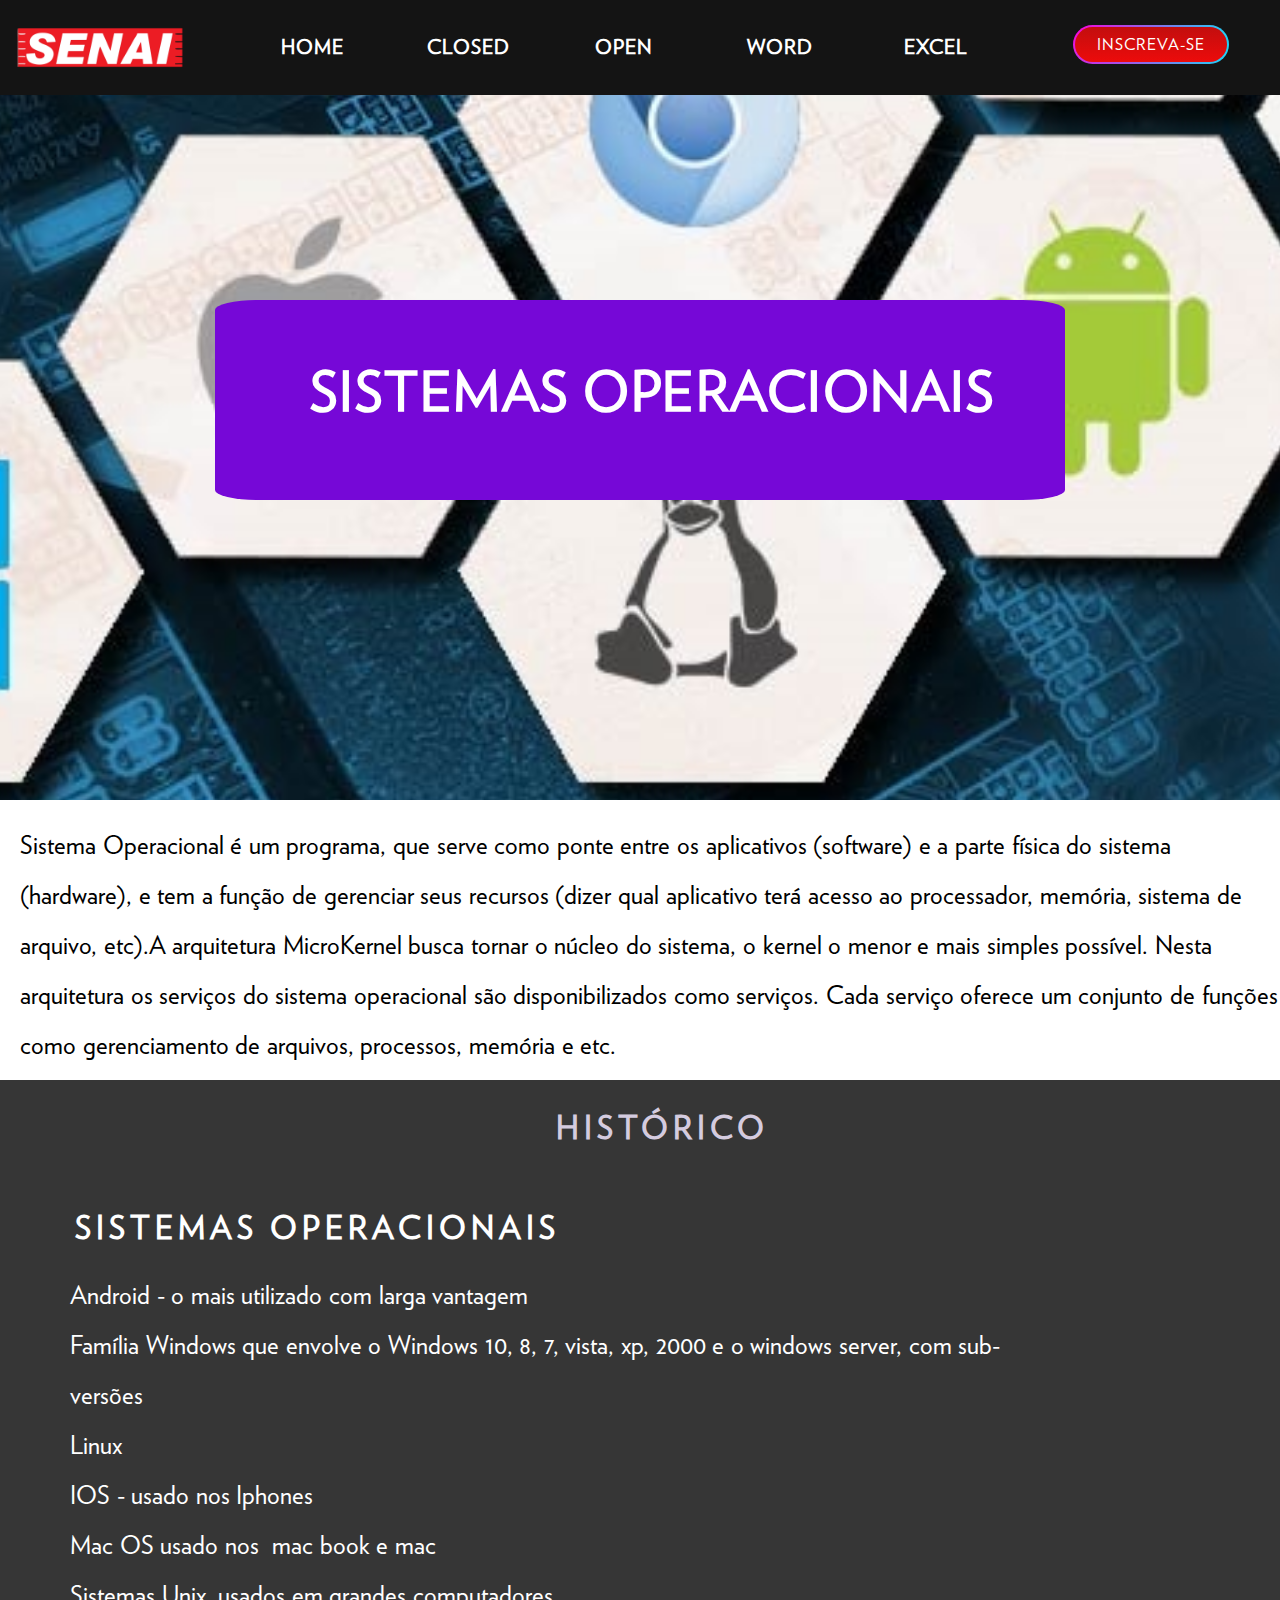
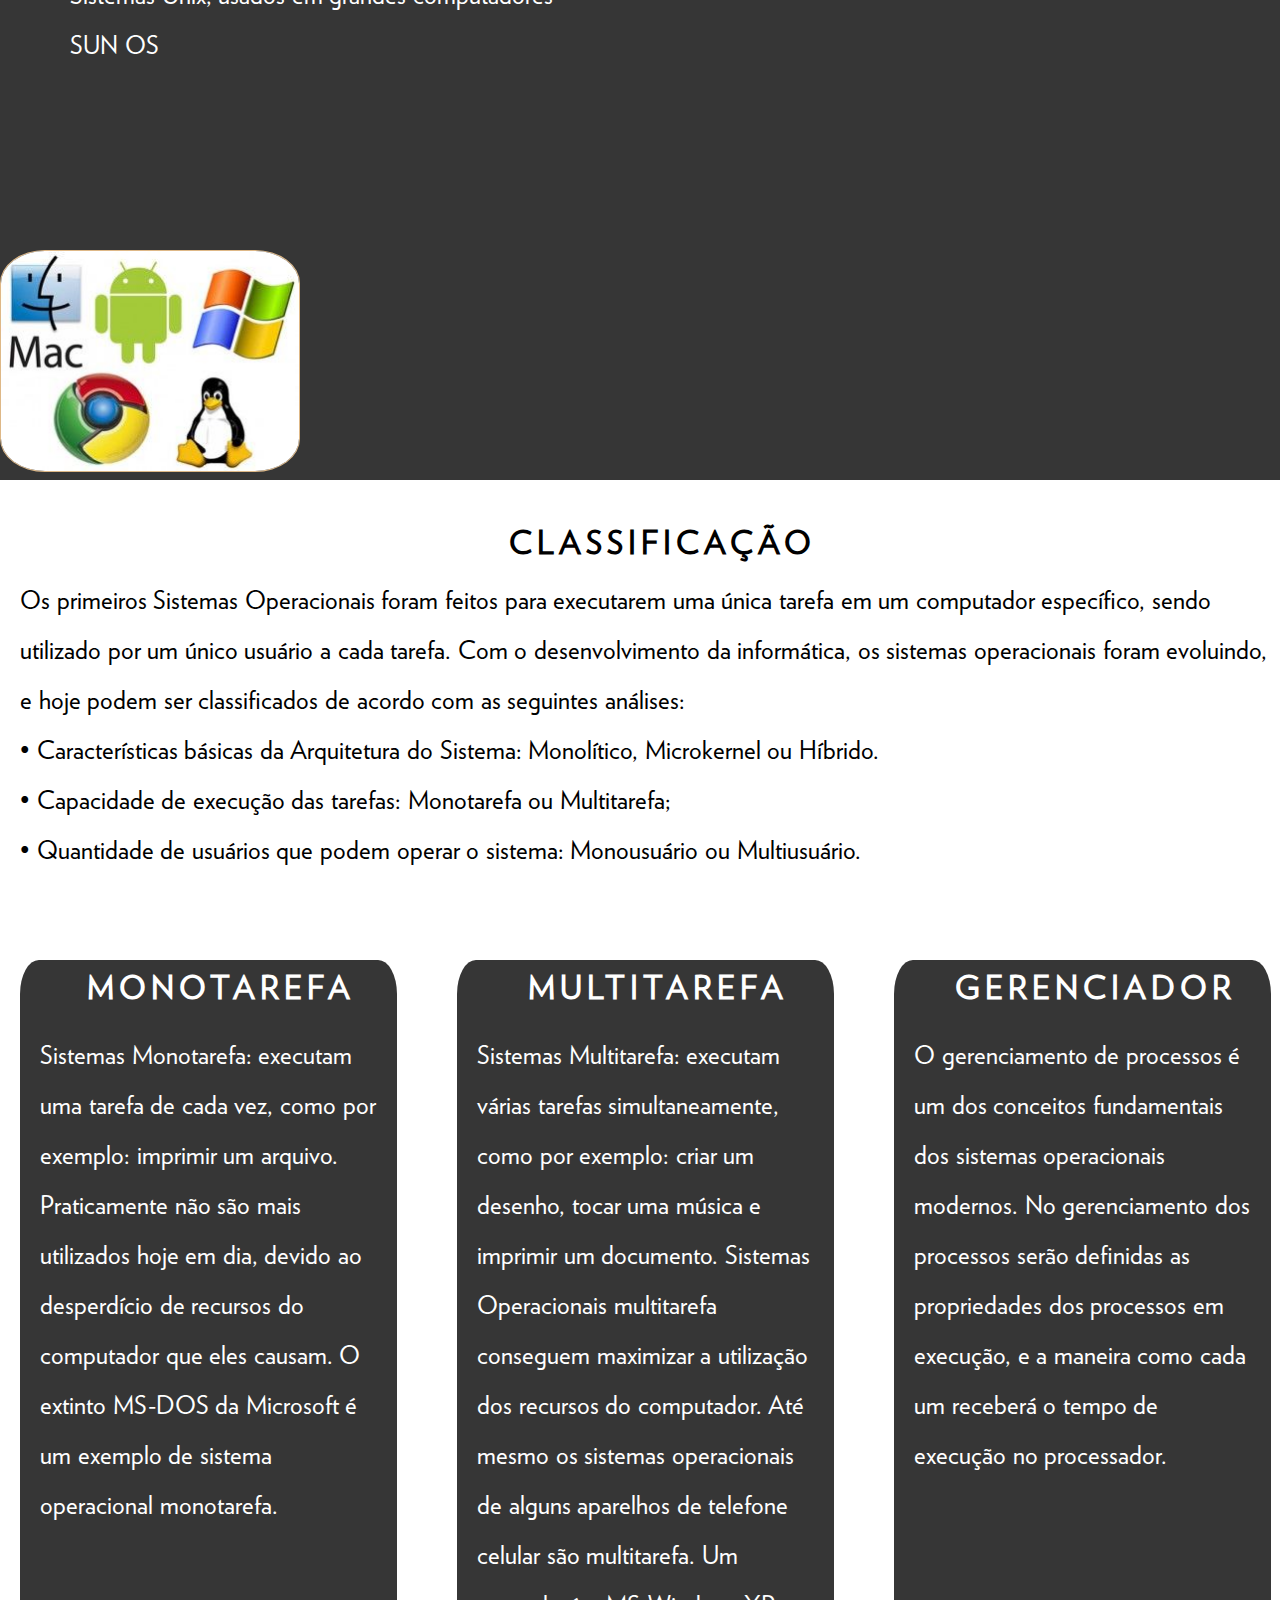
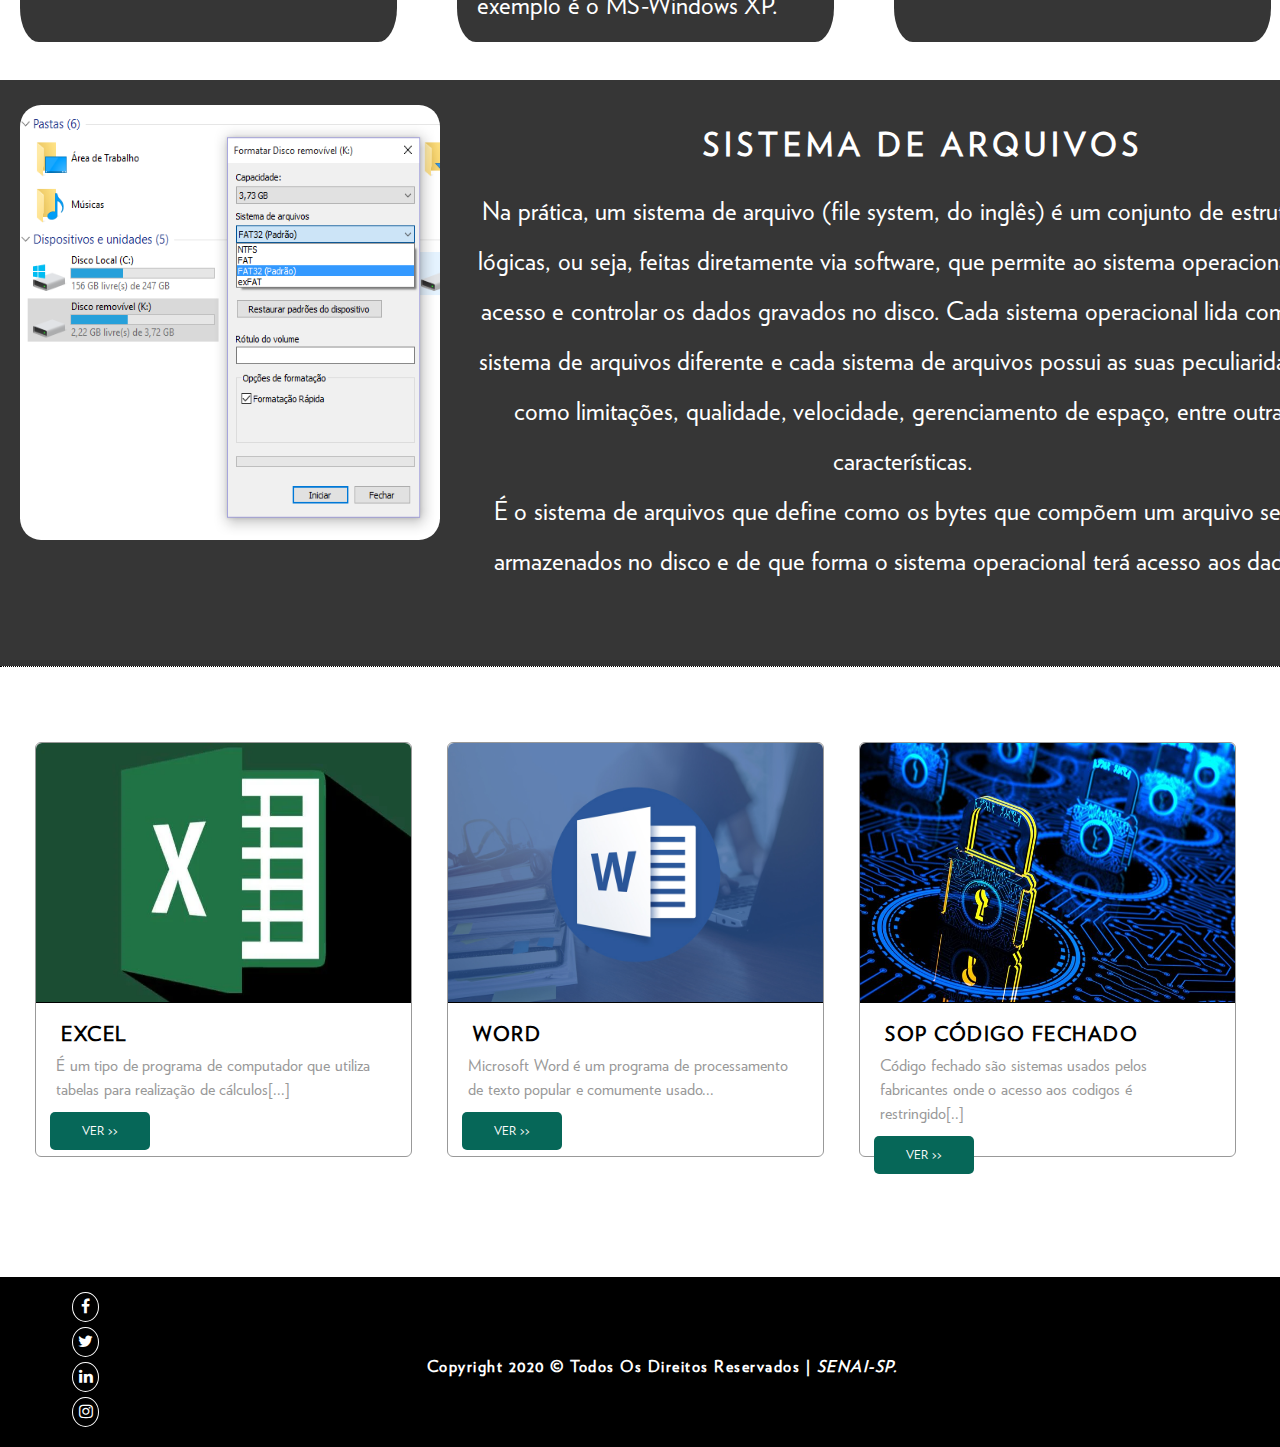
<file: ProjetoSOPeHARE/index.html>
<!DOCTYPE html>
<html lang="pt-br">
    <head>
        <meta charset="utf-8">
        <title>Arquitetura Sistemas Operacionais</title>
        <link rel="stylesheet" type="text/css" href="css/style.css">
        <link rel="stylesheet" href="https://stackpath.bootstrapcdn.com/font-awesome/4.7.0/css/font-awesome.min.css">
    </head>
    <body>     
        <!--  Seção do Cabeçalho e do Menu  -->
         <div class="header">
            <div class="conteudo centerObject">
                <div class="logo">
                    
                </div>
                <div class="menuContentor">
                    <ul class="menuUl">
                        <li class="menuItens"><b><a href="index.html">HOME</a></b></li>
                        <li class="menuItens"><b><a href="SistemasOperacionais-CodigoFechado.html">CLOSED</a></b></li>
                        <li class="menuItens"><b><a href="SistemasOperacionais-CodigoAberto.html">OPEN</a></b></li>
                        <li class="menuItens"><b><a href="EditorDeTexto-Word.html">WORD</a></b></li>
                        <li class="menuItens"><b><a href="PlanilhasEletronicas.html">EXCEL</a></b></li>
                        <li class="siga-nos"><span><a href="https://www.youtube.com/channel/UCQTDY9m19yZ9aoUWFpxmfIw" target="_blank">INSCREVA-SE</a></span></li>
                    </ul>
                </div>
            </div>     
        </div>
        <!-- Banner -->       
        <div id="bannerMichel">
            <div id="bannerTextoMichel" class="centerObject">
                <h1>Sistemas Operacionais</h1> 
            </div>
        </div>      
            
<!-- Conteúdo SOP -->
        <div id="sobreMichel" class="alturaAutomatica">
            <div class="conteudo centerObject">
                <p>
                   Sistema Operacional é um programa, que serve como ponte entre os aplicativos (software) e a parte física do sistema (hardware), e tem a função de gerenciar seus recursos (dizer qual aplicativo terá acesso ao processador, memória, sistema de arquivo, etc).A arquitetura MicroKernel busca tornar o núcleo do sistema, o kernel o menor e mais simples possível. Nesta arquitetura os serviços do sistema operacional são disponibilizados como serviços. Cada serviço oferece um conjunto de funções como gerenciamento de arquivos, processos, memória e etc.
                </p>
            </div>
        </div>
        <!-- Conteudo Histórico -->
        <div id="historico" class="alturaAutomatica">
            <div class="assunto">
                <div class="conteudo centerObject">
                    <h2>Histórico</h2>
                </div>
            </div>
            <div id="texto" class="centerObject">
                <div class="conteudo centerObject">
                    <h2>Sistemas Operacionais</h2>
                        <p>
                            Android - o mais utilizado com larga vantagem<br>
                            Família Windows que envolve o Windows 10, 8, 7, vista, xp, 2000 e o windows server, com sub-versões<br>
                            Linux<br> 
                            IOS - usado nos Iphones<br>
                            Mac OS usado nos  mac book e mac<br>
                            Sistemas Unix, usados em grandes computadores<br>SUN OS 
                        </p>
                </div>
            </div>
            <div id="textoImagem" class="centerObject">
                <img src="imagens/historico.jpg" div id="imagemHistorico" class="alturaAutomatica">
            </div>
        </div>
        
<!-- Conteudo Classificação -->
        <div id="classificacao" class="alturaAutomatica">
            <div class="assunto">
                <div class="conteudo centerObject">
                    <h1>Classificação</h1>
                      <p>
                    Os primeiros Sistemas Operacionais foram feitos para executarem uma única tarefa em um computador específico, sendo utilizado por um único usuário a cada tarefa. Com o desenvolvimento da informática, os sistemas operacionais foram evoluindo, e hoje podem ser classificados de acordo com as seguintes análises:<br>
                    • Características básicas da Arquitetura do Sistema: Monolítico, Microkernel ou Híbrido.<br>
                    • Capacidade de execução das tarefas: Monotarefa ou Multitarefa;<br>
                    • Quantidade de usuários que podem operar o sistema: Monousuário ou Multiusuário.<br>
                    </p>
                </div>
            </div>
        </div>
        <div id="topicos">
            <div class="conteudo centerObject">
               <div id="monotarefa">
                    <h2>Monotarefa</h2>
                        <p>
                            Sistemas Monotarefa: executam uma tarefa de cada vez, como por exemplo: imprimir um arquivo. Praticamente não são mais utilizados hoje em dia, devido ao desperdício de recursos do computador que eles causam. O extinto MS-DOS da Microsoft é um exemplo de sistema operacional monotarefa.
                        </p>
                </div>
                <div id="multitarefa">
                    <h2>Multitarefa</h2>
                        <p>
                            Sistemas Multitarefa: executam várias tarefas simultaneamente, como por exemplo: criar um desenho, tocar uma música e imprimir um documento. Sistemas Operacionais multitarefa conseguem maximizar a utilização dos recursos do computador. Até mesmo os sistemas operacionais de alguns aparelhos de telefone celular são multitarefa. Um exemplo é o MS-Windows XP.
                        </p>
                </div>
                <div id="gerenciador">
                    <h2>Gerenciador</h2>
                        <p>
                            O gerenciamento de processos é um dos conceitos fundamentais dos sistemas operacionais modernos. No gerenciamento dos processos serão definidas as propriedades dos processos em execução, e a maneira como cada um receberá o tempo de execução no processador.
                        </p>
                </div>
            </div>
        </div>
        <div id="sistemaDeArquivos" class="centerObject">
            <div id="sistemaImagem" class="centerObject">
                <img src="imagens/sistemaDeArquivos.png" id="sistemaImagem">
            </div>
            <div id="sistemaTexto">
                <div id="titulo">
                    <div class="conteudo centerObject">
                        <h1>Sistema De Arquivos</h1>
                        <p>
                            Na prática, um sistema de arquivo (file system, do inglês) é um conjunto de estruturas lógicas, ou seja, feitas diretamente via software, que permite ao sistema operacional ter acesso e controlar os dados gravados no disco.

                            Cada sistema operacional lida com um sistema de arquivos diferente e cada sistema de arquivos possui as suas peculiaridades, como limitações, qualidade, velocidade, gerenciamento de espaço, entre outras características.<br>É o sistema de arquivos que define como os bytes que compõem um arquivo serão armazenados no disco e de que forma o sistema operacional terá acesso aos dados.
                        </p>
                    </div>
                </div>
            </div>
        </div>
        <!--  Seção Produtos  -->
        <div class="produto">
            <div class="conteudo centerObject">
                <div class="section">
                    <div class="produtoImage centerObject">
                        <img src="imagens/excel.png">
                    </div>
                    <div class="produtoText">
                        <h1>Excel</h1>
                        <p>
                            É um tipo de programa de computador que utiliza tabelas para realização de cálculos[...]
                        </p>
                        <div class="bottom">
                            <a href="PlanilhasEletronicas.html">
                            <p>VER >></p>
                            </a>
                        </div>
                    </div>
                </div>
                <div class="section">
                    <div class="produtoImage centerObject">
                        <img src="imagens/BannerWord.jpg">
                    </div>
                    <div class="produtoText">
                        <h1>Word</h1>
                        <p>
                            Microsoft Word é um programa de processamento de texto popular e comumente usado...
                        </p>
                        <div class="bottom">
                            <a href="EditorDeTexto-Word.html">
                            <p>VER >></p>
                            </a>
                        </div>
                    </div>
                </div>
                 <div class="section">
                    <div class="produtoImage centerObject">
                        <img src="imagens/codigoFechado.jpg">
                    </div>
                    <div class="produtoText">
                        <h1>SOP Código Fechado</h1>
                        <p>
                            Código fechado são sistemas usados pelos fabricantes onde o acesso aos codigos é restringido[..]
                        </p>
                        <div class="bottom">
                            <a href="SistemasOperacionais-CodigoFechado.html">
                            <p>VER >></p>
                            </a>
                        </div>
                    </div>
                </div>
            </div>
        </div>     
     <!-- Seção  do Rodapé  -->
        <div class="footer">
            <div class="conteudo centerObject">
                <div class="social-icons">
                    <ul>
                        <li><a href="https://pt-br.facebook.com/senaijandira/" target="-blank"><i class="fa fa-facebook"></i></a></li>
                        <li><a href="https://twitter.com/senaijandira" target="_blank"><i class="fa fa-twitter"></i></a></li>
                        <li><a href="https://www.linkedin.com/school/senai-jandira/" target="_blank"><i class="fa fa-linkedin"></i></a></li>
                        <li><a href="https://www.instagram.com/senaijandira/" target="_blank"><i class="fa fa-instagram"></i></a></li>
                    </ul>
                </div>
                 <div class="copy centerObject">
                     <h4>
                        Copyright 2020 © Todos os direitos reservados | <i>SENAI-SP.</i>
                     </h4>
                </div>
            </div>
        </div>
    </body>
</html>
</file>
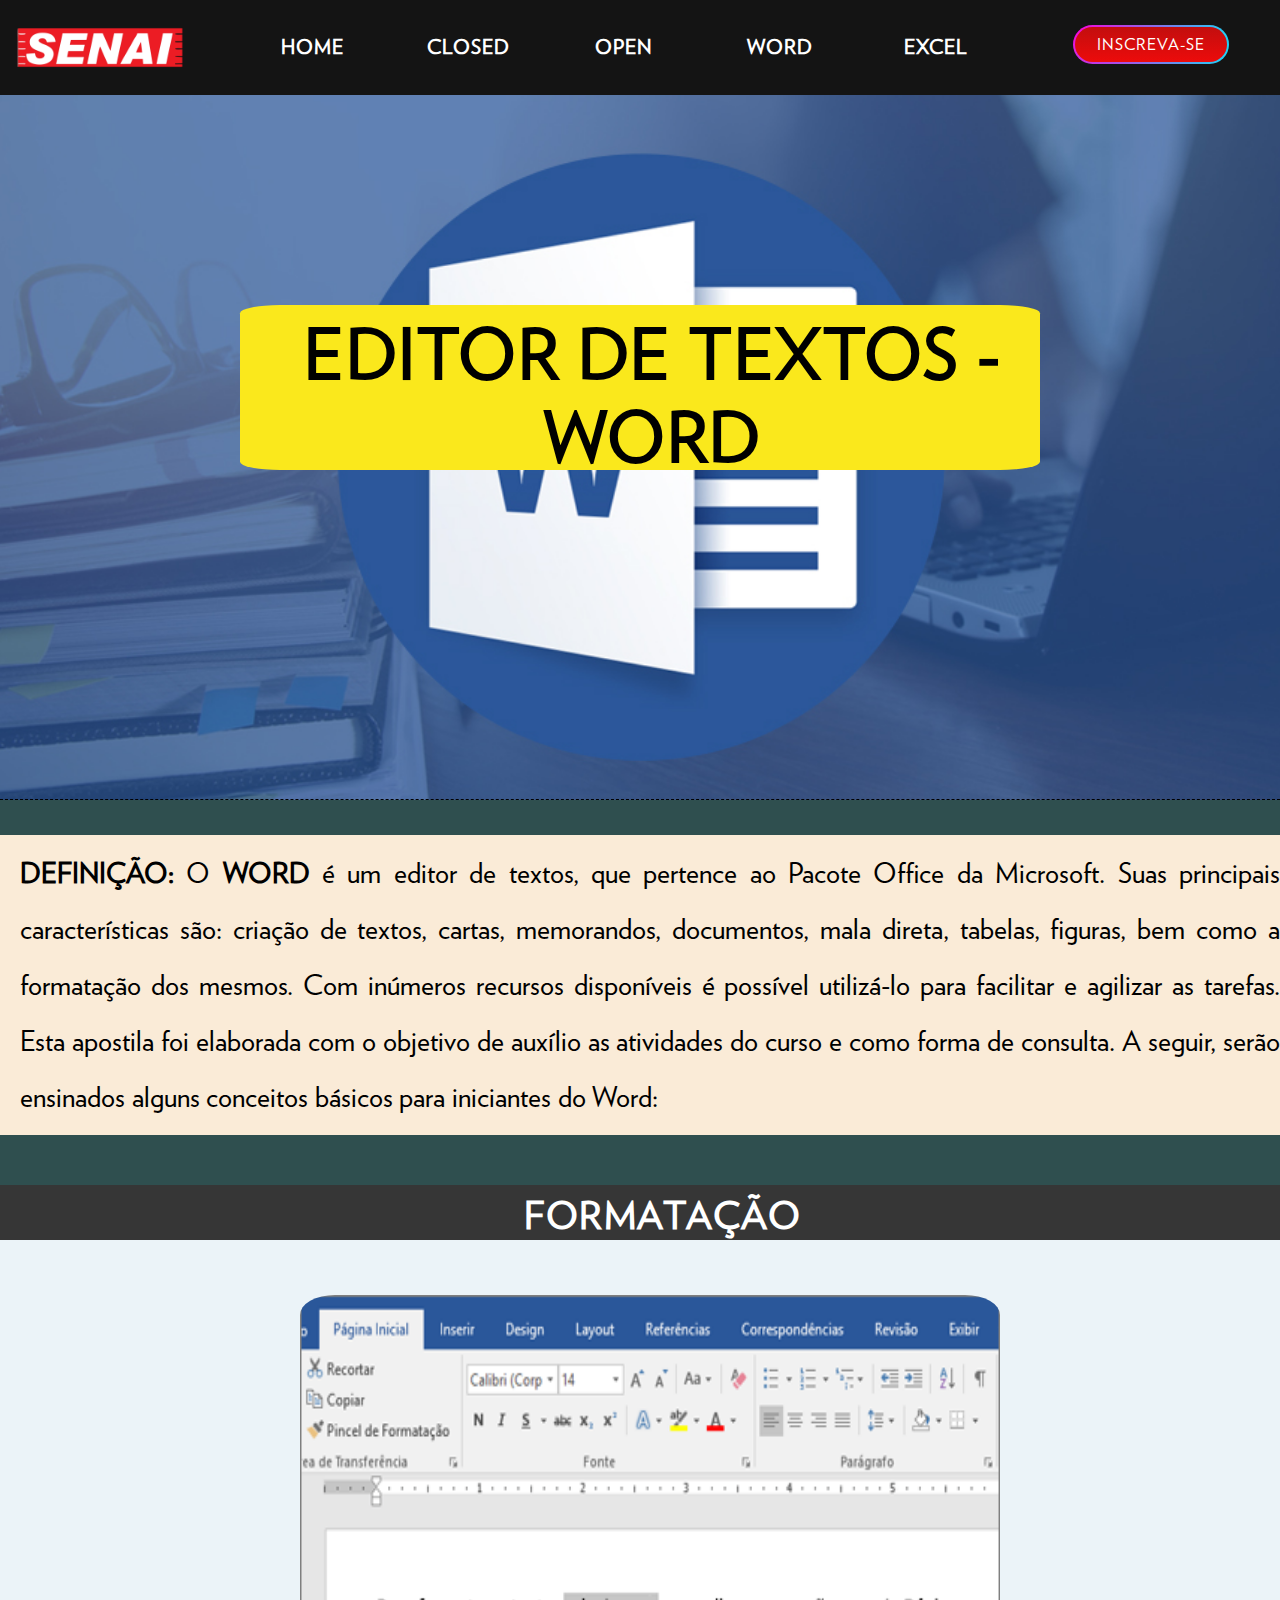
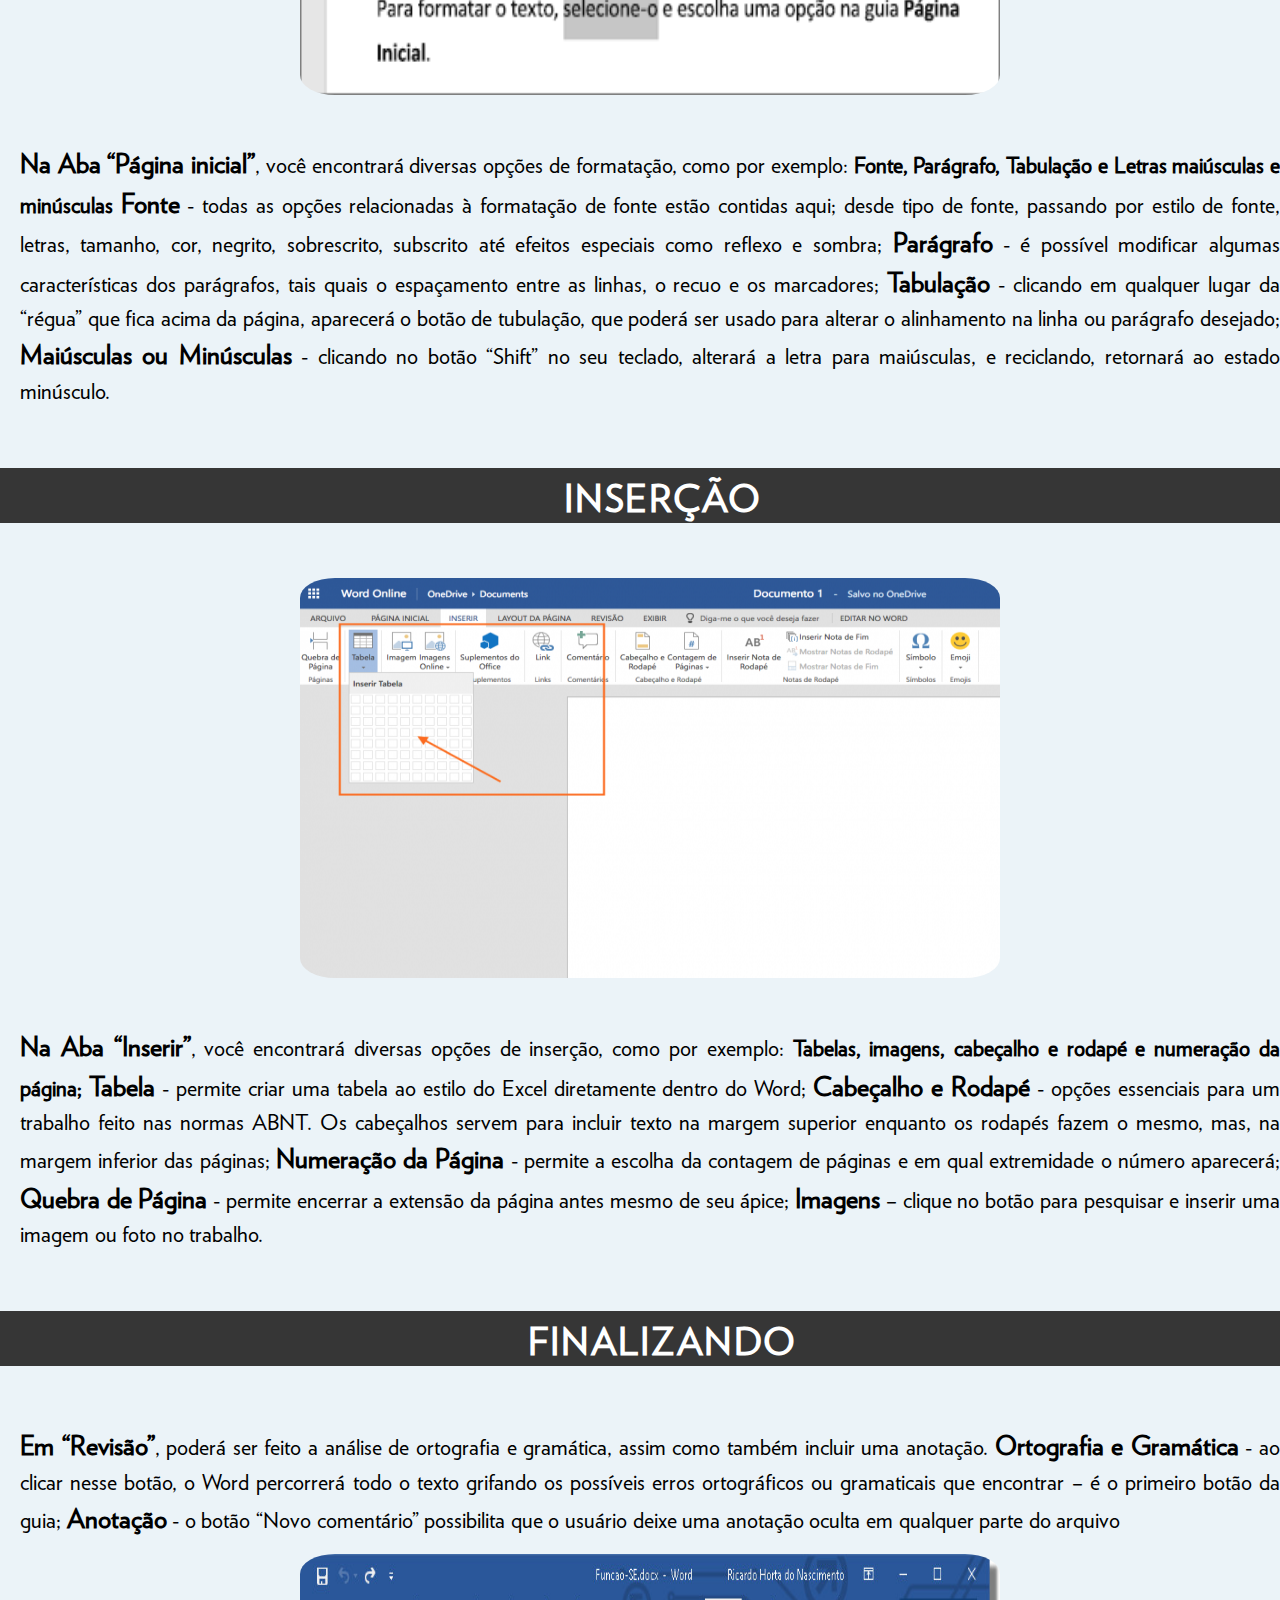
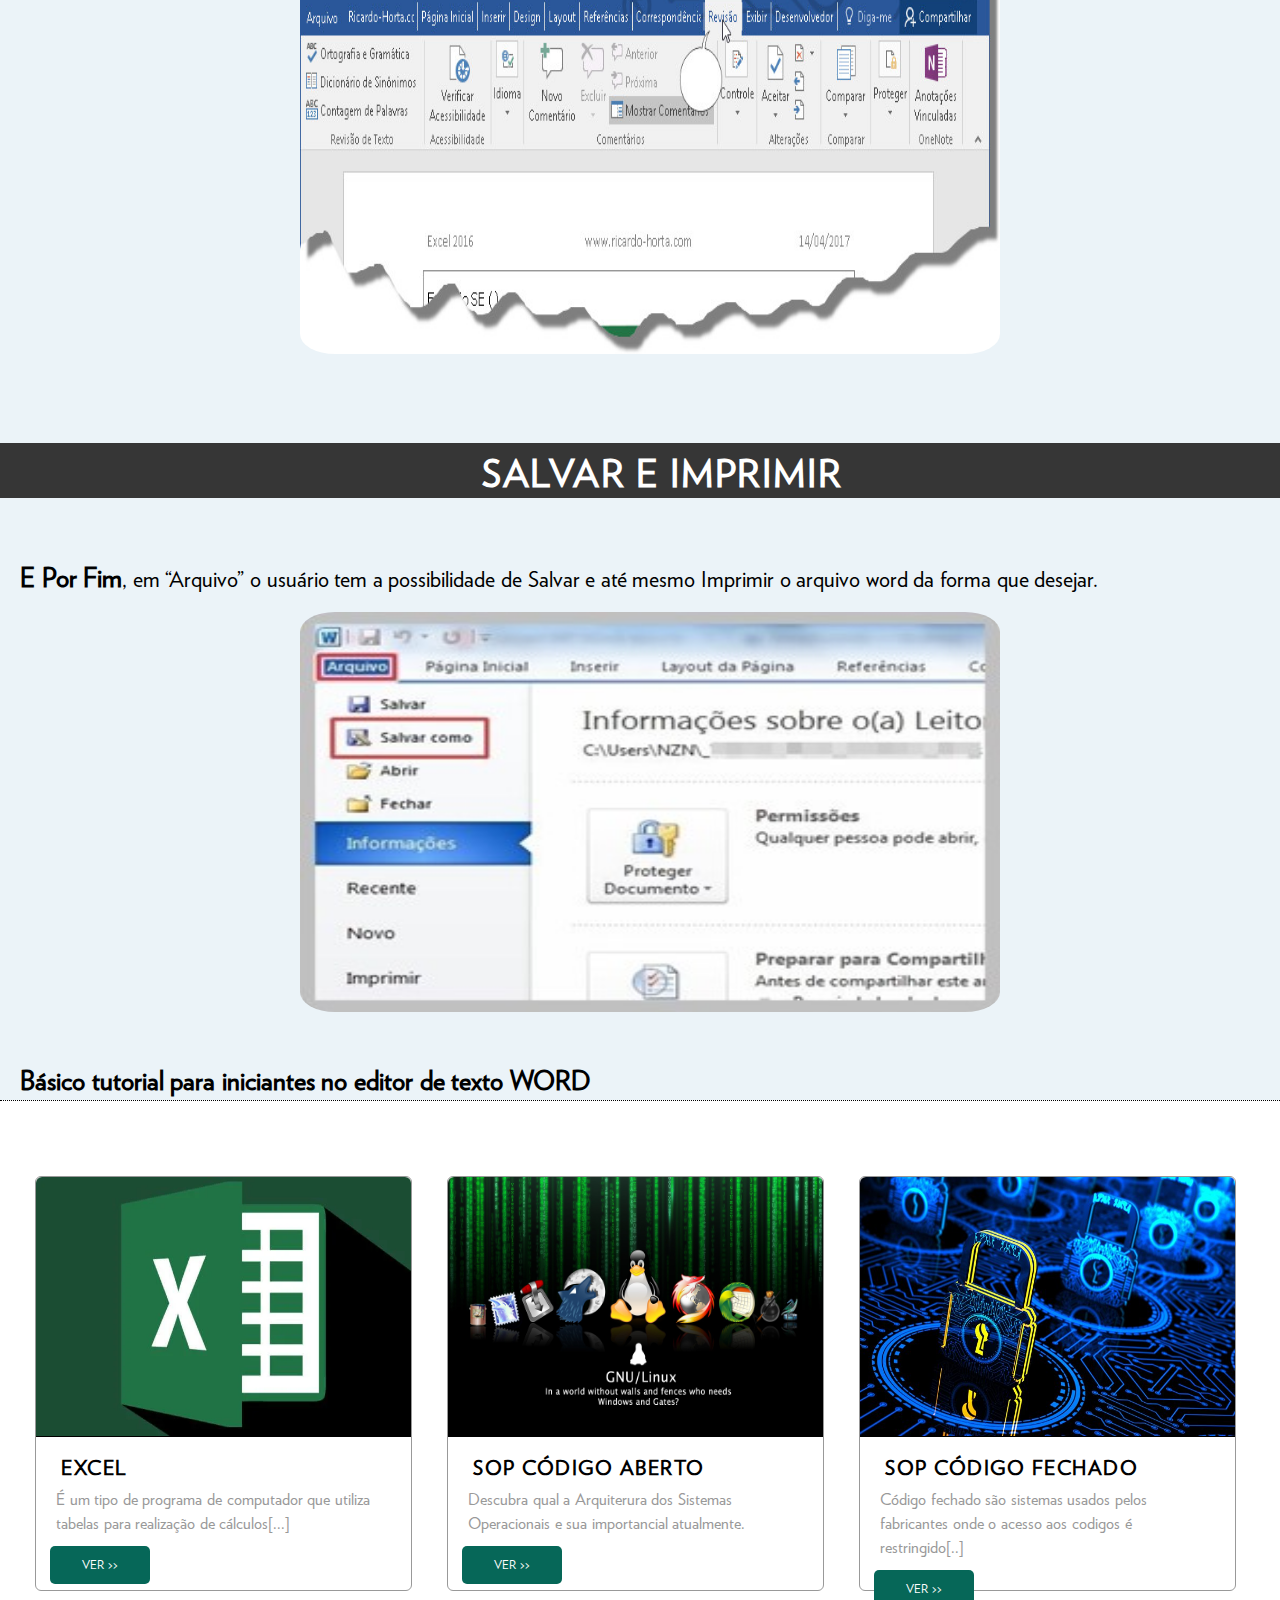
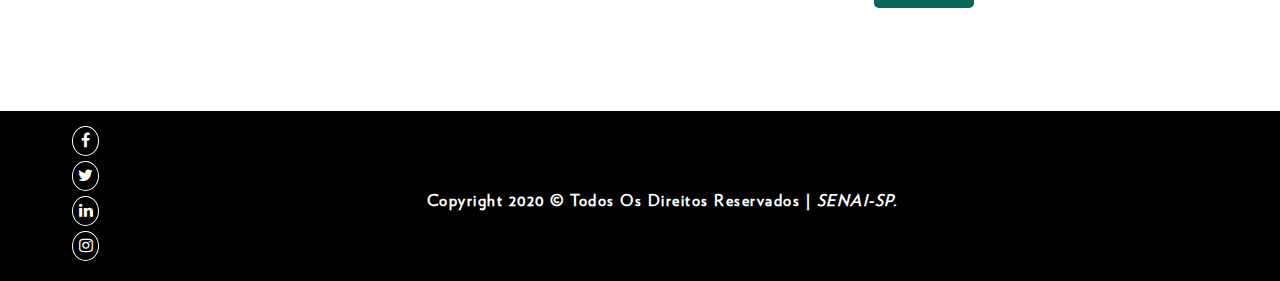
<file: ProjetoSOPeHARE/EditorDeTexto-Word.html>
<!DOCTYPE html>
<html lang="pt-br">
    <head>
        <meta charset="utf-8">
        <title>Editor De Textos - Word</title>
        <link rel="stylesheet" type="text/css" href="css/style.css">
        <link rel="stylesheet" href="https://stackpath.bootstrapcdn.com/font-awesome/4.7.0/css/font-awesome.min.css">    
    </head>
    <body> 
        <!-- Seção do Cabeçalho e do Menu  -->
        <div class="header">
            <div class="conteudo centerObject">
                <div class="logo">
                    
                </div>
                <div class="menuContentor">
                    <ul class="menuUl">
                        <li class="menuItens"><b><a href="index.html">HOME</a></b></li>
                        <li class="menuItens"><b><a href="SistemasOperacionais-CodigoFechado.html">CLOSED</a></b></li>
                        <li class="menuItens"><b><a href="SistemasOperacionais-CodigoAberto.html">OPEN</a></b></li>
                        <li class="menuItens"><b><a href="EditorDeTexto-Word.html">WORD</a></b></li>
                        <li class="menuItens"><b><a href="PlanilhasEletronicas.html">EXCEL</a></b></li>
                        <li class="siga-nos"><span><a href="https://www.youtube.com/channel/UCQTDY9m19yZ9aoUWFpxmfIw" target="_blank">INSCREVA-SE</a></span></li>
                    </ul>
                </div>
            </div>     
        </div>
        <!--  Seção do Banner  -->
        <div id="bannerInicio">
            <div id="BannerTexto" class="centerObject">
                <h1>
                    Editor de textos - WORD
                </h1>
            </div>
        </div> 
        <!--  Seção Sobre SOP   -->
            <div id="sobre" class="centerObject">
                <div class="conteudo centerObject">
                    <div id="topico">
                        <p>
                            <b>DEFINIÇÃO:</b>
                            O <b>WORD</b> é um editor de textos, que pertence ao Pacote Office da Microsoft. Suas principais características são: criação de textos, cartas, memorandos, documentos, mala direta, tabelas, figuras, bem como a formatação dos mesmos. Com inúmeros recursos disponíveis é possível utilizá-lo para facilitar e agilizar as tarefas.  

                            Esta apostila foi elaborada com o objetivo de auxílio as atividades do curso e como forma de consulta. A seguir, serão ensinados alguns conceitos básicos para iniciantes do Word: 
                        </p>
                    </div>
                    <div id="informations" class="alturaAltomatica">
                        <h1><b>Formatação</b></h1>
                        <img src="imagens/wordpaginainicial.png">
                        <p>
                            <b><big>Na Aba “Página inicial”</big></b>, você encontrará diversas opções de formatação, como por exemplo: <b>Fonte, Parágrafo, Tabulação e Letras maiúsculas e minúsculas</b> 

                            <b><big>Fonte</big></b> - todas as opções relacionadas à formatação de fonte estão contidas aqui; desde tipo de fonte, passando por estilo de fonte, letras, tamanho, cor, negrito, sobrescrito, subscrito até efeitos especiais como reflexo e sombra; 

                            <b><big>Parágrafo</big></b> - é possível modificar algumas características dos parágrafos, tais quais o espaçamento entre as linhas, o recuo e os marcadores; 

                            <b><big>Tabulação</big></b> - clicando em qualquer lugar da “régua” que fica acima da página, aparecerá o botão de tubulação, que poderá ser usado para alterar o alinhamento na linha ou parágrafo desejado; 

                            <b><big>Maiúsculas ou Minúsculas</big></b> - clicando no botão “Shift” no seu teclado, alterará a letra para maiúsculas, e reciclando, retornará ao estado minúsculo. 
                        </p>
                        
                        <h1><b>Inserção</b></h1>
                        <img src="imagens/insercao.png">
                        <p>
                            <b><big>Na Aba “Inserir”</big></b>, você encontrará diversas opções de inserção, como por exemplo: <b>Tabelas, imagens, cabeçalho e rodapé e numeração da página;</b> 

                            <b><big>Tabela</big></b> - permite criar uma tabela ao estilo do Excel diretamente dentro do Word; 

                            <b><big>Cabeçalho e Rodapé</big></b> - opções essenciais para um trabalho feito nas normas ABNT. Os cabeçalhos servem para incluir texto na margem superior enquanto os rodapés fazem o mesmo, mas, na margem inferior das páginas; 

                            <b><big>Numeração da Página</big></b> - permite a escolha da contagem de páginas e em qual extremidade o número aparecerá; 

                            <b><big>Quebra de Página</big></b> - permite encerrar a extensão da página antes mesmo de seu ápice; 

                            <b><big>Imagens</big></b> – clique no botão para pesquisar e inserir uma imagem ou foto no trabalho. 
                        </p>
                        
                        <h1><b>Finalizando</b></h1>
                        <p>
                            <b><big>Em “Revisão”</big></b>, poderá ser feito a análise de ortografia e gramática, assim como também incluir uma anotação. 

                            <b><big>Ortografia e Gramática</big></b> - ao clicar nesse botão, o Word percorrerá todo o texto grifando os possíveis erros ortográficos ou gramaticais que encontrar – é o primeiro botão da guia;  

                            <b><big>Anotação</big></b> - o botão “Novo comentário” possibilita que o usuário deixe uma anotação oculta em qualquer parte do arquivo
                        </p>
                        <img src="imagens/revisao.jpg">
                        <h1><b>Salvar e imprimir</b></h1>
                        <p>
                            <b><big>E Por Fim</big></b>, em “Arquivo” o usuário tem a possibilidade de Salvar e até mesmo Imprimir o arquivo word da forma que desejar. 
                        </p>
                        <img src="imagens/arquivo.jpg">
                        <p>
                            <b><big>Básico tutorial para iniciantes no editor de texto WORD</big></b> 
                        </p>
                    </div>
                </div>
            </div>
        <!--  Seção Produtos  -->
        <div class="produto">
            <div class="conteudo centerObject">
                <div class="section">
                    <div class="produtoImage centerObject">
                        <img src="imagens/excel.png">
                    </div>
                    <div class="produtoText">
                        <h1>Excel</h1>
                        <p>
                            É um tipo de programa de computador que utiliza tabelas para realização de cálculos[...]
                        </p>
                        <div class="bottom">
                            <a href="PlanilhasEletronicas.html">
                            <p>VER >></p>
                            </a>
                        </div>
                    </div>
                </div>
                <div class="section">
                    <div class="produtoImage centerObject">
                        <img src="imagens/linux.jpg">
                    </div>
                    <div class="produtoText">
                        <h1>SOP Código Aberto</h1>
                        <p>
                            Descubra qual a Arquiterura dos Sistemas Operacionais e sua importancial atualmente.
                        </p>
                        <div class="bottom">
                            <a href="SistemasOperacionais-CodigoAberto.html">
                            <p>VER >></p>
                            </a>
                        </div>
                    </div>
                </div>
                 <div class="section">
                    <div class="produtoImage centerObject">
                        <img src="imagens/codigoFechado.jpg">
                    </div>
                    <div class="produtoText">
                        <h1>SOP Código Fechado</h1>
                        <p>
                            Código fechado são sistemas usados pelos fabricantes onde o acesso aos codigos é restringido[..]
                        </p>
                        <div class="bottom">
                            <a href="SistemasOperacionais-CodigoFechado.html">
                            <p>VER >></p>
                            </a>
                        </div>
                    </div>
                </div>
            </div>
        </div>     
        <!-- Seção  do Rodapé  -->
        <div class="footer">
            <div class="conteudo centerObject">
                <div class="social-icons">
                    <ul>
                        <li><a href="https://pt-br.facebook.com/senaijandira/" target="-blank"><i class="fa fa-facebook"></i></a></li>
                        <li><a href="https://twitter.com/senaijandira" target="_blank"><i class="fa fa-twitter"></i></a></li>
                        <li><a href="https://www.linkedin.com/school/senai-jandira/" target="_blank"><i class="fa fa-linkedin"></i></a></li>
                        <li><a href="https://www.instagram.com/senaijandira/" target="_blank"><i class="fa fa-instagram"></i></a></li>
                    </ul>
                </div>
                 <div class="copy centerObject">
                     <h4>
                        Copyright 2020 © Todos os direitos reservados | <i>SENAI-SP.</i>
                     </h4>
                </div>
            </div>
        </div>
    </body>
</html>
</file>
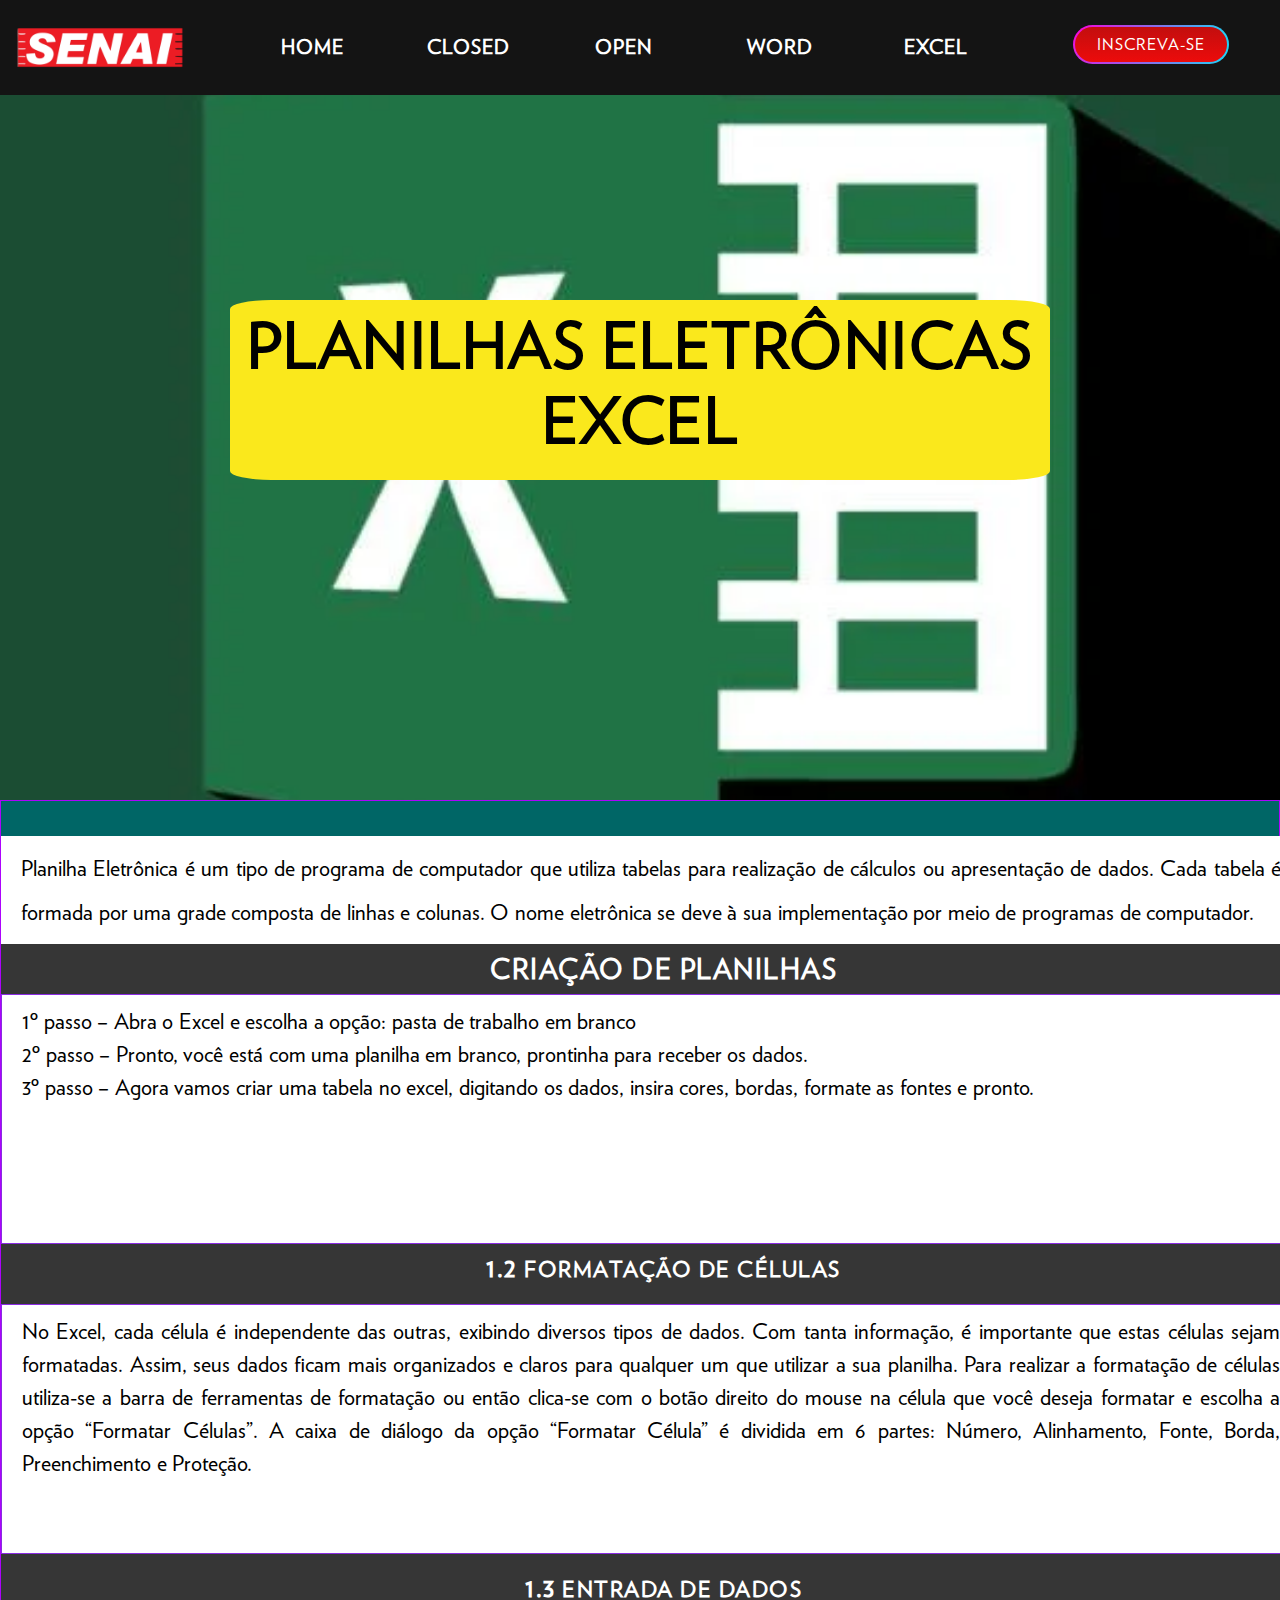
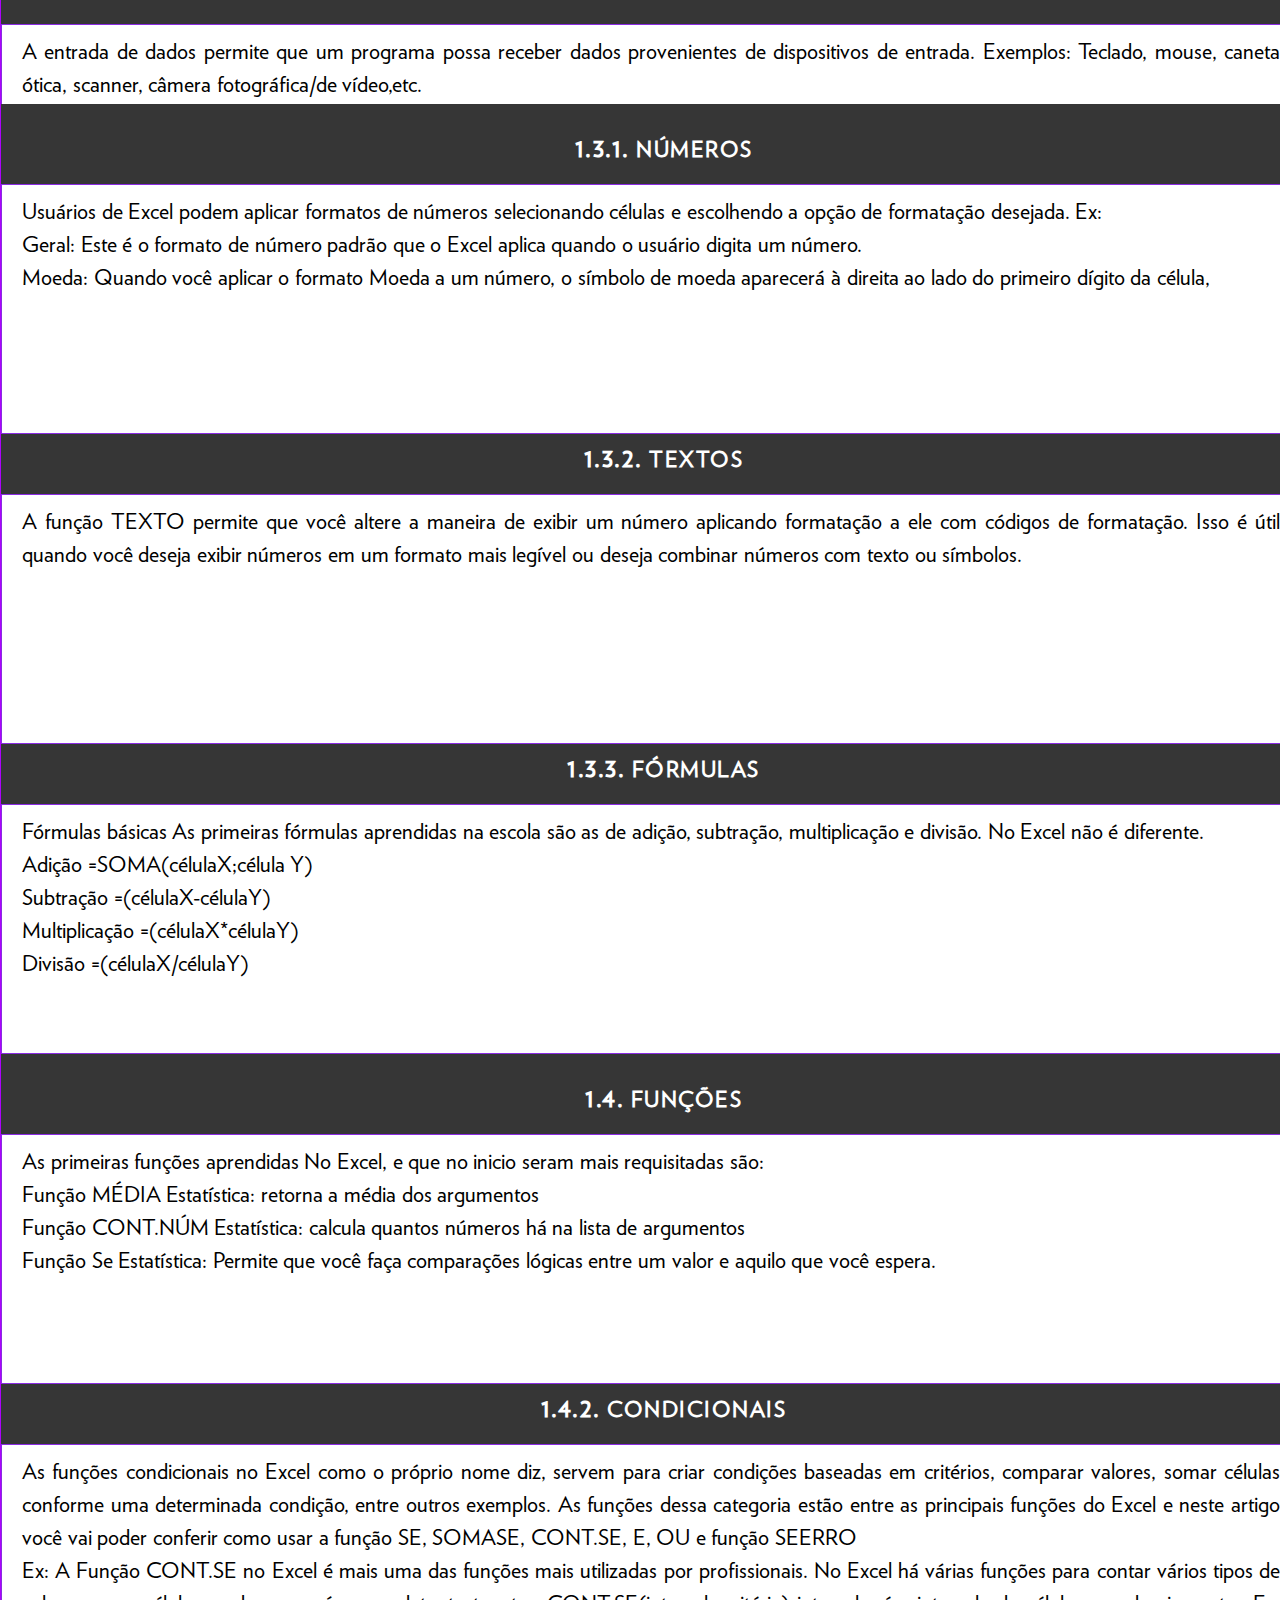
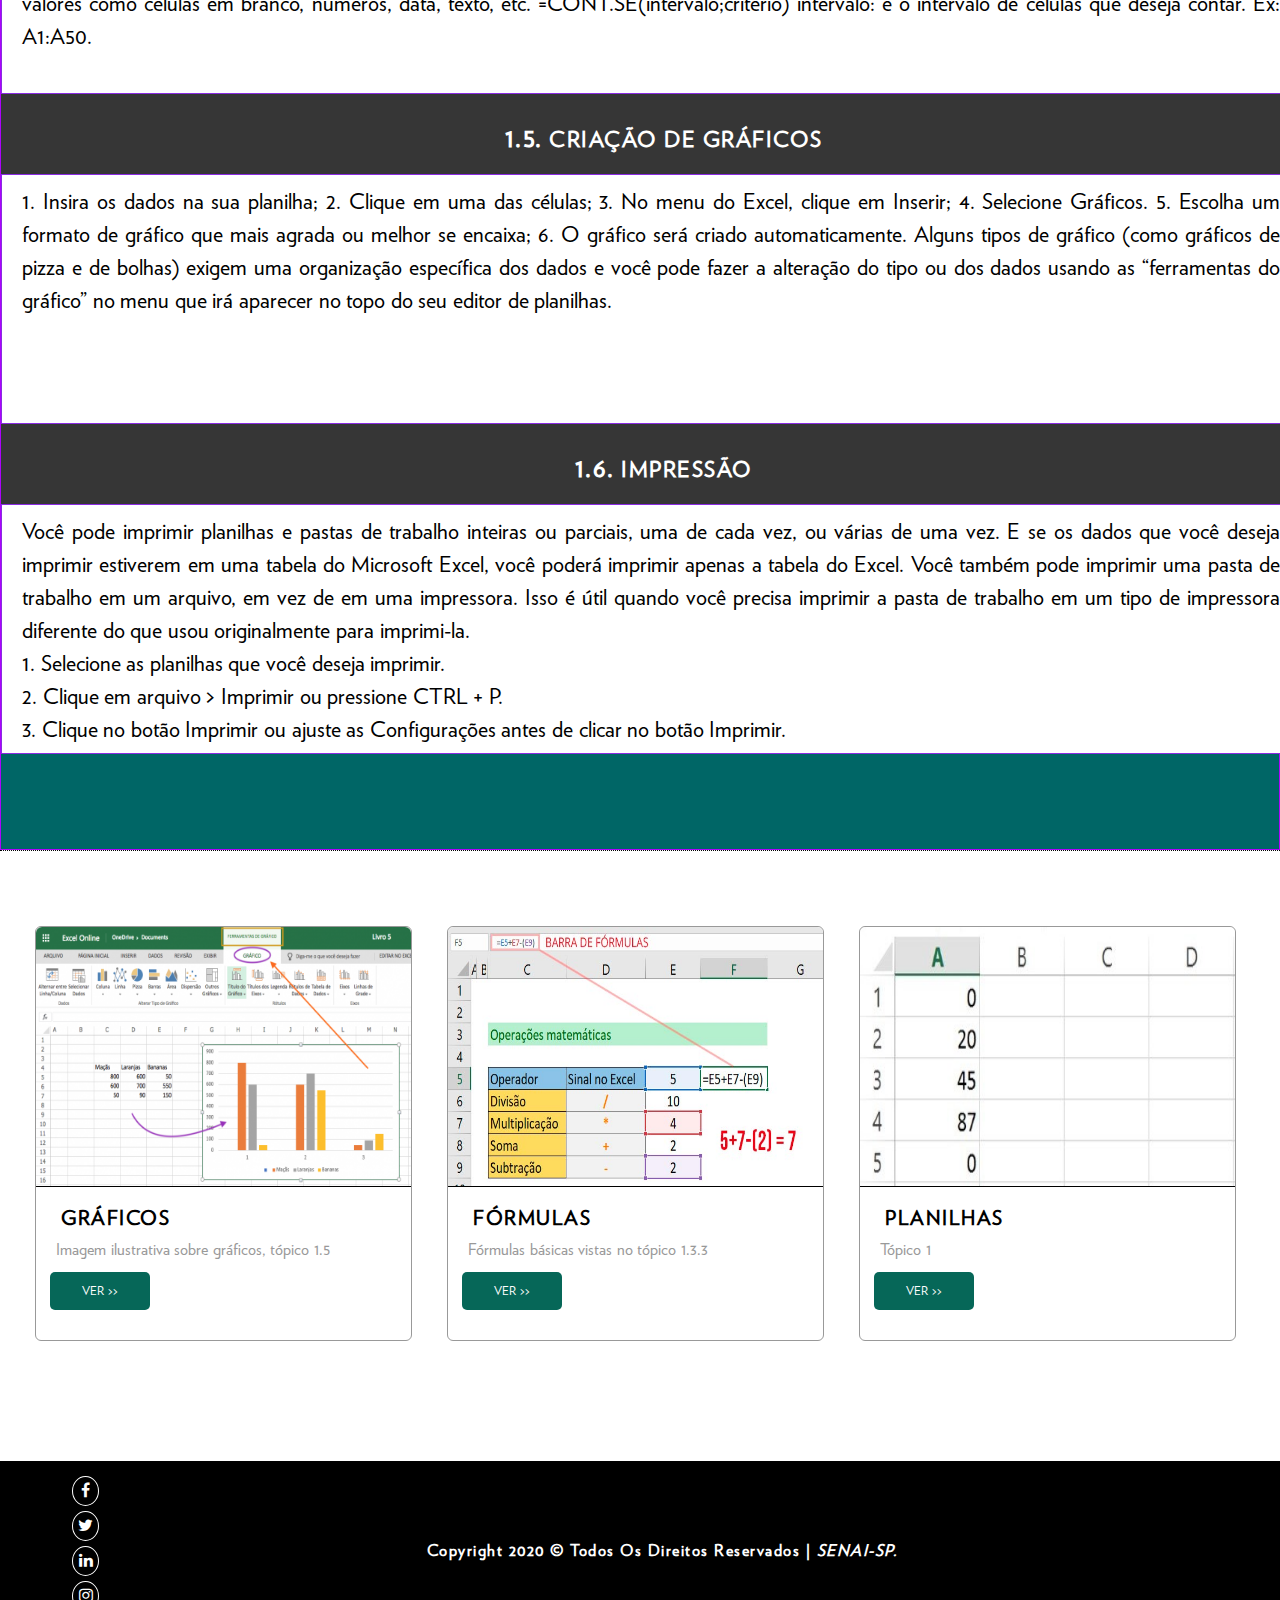
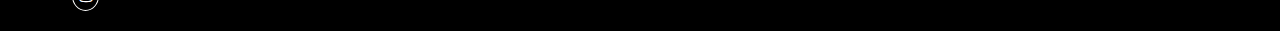
<file: ProjetoSOPeHARE/PlanilhasEletronicas.html>
<!DOCTYPE html>
<html lang="pt-br">
    <head>
        <meta charset="utf-8">
        <title>Planilhas Eletrônicas - Excel</title>
        <link rel="stylesheet" type="text/css" href="css/style.css">
        <link rel="stylesheet" href="https://stackpath.bootstrapcdn.com/font-awesome/4.7.0/css/font-awesome.min.css">
    </head>
    <body class="body">
<!-- Seção do Cabeçalho e do Menu  -->
        <div class="header">
            <div class="conteudo centerObject">
                <div class="logo">
                    
                </div>
                <div class="menuContentor">
                    <ul class="menuUl">
                        <li class="menuItens"><b><a href="index.html">HOME</a></b></li>
                        <li class="menuItens"><b><a href="SistemasOperacionais-CodigoFechado.html">CLOSED</a></b></li>
                        <li class="menuItens"><b><a href="SistemasOperacionais-CodigoAberto.html">OPEN</a></b></li>
                        <li class="menuItens"><b><a href="EditorDeTexto-Word.html">WORD</a></b></li>
                        <li class="menuItens"><b><a href="PlanilhasEletronicas.html">EXCEL</a></b></li>
                        <li class="siga-nos"><span><a href="https://www.youtube.com/channel/UCQTDY9m19yZ9aoUWFpxmfIw" target="_blank">INSCREVA-SE</a></span></li>
                    </ul>
                </div>
            </div>     
        </div>
<!--  Seção do Banner  -->
        <div id="bannerVinicius">
            <div id="bannerTextoVinicius" class="centerObject">
                <h1>
                    Planilhas Eletrônicas Excel
                </h1>
            </div>
        </div>   
<!--  Seção Sobre SOP   -->
        <div id="sobreVinicius" class="centerObject">
            <div class="conteudo centerObject">
                <div id="definicionExcel">
                    <p>
                        Planilha Eletrônica é um tipo de programa de computador que utiliza tabelas para realização
                        de cálculos ou apresentação de dados. Cada tabela é formada por uma
                        grade composta de linhas e colunas. O nome eletrônica se deve à sua
                        implementação por meio de programas de computador.
                    </p>
                </div>
                            <div id="planilhasExcel" class="informationsVinicius">
                                <h1>
                                    Criação de Planilhas
                                </h1>
                                <p>
                                    1º passo – Abra o Excel e escolha a opção: pasta de trabalho em branco<br> 
                                    2º passo – Pronto, você está com uma planilha em branco, prontinha para receber os dados.<br>
                                    3º passo – Agora vamos criar uma tabela no excel, digitando os dados, insira cores, bordas, formate as fontes e pronto.
                                </p>
                            </div>
                                       
                               <div class="informationsVinicius">
                                <h2>
                                    <big>1.2</big> Formatação de células 
                                </h2>
                                <p>
                                    No Excel, cada célula é independente das outras, exibindo diversos tipos de dados. Com tanta informação, é importante que estas células sejam formatadas. Assim, seus dados ficam mais organizados e claros para qualquer um que utilizar a sua planilha.
                                    Para realizar a formatação de células utiliza-se a barra de ferramentas de formatação ou então clica-se com o botão direito do mouse na célula que você deseja formatar e escolha a opção “Formatar Células”. 
                                    A caixa de diálogo da opção “Formatar Célula” é dividida em 6 partes: Número, Alinhamento, Fonte, Borda, Preenchimento e Proteção.
                                </p>
                                </div>
                               
                            <div id="entradaDeDados" class="informationsVinicius">
                      
                            <h2>
                                <big>1.3</big> Entrada de dados
                            </h2> 
                                  <p>
                                      A entrada de dados permite que um programa possa receber dados provenientes de dispositivos de entrada.
                                      Exemplos: Teclado, mouse, caneta ótica, scanner, câmera fotográfica/de vídeo,etc.
                                </p>
                            </div>  
                            
                            <div id="numeros" class="informationsVinicius">
                                <h2>
                                    <big>1.3.1.</big> Números
                                </h2>
                                <p>
                                    Usuários de Excel podem aplicar formatos de números selecionando células e escolhendo a opção de formatação desejada. Ex:<br>
                                   
                                    Geral: Este é o formato de número padrão que o Excel aplica quando o usuário digita um número.<br>
                                    
                                    Moeda: Quando você aplicar o formato Moeda a um número, o símbolo de moeda aparecerá à direita ao lado do primeiro dígito da célula,
                                </p>
                            </div>
                            
                            <div id="textoVinicius" class="informationsVinicius">
                                <h2>
                                    <big>1.3.2.</big> Textos
                                </h2>
                                <p>
                                    A função TEXTO permite que você altere a maneira de exibir um número aplicando formatação a ele com códigos de formatação. Isso é útil quando você deseja exibir números em um formato mais legível ou deseja combinar números com texto ou símbolos.
                                </p>
                             </div>
                                
                                <div id="formulas" class="informationsVinicius">
                                <h2>
                                    <big>1.3.3.</big> Fórmulas
                                </h2>
                                <p>
                                    Fórmulas básicas
                                    As primeiras fórmulas aprendidas na escola são as de adição, subtração, multiplicação e divisão. No Excel não é diferente. <br>
                               
                                Adição =SOMA(célulaX;célula Y)<br>
                               
                                Subtração =(célulaX-célulaY)<br>
                                
                                Multiplicação =(célulaX*célulaY)<br>
                                
                                Divisão	=(célulaX/célulaY)<br>
                                 
                                </p>
                                </div>
                                
                                <div id="funcoesVinicius" class="informationsVinicius">
                                   <h2>
                                       <big>1.4.</big> Funções
                                </h2>
                                <p>
                                    As primeiras funções aprendidas No Excel, e que no inicio seram mais requisitadas são:<br>
                            
                                    Função MÉDIA Estatística: retorna a média dos argumentos<br>
                              
                                    Função CONT.NÚM Estatística:    calcula quantos números há na lista de argumentos<br>
                                
                                    Função Se Estatística: Permite que você faça comparações lógicas entre um valor e aquilo que você espera.<br>
                                 </div>
              
                                <div id="condicionais" class="informationsVinicius">
                                    <h2> <big>1.4.2.</big> Condicionais </h2>
                                <p>
                                    As funções condicionais no Excel como o próprio nome diz, servem para criar condições baseadas em critérios, comparar valores, somar células conforme uma determinada condição, entre outros exemplos.
                                    As funções dessa categoria estão entre as principais funções do Excel e neste artigo você vai poder conferir como usar a função SE, SOMASE, CONT.SE, E, OU e função SEERRO<br>
                                    Ex: A Função CONT.SE no Excel é mais uma das funções mais utilizadas por profissionais. No Excel há várias funções para contar vários tipos de valores como células em branco, números, data, texto, etc.
                                    =CONT.SE(intervalo;critério)
                                    intervalo: é o intervalo de células que deseja contar. Ex: A1:A50.

                                </p>
                                </div>
                                
                                <div id="graficos" class="informationsVinicius">
                                <h2>
                                    <big>1.5.</big> Criação de gráficos
                                </h2>
                                <p align="center">
                                    1.	Insira os dados na sua planilha;
                                    2.	Clique em uma das células;
                                    3.	No menu do Excel, clique em Inserir;
                                    4.	Selecione Gráficos.
                                    5.	Escolha um formato de gráfico que mais agrada ou melhor se encaixa;
                                    6.	O gráfico será criado automaticamente.
                                    Alguns tipos de gráfico (como gráficos de pizza e de bolhas) exigem uma organização específica dos dados e você pode fazer a alteração do tipo ou dos dados usando as “ferramentas do gráfico” no menu que irá aparecer no topo do seu editor de planilhas.
                                </p>
                                </div>
                               
                                <div id="impressao" class="informationsVinicius">
                                <h2>
                                    <big>1.6.</big> Impressão 
                                </h2>
                                 <p>
                                    Você pode imprimir planilhas e pastas de trabalho inteiras ou parciais, uma de cada vez, ou várias de uma vez. E se os dados que você deseja imprimir estiverem em uma tabela do Microsoft Excel, você poderá imprimir apenas a tabela do Excel.

                                    Você também pode imprimir uma pasta de trabalho em um arquivo, em vez de em uma impressora. Isso é útil quando você precisa imprimir a pasta de trabalho em um tipo de impressora diferente do que usou originalmente para imprimi-la.<br>
                                
                                1.	Selecione as planilhas que você deseja imprimir. <br>
                                2.	Clique em arquivo > Imprimir ou pressione CTRL + P.<br>
                                3.	Clique no botão Imprimir ou ajuste as Configurações antes de clicar no botão Imprimir.<br>
                                 </p>
                            </div>
            </div>
        </div>
        <!--  Seção Produtos  -->
        <div class="produto">
            <div class="conteudo centerObject">
                <div class="section">
                    <div class="produtoImage centerObject">
                        <img src="imagens/imagem6.png">
                    </div>
                    <div class="produtoText">
                        <h1>Gráficos</h1>
                        <p>
                            Imagem ilustrativa sobre gráficos, tópico 1.5
                        </p>
                        <div class="bottom">
                            <a href="#graficos">
                            <p>VER >></p>
                            </a>
                        </div>
                    </div>
                </div>
                <div class="section">
                    <div class="produtoImage centerObject">
                        <img src="imagens/imagem4.png">
                    </div>
                    <div class="produtoText">
                        <h1>Fórmulas</h1>
                        <p>
                            Fórmulas básicas vistas no tópico 1.3.3
                        </p>
                        <div class="bottom">
                            <a href="#formulas">
                            <p>VER >></p>
                            </a>
                        </div>
                    </div>
                </div>
                 <div class="section">
                    <div class="produtoImage centerObject">
                        <img src="imagens/imagem8.png">
                    </div>
                    <div class="produtoText">
                        <h1>Planilhas</h1>
                        <p>
                            Tópico 1
                        </p>
                        <div class="bottom">
                            <a href="#planilhasExcel">
                            <p>VER >></p>
                            </a>
                        </div>
                    </div>
                </div>
            </div>
        </div>     
        <!-- Seção  do Rodapé  -->
        <div class="footer">
            <div class="conteudo centerObject">
                <div class="social-icons">
                    <ul>
                        <li><a href="https://pt-br.facebook.com/senaijandira/" target="-blank"><i class="fa fa-facebook"></i></a></li>
                        <li><a href="https://twitter.com/senaijandira" target="_blank"><i class="fa fa-twitter"></i></a></li>
                        <li><a href="https://www.linkedin.com/school/senai-jandira/" target="_blank"><i class="fa fa-linkedin"></i></a></li>
                        <li><a href="https://www.instagram.com/senaijandira/" target="_blank"><i class="fa fa-instagram"></i></a></li>
                    </ul>
                </div>
                 <div class="copy centerObject">
                     <h4>
                        Copyright 2020 © Todos os direitos reservados | <i>SENAI-SP.</i>
                     </h4>
                </div>
            </div>
        </div>
    </body>
</html>
</file>
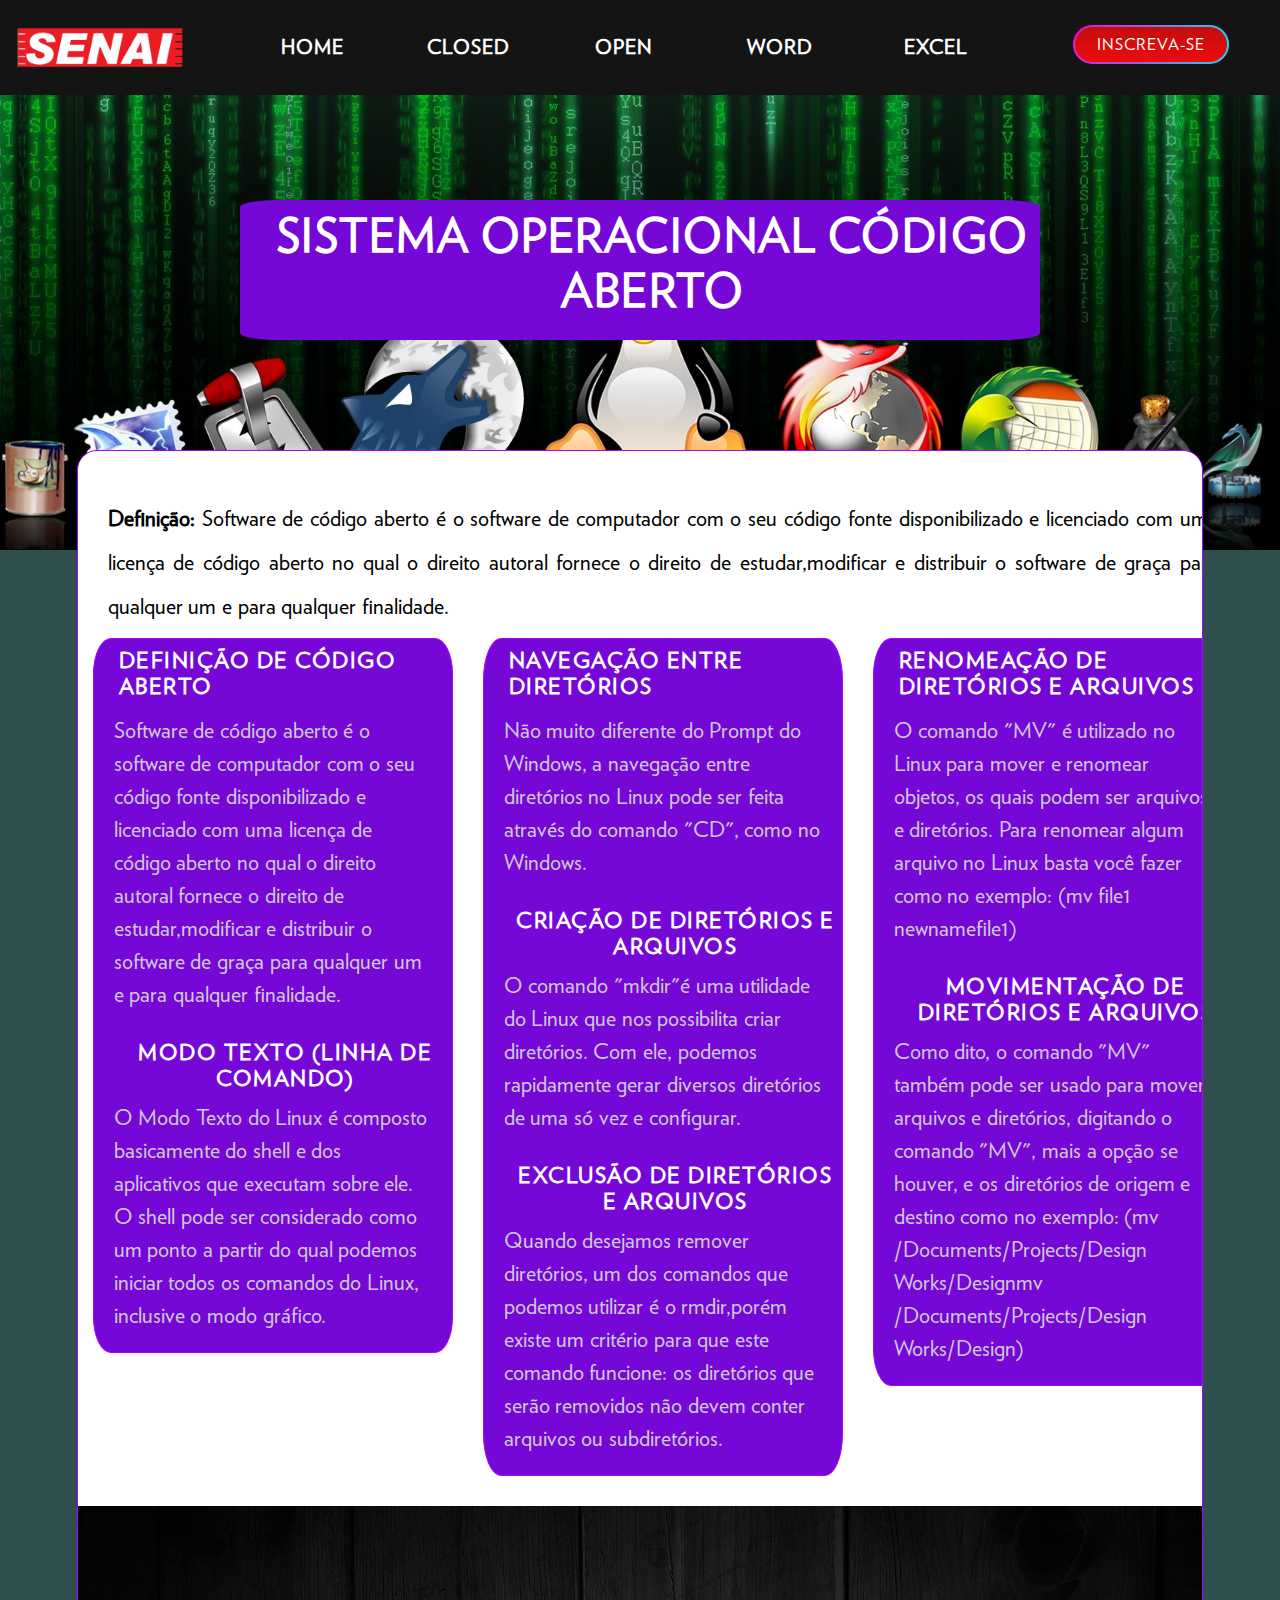
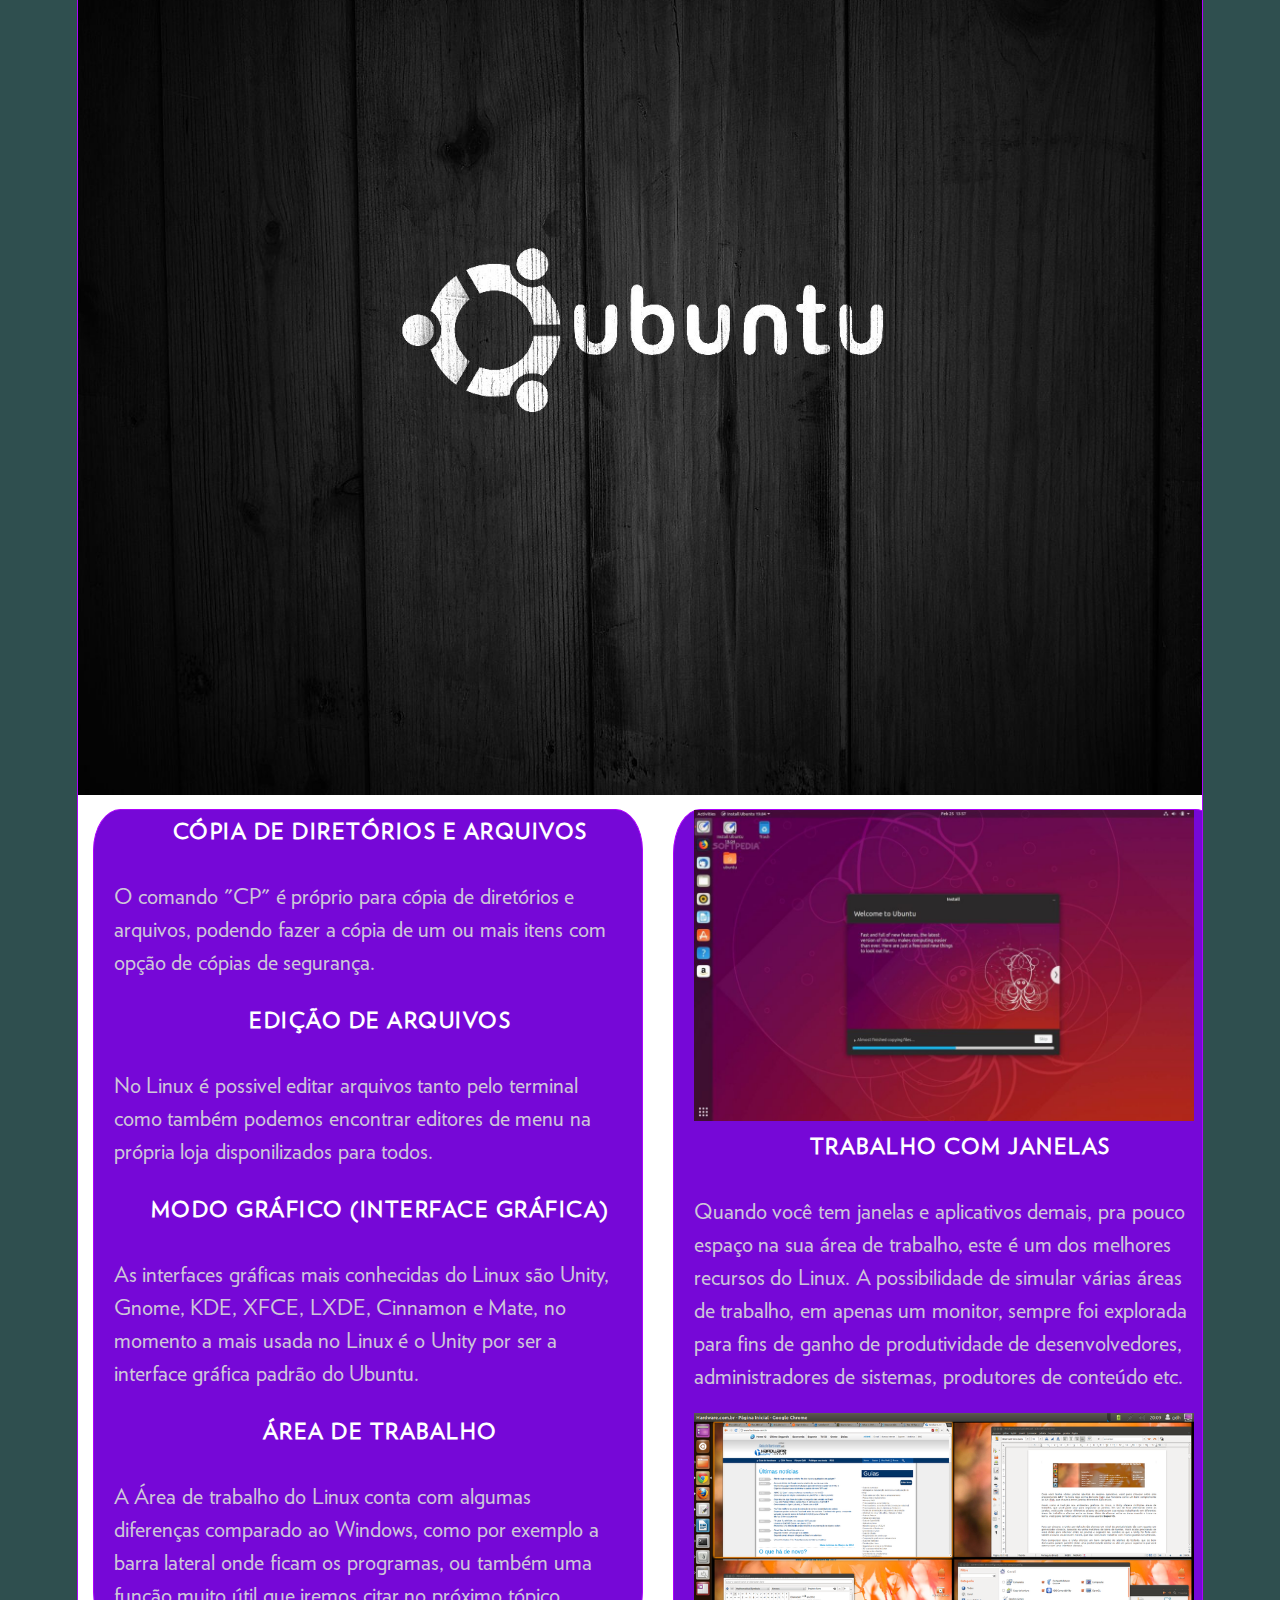
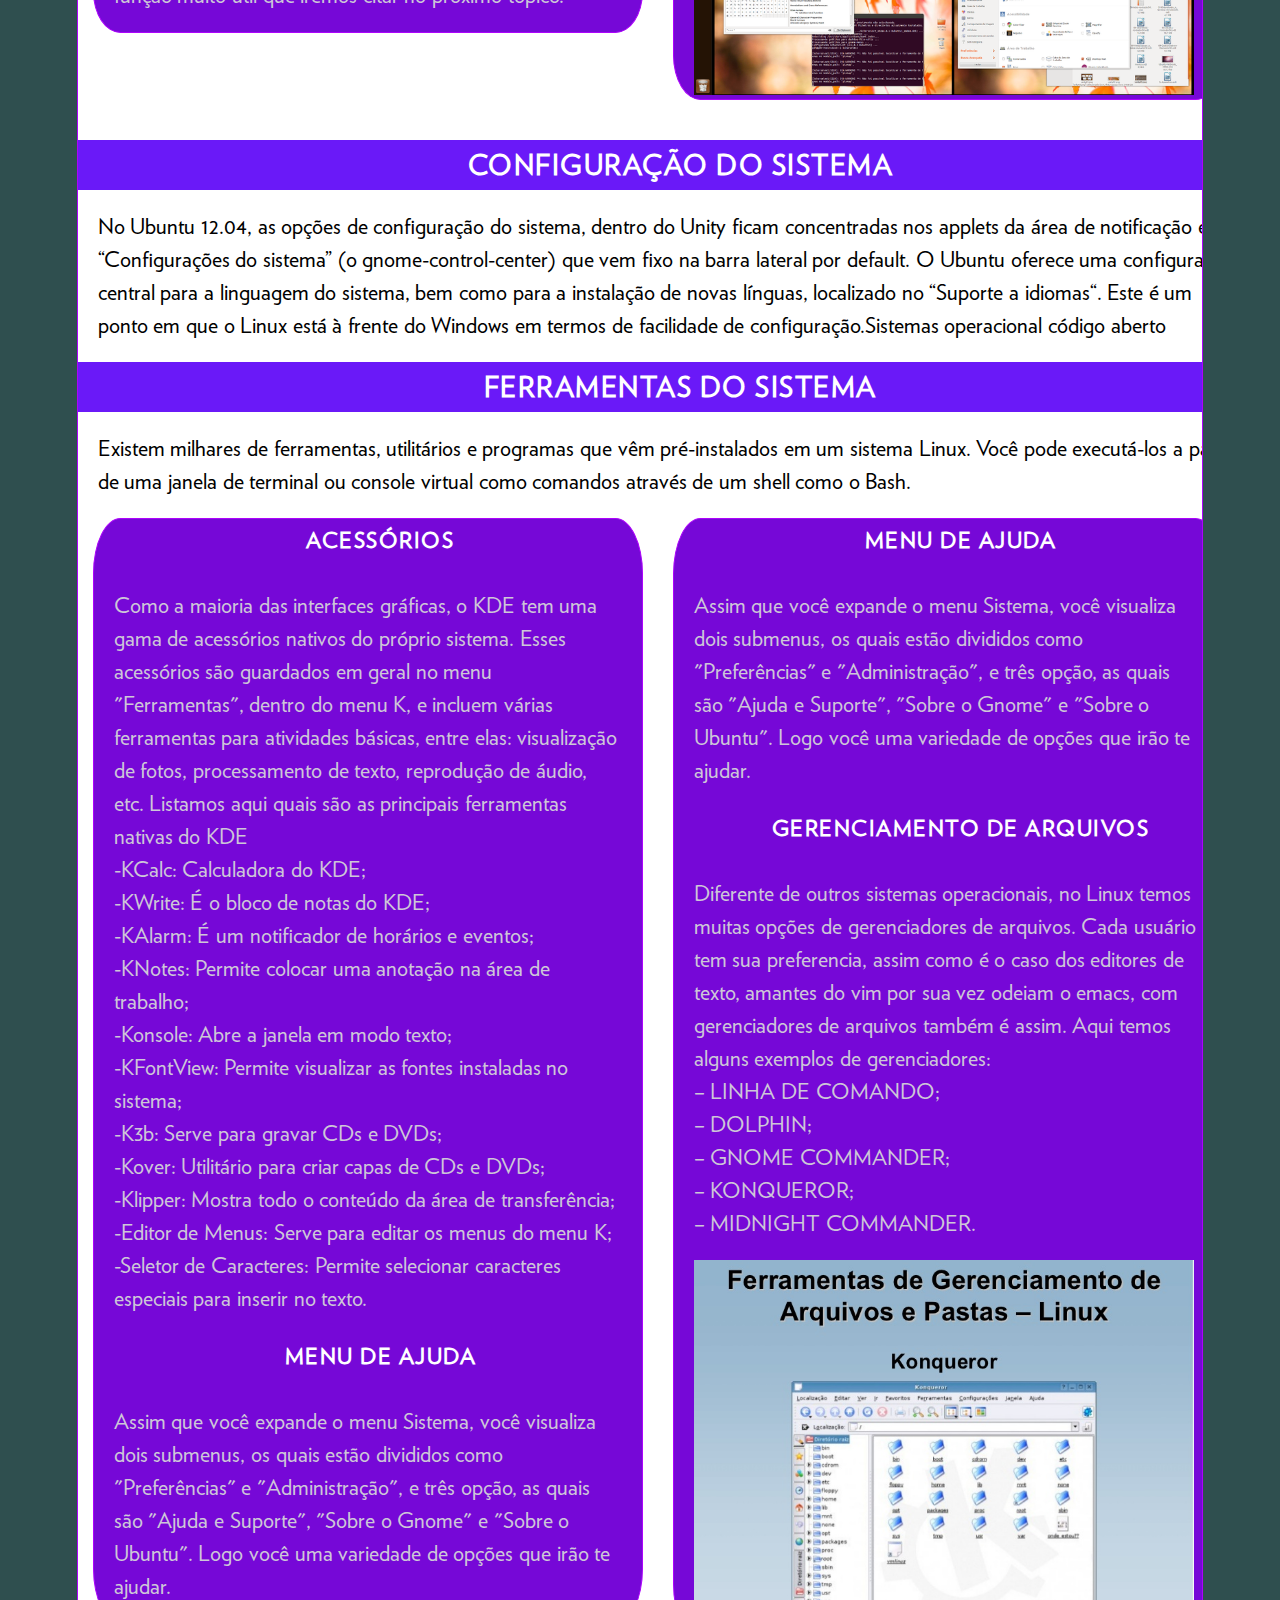
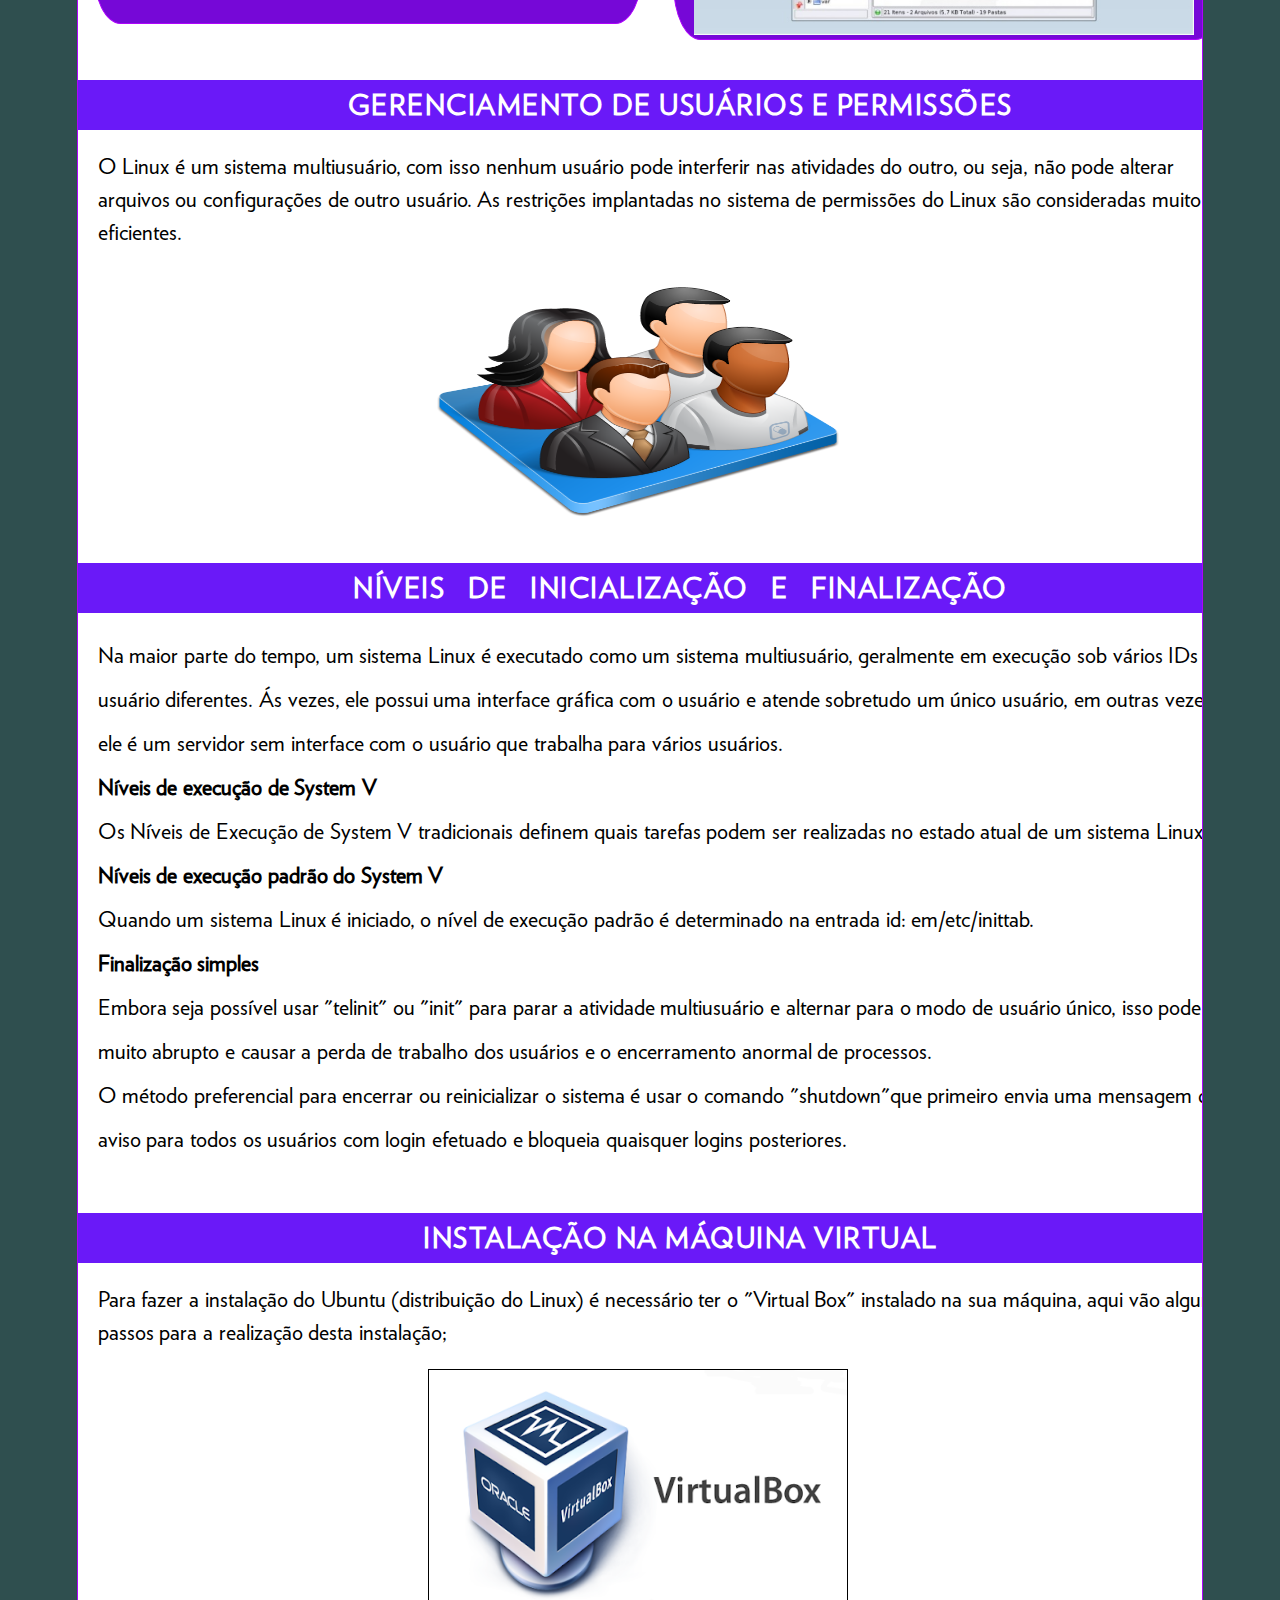
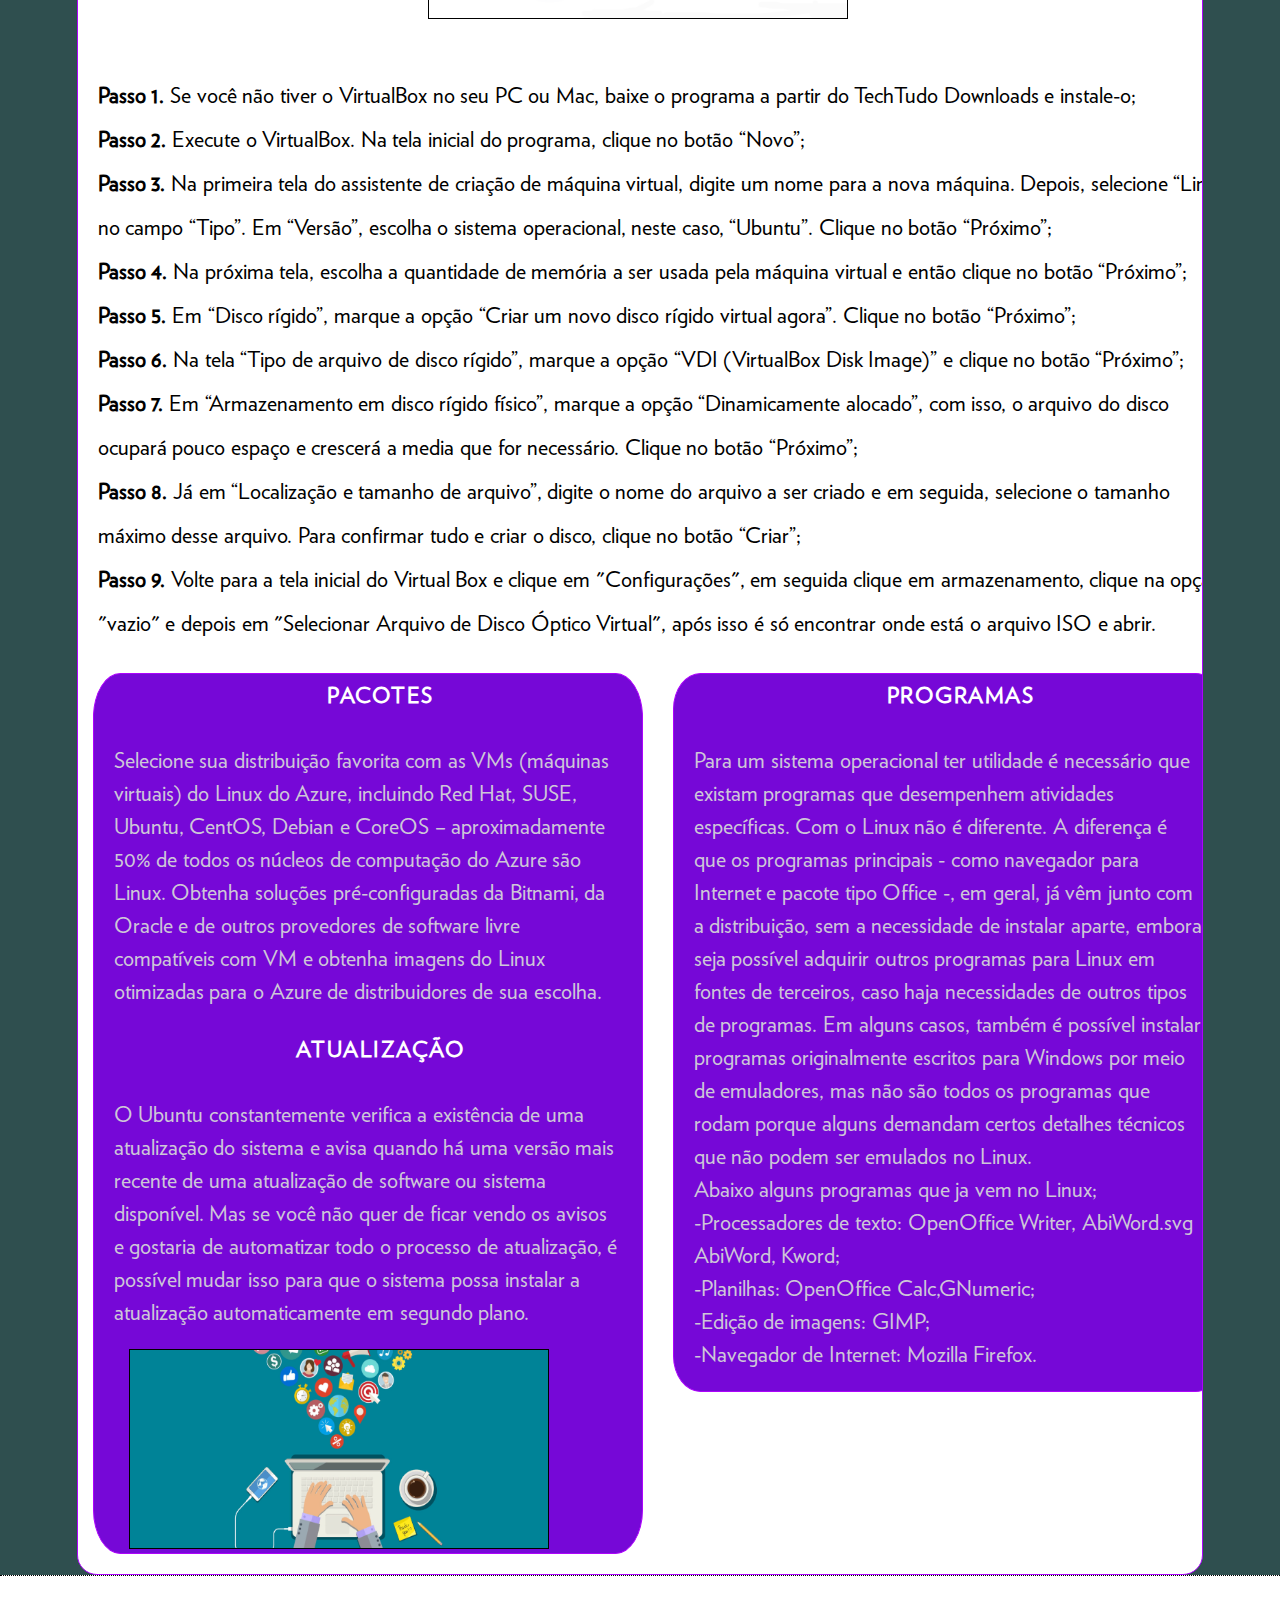
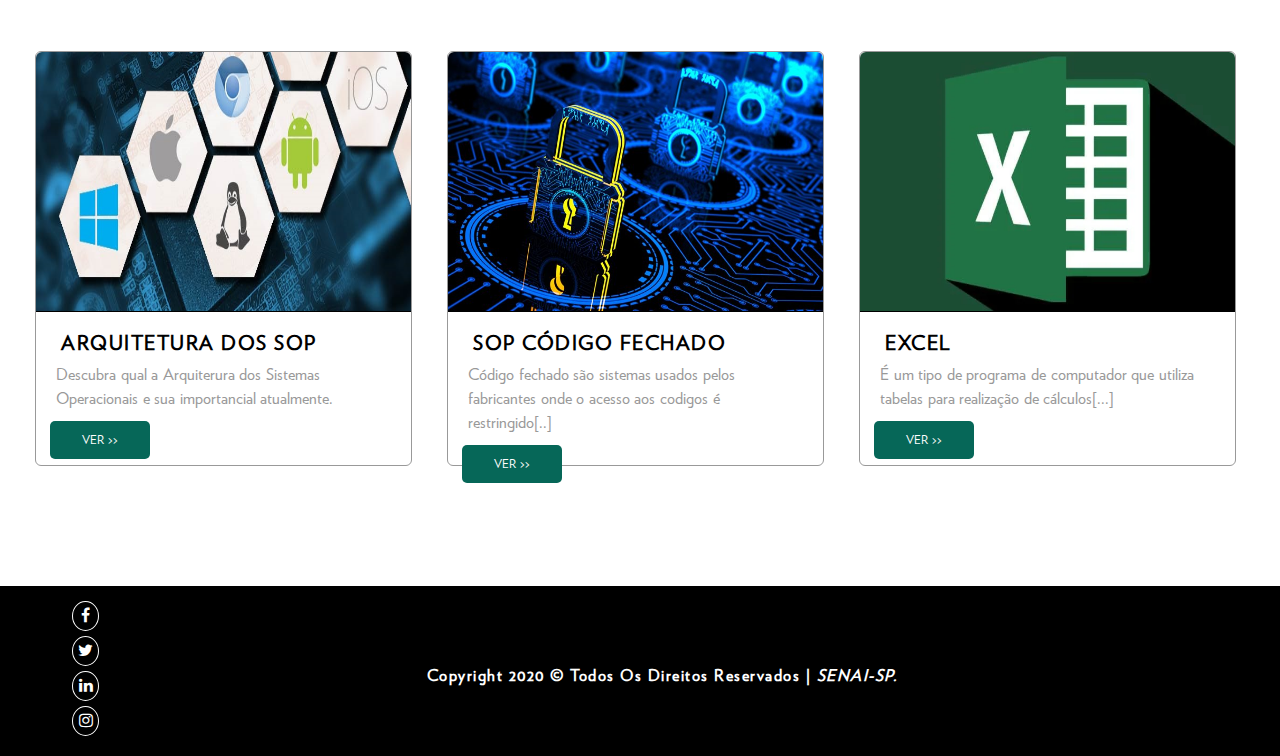
<file: ProjetoSOPeHARE/SistemasOperacionais-CodigoAberto.html>
<!DOCTYPE html>
<html lang="pt-br">
    <head>
        <meta charset="utf-8">
        <title>Sistemas Operacionais de Código Aberto</title>
        <link rel="stylesheet" type="text/css" href="css/style.css">
        <link rel="stylesheet" href="https://stackpath.bootstrapcdn.com/font-awesome/4.7.0/css/font-awesome.min.css">
    </head>
    <body class="body"> 
        <!-- Seção do Cabeçalho e do Menu  -->
        <div class="header">
            <div class="conteudo centerObject">
                <div class="logo">
                    
                </div>
                <div class="menuContentor">
                    <ul class="menuUl">
                        <li class="menuItens"><b><a href="index.html">HOME</a></b></li>
                        <li class="menuItens"><b><a href="SistemasOperacionais-CodigoFechado.html">CLOSED</a></b></li>
                        <li class="menuItens"><b><a href="SistemasOperacionais-CodigoAberto.html">OPEN</a></b></li>
                        <li class="menuItens"><b><a href="EditorDeTexto-Word.html">WORD</a></b></li>
                        <li class="menuItens"><b><a href="PlanilhasEletronicas.html">EXCEL</a></b></li>
                        <li class="siga-nos"><span><a href="https://www.youtube.com/channel/UCQTDY9m19yZ9aoUWFpxmfIw" target="_blank">INSCREVA-SE</a></span></li>
                    </ul>
                </div>
            </div>     
        </div>
        <!--  Seção do Banner  -->
        <div id="banner">
            <div class="bannerText centerObject">
                <h1>
                    Sistema operacional código aberto
                </h1>
            </div>
        </div>
        <!--  Seção Sobre Codigo Aberto  -->
        <div class="sobreConteudo centerObject">
            <div class="conteudo centerObject">
                <div id="definicao">
                    <p>
                        <b>Definição:</b>
                        Software de código aberto é o software de computador com    o seu código fonte disponibilizado e licenciado com uma
                        licença de código aberto no qual o direito autoral fornece o direito de estudar,modificar e distribuir o software de
                        graça para qualquer um e para qualquer finalidade.
                    </p>
                </div>
                <div class="divFormacaoColuna1">
                    <h1>Definição De Código Aberto</h1>
                    <p>
                        Software de código aberto é o software de computador com o seu código fonte disponibilizado e licenciado com uma
                        licença de código aberto no qual o direito autoral fornece o direito de estudar,modificar e distribuir o software de
                        graça para qualquer um e para qualquer finalidade.
                    </p>
                    <h2>Modo texto (linha de comando)</h2>
                    <p>
                       O Modo Texto do Linux é composto basicamente do shell e  dos aplicativos que executam sobre ele. O shell pode ser
                        considerado como um ponto a partir do qual podemos iniciar todos os comandos do Linux, inclusive o modo gráfico.
                    </p>
                </div>
                <div class="divFormacaoColuna1">
                    <h1>Navegação entre diretórios</h1>
                    <p>
                       Não muito diferente do Prompt do Windows, a navegação entre diretórios no Linux pode ser feita através do
                        comando "CD", como no Windows.
                    </p>
                    <h2>Criação de diretórios e arquivos</h2>
                    <p>
                       O comando "mkdir"é uma utilidade do Linux que nos possibilita criar diretórios. Com ele, podemos rapidamente
                        gerar diversos diretórios de uma só vez e configurar.
                    </p>
                    <h2>Exclusão de diretórios e arquivos</h2>
                    <p>
                       Quando desejamos remover diretórios, um dos comandos que podemos utilizar é o rmdir,porém existe um critério
                        para que este comando funcione: os diretórios que serão removidos não devem conter arquivos ou subdiretórios.
                    </p>
                </div>
                <div class="divFormacaoColuna1">
                    <h1>Renomeação de diretórios e arquivos</h1>
                    <p>
                       O comando "MV" é utilizado no Linux para mover e renomear objetos, os quais podem ser arquivos e diretórios.
                        Para renomear algum arquivo no Linux basta você fazer como no exemplo: (mv file1 newnamefile1)
                    </p>
                    <h2>Movimentação de diretórios e arquivos</h2>
                    <p>
                       Como dito, o comando "MV" também pode ser usado para mover arquivos e diretórios, digitando o comando "MV",
                        mais a opção se houver, e os diretórios de origem e destino como no exemplo:
                        (mv /Documents/Projects/Design Works/Designmv /Documents/Projects/Design Works/Design)
                    </p>
                </div>
                <div class="imageColuna">
                    <img src="imagens/ubuntu.jpg" class="imageLinux">
                </div>
                <div class="divFormacaoColuna2">
                    <h1>  Cópia de diretórios e arquivos</h1>
                    <p>
                       O comando "CP" é próprio para cópia de diretórios e arquivos, podendo fazer a cópia de um ou mais itens com
                        opção de cópias de segurança.
                    </p>
                    <h2>Edição de arquivos</h2>
                    <p>
                       No Linux é possivel editar arquivos tanto pelo terminal como também podemos encontrar editores de menu na
                        própria loja disponilizados para todos.
                    </p>
                     <h1>Modo gráfico (interface gráfica)</h1>
                    <p>
                       As interfaces gráficas mais conhecidas do Linux são Unity, Gnome, KDE, XFCE, LXDE, Cinnamon e Mate,
                        no momento a mais usada no Linux é o Unity por ser a interface gráfica padrão do Ubuntu.
                    </p>
                     <h2>Área de trabalho</h2>
                    <p>
                       A Área de trabalho do Linux conta com algumas diferenças comparado ao Windows, como por exemplo a barra lateral
                        onde ficam os programas, ou também uma função muito útil que iremos citar no próximo tópico.
                    </p>
                </div>
                <div class="divFormacaoColuna2">
                    <img src="imagens/ModoGrafico.jpg" class="imageNaColuna">
                    <h1>Trabalho com janelas</h1>
                    <p>
                       Quando você tem janelas e aplicativos demais, pra pouco espaço na sua área de trabalho, este é um dos melhores
                        recursos do Linux. A possibilidade de simular várias áreas de trabalho, em apenas um monitor, sempre foi explorada para
                        fins de ganho de produtividade de desenvolvedores, administradores de sistemas, produtores de conteúdo etc.
                    </p>
                     <img src="imagens/trabalhoComJanelasLinux.png" class="imageNaColuna">
                </div>
                <div class="unicaLinha">
                    <h1> Configuração do sistema</h1>
                    <p>
	                   No Ubuntu 12.04, as opções de configuração do sistema, dentro do Unity ficam concentradas nos applets da área
                        de notificação e no “Configurações do sistema” (o gnome-control-center) que vem fixo na barra lateral por default.
                        O Ubuntu oferece uma configuração central para a linguagem do sistema, bem como para a instalação de novas línguas,
                        localizado no “Suporte a idiomas“. Este é um ponto em que o Linux está à frente do Windows em termos de facilidade de
                        configuração.Sistemas operacional código aberto
                    </p>
                    <h1> Ferramentas do sistema</h1>
                    <p>
	                   Existem milhares de ferramentas, utilitários e programas que vêm pré-instalados em um sistema Linux. Você pode
                        executá-los a partir de uma janela de terminal ou console virtual como comandos através de um shell como o Bash.
                    </p>
                </div>
                <div class="divFormacaoColuna3">
                    <h1>Acessórios</h1>
                    <p>
	                   Como a maioria das interfaces gráficas, o KDE tem uma gama de acessórios nativos do próprio sistema. Esses
                        acessórios são guardados em geral no menu "Ferramentas", dentro do menu K, e incluem várias ferramentas para atividades
                        básicas, entre elas: visualização de fotos, processamento de texto, reprodução de áudio, etc. Listamos aqui quais são as
                        principais ferramentas nativas do KDE<br>
                        -KCalc: Calculadora do KDE;<br>
                        -KWrite: É o bloco de notas do KDE;<br>
                        -KAlarm: É um notificador de horários e eventos;<br>
                        -KNotes: Permite colocar uma anotação na área de trabalho;<br>
                        -Konsole: Abre a janela em modo texto;<br>
                        -KFontView: Permite visualizar as fontes instaladas no sistema;<br>
                        -K3b: Serve para gravar CDs e DVDs;<br>
                        -Kover: Utilitário para criar capas de CDs e DVDs;<br>
                        -Klipper: Mostra todo o conteúdo da área de transferência;<br>
                        -Editor de Menus: Serve para editar os menus do menu K;<br>
                        -Seletor de Caracteres: Permite selecionar caracteres especiais para inserir no texto.
                    </p>
                    <h2>Menu de ajuda</h2>
                    <p>
	                   Assim que você expande o menu Sistema, você visualiza dois submenus, os quais estão divididos como "Preferências"
                        e "Administração", e três opção, as quais são "Ajuda e Suporte", "Sobre o Gnome" e "Sobre o Ubuntu". Logo você uma variedade
                        de opções que irão te ajudar.
                    </p>
                </div>
                <div class="divFormacaoColuna3">
                    <h1>Menu de ajuda</h1>
                    <p>
	                   Assim que você expande o menu Sistema, você visualiza dois submenus, os quais estão divididos como "Preferências"
                        e "Administração", e três opção, as quais são "Ajuda e Suporte", "Sobre o Gnome" e "Sobre o Ubuntu". Logo você uma variedade
                        de opções que irão te ajudar.
                    </p>
                    <h2>Gerenciamento de arquivos</h2>
                    <p>
	                   Diferente de outros sistemas operacionais, no Linux temos muitas opções de gerenciadores de arquivos. Cada usuário
                        tem sua preferencia, assim como é o caso dos editores de texto, amantes do vim por sua vez odeiam o emacs, com gerenciadores
                        de arquivos também é assim. Aqui temos alguns exemplos de gerenciadores:<br>
                        – LINHA DE COMANDO;<br>
                        – DOLPHIN;<br>
                        – GNOME COMMANDER;<br>
                        – KONQUEROR;<br>
                        – MIDNIGHT COMMANDER.
                    </p>
                    <img src="imagens/gerenciadorDeArquivosLinux.jpg" class="imageNaColuna">
                </div>
                <div class="unicaLinha">
                    <h1>Gerenciamento de usuários e permissões</h1>
                    <p>
	                   O Linux é um sistema multiusuário, com isso nenhum usuário pode interferir nas atividades do outro, ou seja,
                        não pode alterar arquivos ou configurações de outro usuário. As restrições implantadas no sistema de permissões do Linux
                        são consideradas muito eficientes.
                    </p>
                    <img src="imagens/usuarios.png" class="imageNaLinhaUnica">
                </div>
                <div class="unicaLinha2">
                    <h1>Níveis de inicialização e finalização</h1>
                    <p>
	                   Na maior parte do tempo, um sistema Linux é executado como um sistema multiusuário, geralmente em execução sob vários
                        IDs do usuário diferentes. Ás vezes, ele possui uma interface gráfica com o usuário e atende sobretudo um único usuário, em
                        outras vezes ele é um servidor sem interface com o usuário que trabalha para vários usuários.<br>
                        <b>Níveis de execução de System V</b><br>
		              Os Níveis de Execução de System V tradicionais definem quais tarefas podem ser realizadas no estado atual de
                        um sistema Linux<br>
                        <b>Níveis de execução padrão do System V</b><br>
                        Quando um sistema Linux é iniciado, o nível de execução padrão é determinado na entrada id: em/etc/inittab.<br>
                        <b>Finalização simples</b><br>
                        Embora seja possível usar "telinit" ou "init" para parar a atividade multiusuário e alternar para o modo de
                        usuário único, isso pode ser muito abrupto e causar a perda de trabalho dos usuários e o encerramento anormal de processos.<br>
                        O método preferencial para encerrar ou reinicializar o sistema é usar o comando "shutdown"que primeiro envia uma mensagem
                        de aviso para todos os usuários com login efetuado e bloqueia quaisquer logins posteriores.
                    </p>
                </div>
                <div class="unicaLinha">
                    <h1> Instalação na máquina virtual</h1>
                    <p>
	                   Para fazer a instalação do Ubuntu (distribuição do Linux) é necessário ter o "Virtual Box" instalado na sua máquina,
                        aqui vão alguns passos para a realização desta instalação;
                    </p>
                    <img src="imagens/virtualBox.png" id="imageVirtualBox">
                </div>
                <div class="unicaLinha2">
                    <p>
                        <b>Passo 1.</b> Se você não tiver o VirtualBox no seu PC ou Mac, baixe o programa a partir do TechTudo Downloads e instale-o;<br>

                        <b>Passo 2.</b> Execute o VirtualBox. Na tela inicial do programa, clique no botão “Novo”;<br>

                        <b>Passo 3.</b> Na primeira tela do assistente de criação de máquina virtual, digite um nome para a nova máquina. Depois, selecione
                        “Linux” no campo “Tipo”. Em “Versão”, escolha o sistema operacional, neste caso, “Ubuntu”. Clique no botão “Próximo”;<br>

                        <b>Passo 4.</b> Na próxima tela, escolha a quantidade de memória a ser usada pela máquina virtual e então clique no botão “Próximo”;<br>

                        <b>Passo 5.</b> Em “Disco rígido”, marque a opção “Criar um novo disco rígido virtual agora”. Clique no botão “Próximo”;<br>

                        <b>Passo 6.</b> Na tela “Tipo de arquivo de disco rígido”, marque a opção “VDI (VirtualBox Disk Image)” e clique no botão “Próximo”;<br>

                        <b>Passo 7.</b> Em “Armazenamento em disco rígido físico”, marque a opção “Dinamicamente alocado”, com isso, o arquivo do disco ocupará
                        pouco espaço e crescerá a media que for necessário. Clique no botão “Próximo”;<br>

                        <b>Passo 8.</b> Já em “Localização e tamanho de arquivo”, digite o nome do arquivo a ser criado e em seguida, selecione o tamanho máximo
                        desse arquivo. Para confirmar tudo e criar o disco, clique no botão “Criar”;<br>

                        <b>Passo 9.</b> Volte para a tela inicial do Virtual Box e clique em "Configurações", em seguida clique em armazenamento, clique na opção
                        "vazio" e depois em "Selecionar Arquivo de Disco Óptico Virtual", após isso é só encontrar onde está o arquivo ISO e abrir. 
                    </p>
                </div>
                <div class="divFormacaoColuna2">
                    <h1>Pacotes</h1>
                    <p>
	                   Selecione sua distribuição favorita com as VMs (máquinas virtuais) do Linux do Azure, incluindo Red Hat, SUSE, Ubuntu, CentOS,
                        Debian e CoreOS – aproximadamente 50% de todos os núcleos de computação do Azure são Linux. Obtenha soluções pré-configuradas da Bitnami,
                        da Oracle e de outros provedores de software livre compatíveis com VM e obtenha imagens do Linux otimizadas para o Azure de distribuidores
                        de sua escolha.
                    </p>
                    <h2>Atualização</h2>
                    <p>
	                   O Ubuntu constantemente verifica a existência de uma atualização do sistema e avisa quando há uma versão mais recente de uma
                        atualização de software ou sistema disponível. Mas se você não quer de ficar vendo os avisos e gostaria de automatizar todo o processo
                        de atualização, é possível mudar isso para que o sistema possa instalar a atualização automaticamente em segundo plano.
                    </p>
                    <img src="imagens/Atualiza%C3%A7%C3%A3o.png" id="imageAtualizacao">
                </div>
                <div class="divFormacaoColuna2">
                    <h1>Programas</h1>
                    <p>
	                   Para um sistema operacional ter utilidade é necessário que existam programas que desempenhem atividades específicas. Com o Linux
                        não é diferente. A diferença é que os programas principais - como navegador para Internet e pacote tipo Office -, em geral, já vêm junto
                        com a distribuição, sem a necessidade de instalar aparte, embora seja possível adquirir outros programas para Linux em fontes de terceiros,
                        caso haja necessidades de outros tipos de programas. Em alguns casos, também é possível instalar programas originalmente escritos para Windows
                        por meio de emuladores, mas não são todos os programas que rodam porque alguns demandam certos detalhes técnicos que não podem ser emulados no Linux.<br>
                        Abaixo alguns programas que ja vem no Linux;<br>
                        -Processadores de texto: OpenOffice Writer, AbiWord.svg AbiWord, Kword;<br>
                        -Planilhas: OpenOffice Calc,GNumeric;<br>
                        -Edição de imagens: GIMP;<br>
                        -Navegador de Internet: Mozilla Firefox.
                    </p>
                </div>
            </div>
        </div>    
        <!--  Seção Produtos  -->
        <div class="produto">
            <div class="conteudo centerObject">
                <div class="section">
                    <div class="produtoImage centerObject">
                        <img src="imagens/sistemasOperacionais.jpg">
                    </div>
                    <div class="produtoText">
                        <h1>Arquitetura dos SOP</h1>
                        <p>
                            Descubra qual a Arquiterura dos Sistemas Operacionais e sua importancial atualmente.
                        </p>
                        <div class="bottom">
                            <a href="index.html">
                            <p>VER >></p>
                            </a>
                        </div>
                    </div>
                </div>
                 <div class="section">
                    <div class="produtoImage centerObject">
                        <img src="imagens/codigoFechado.jpg">
                    </div>
                    <div class="produtoText">
                        <h1>SOP Código Fechado</h1>
                        <p>
                            Código fechado são sistemas usados pelos fabricantes onde o acesso aos codigos é restringido[..]
                        </p>
                        <div class="bottom">
                            <a href="SistemasOperacionais-CodigoFechado.html">
                            <p>VER >></p>
                            </a>
                        </div>
                    </div>
                </div>
                 <div class="section">
                    <div class="produtoImage centerObject">
                        <img src="imagens/excel.png">
                    </div>
                    <div class="produtoText">
                        <h1>Excel</h1>
                        <p>
                            É um tipo de programa de computador que utiliza tabelas para realização de cálculos[...]
                        </p>
                        <div class="bottom">
                            <a href="PlanilhasEletronicas.html">
                            <p>VER >></p>
                            </a>
                        </div>
                    </div>
                </div>
            </div>
        </div>     
        <!-- Seção  do Rodapé  -->
        <div class="footer">
            <div class="conteudo centerObject">
                <div class="social-icons">
                    <ul>
                        <li><a href="https://pt-br.facebook.com/senaijandira/" target="-blank"><i class="fa fa-facebook"></i></a></li>
                        <li><a href="https://twitter.com/senaijandira" target="_blank"><i class="fa fa-twitter"></i></a></li>
                        <li><a href="https://www.linkedin.com/school/senai-jandira/" target="_blank"><i class="fa fa-linkedin"></i></a></li>
                        <li><a href="https://www.instagram.com/senaijandira/" target="_blank"><i class="fa fa-instagram"></i></a></li>
                    </ul>
                </div>
                 <div class="copy centerObject">
                     <h4>
                        Copyright 2020 © Todos os direitos reservados | <i>SENAI-SP.</i>
                     </h4>
                </div>
            </div>
        </div>
    </body>
</html>
</file>
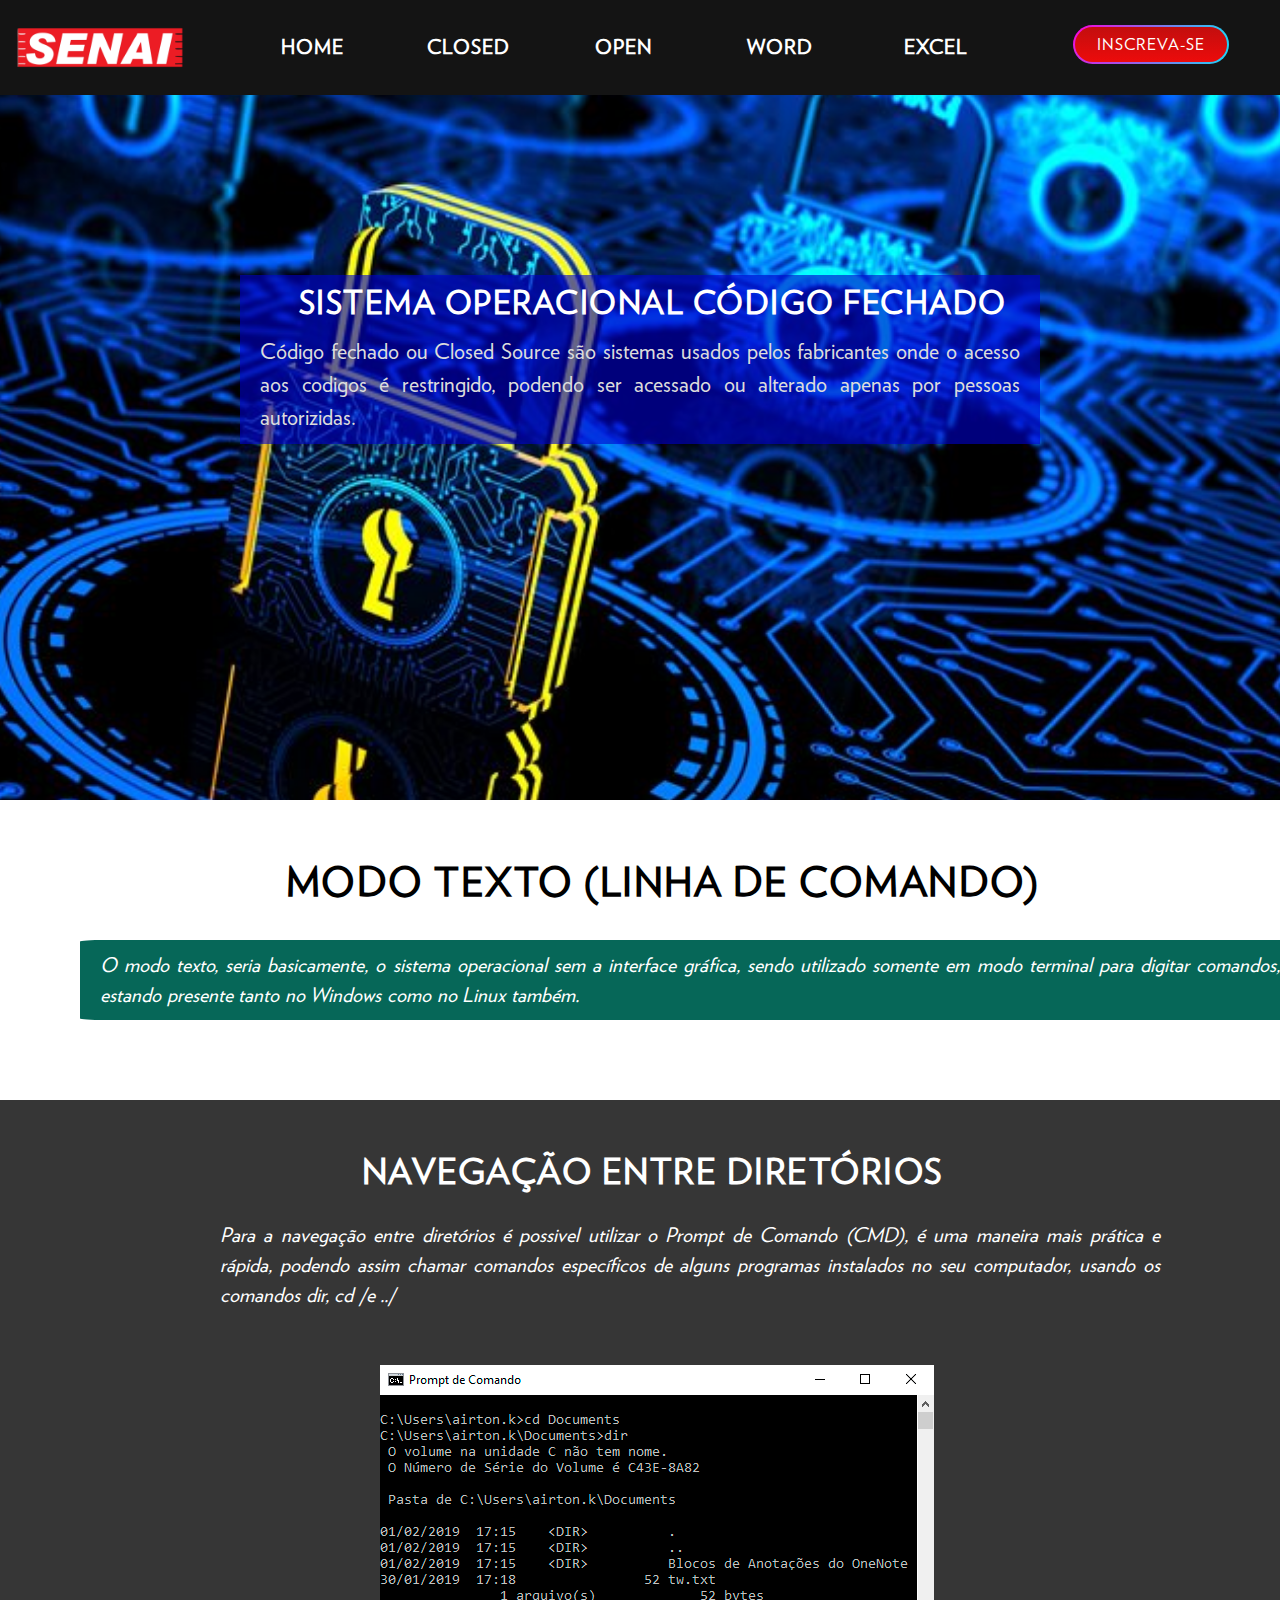
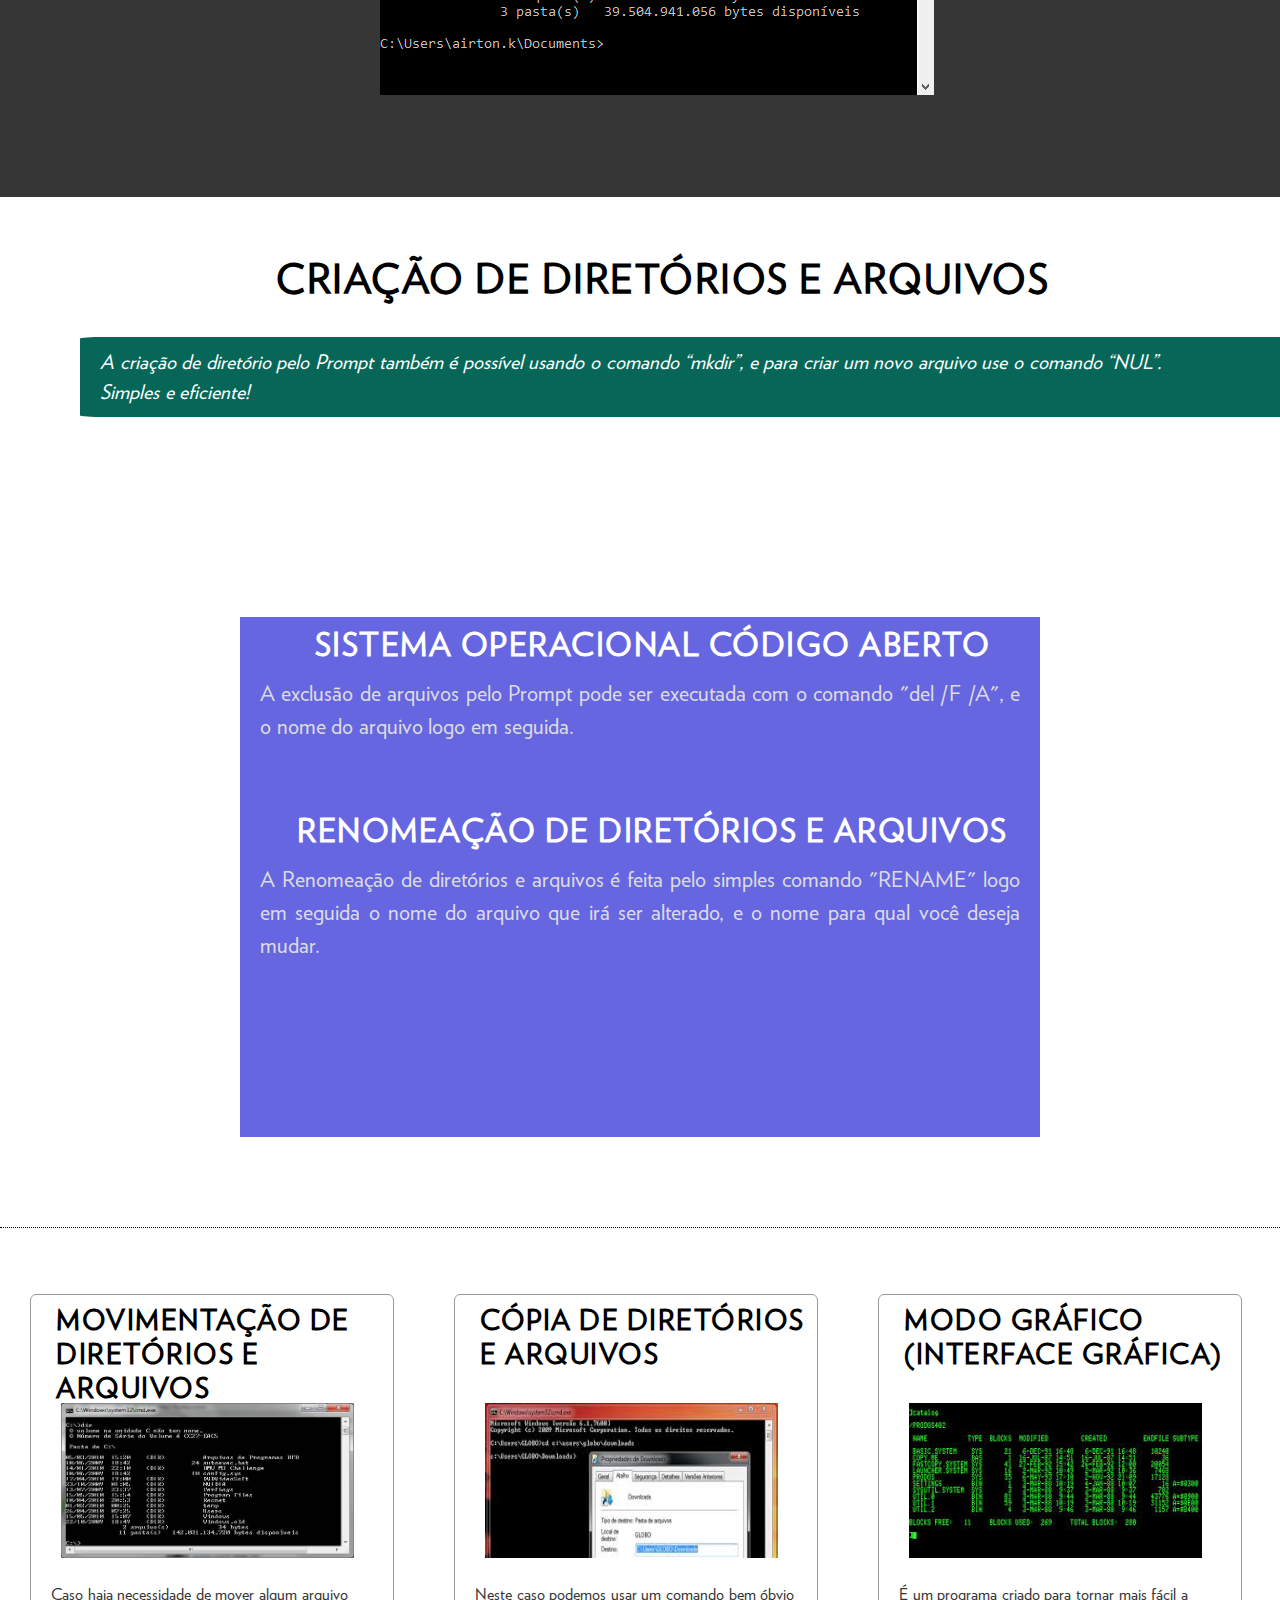
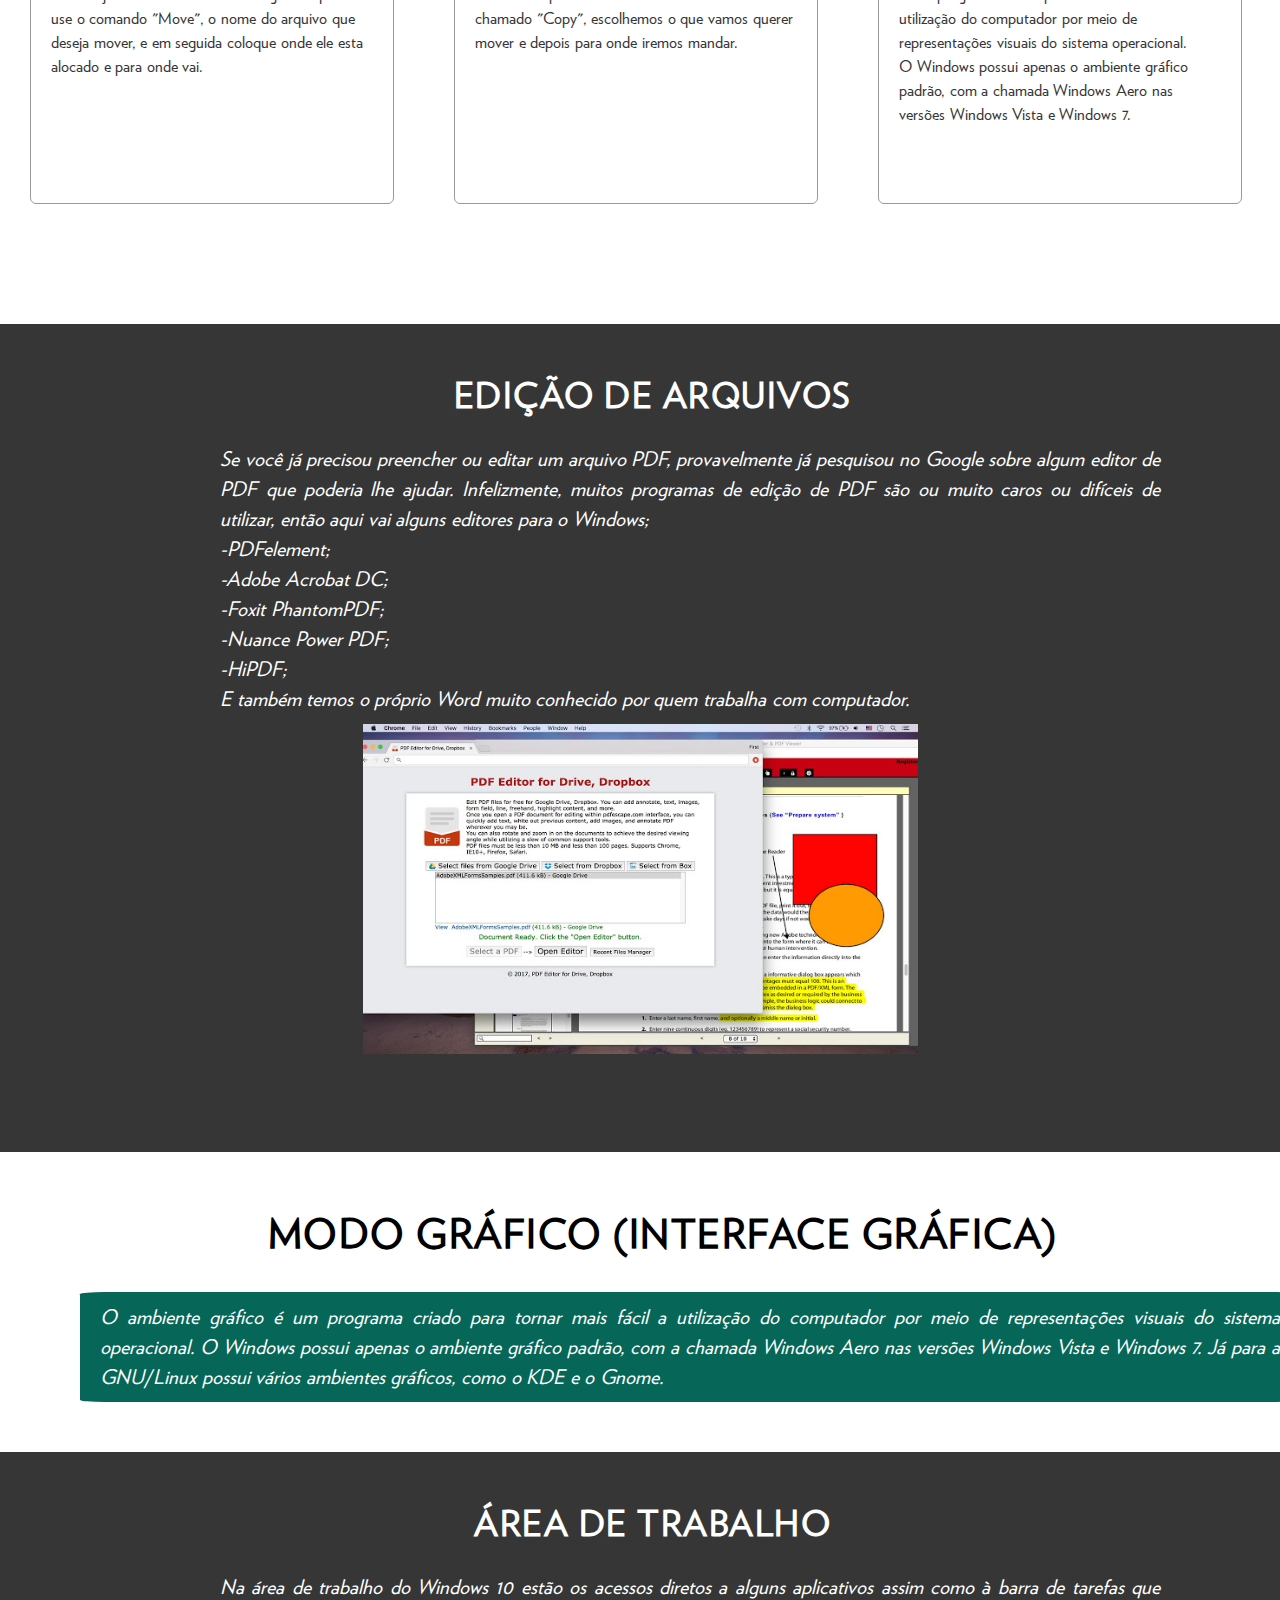
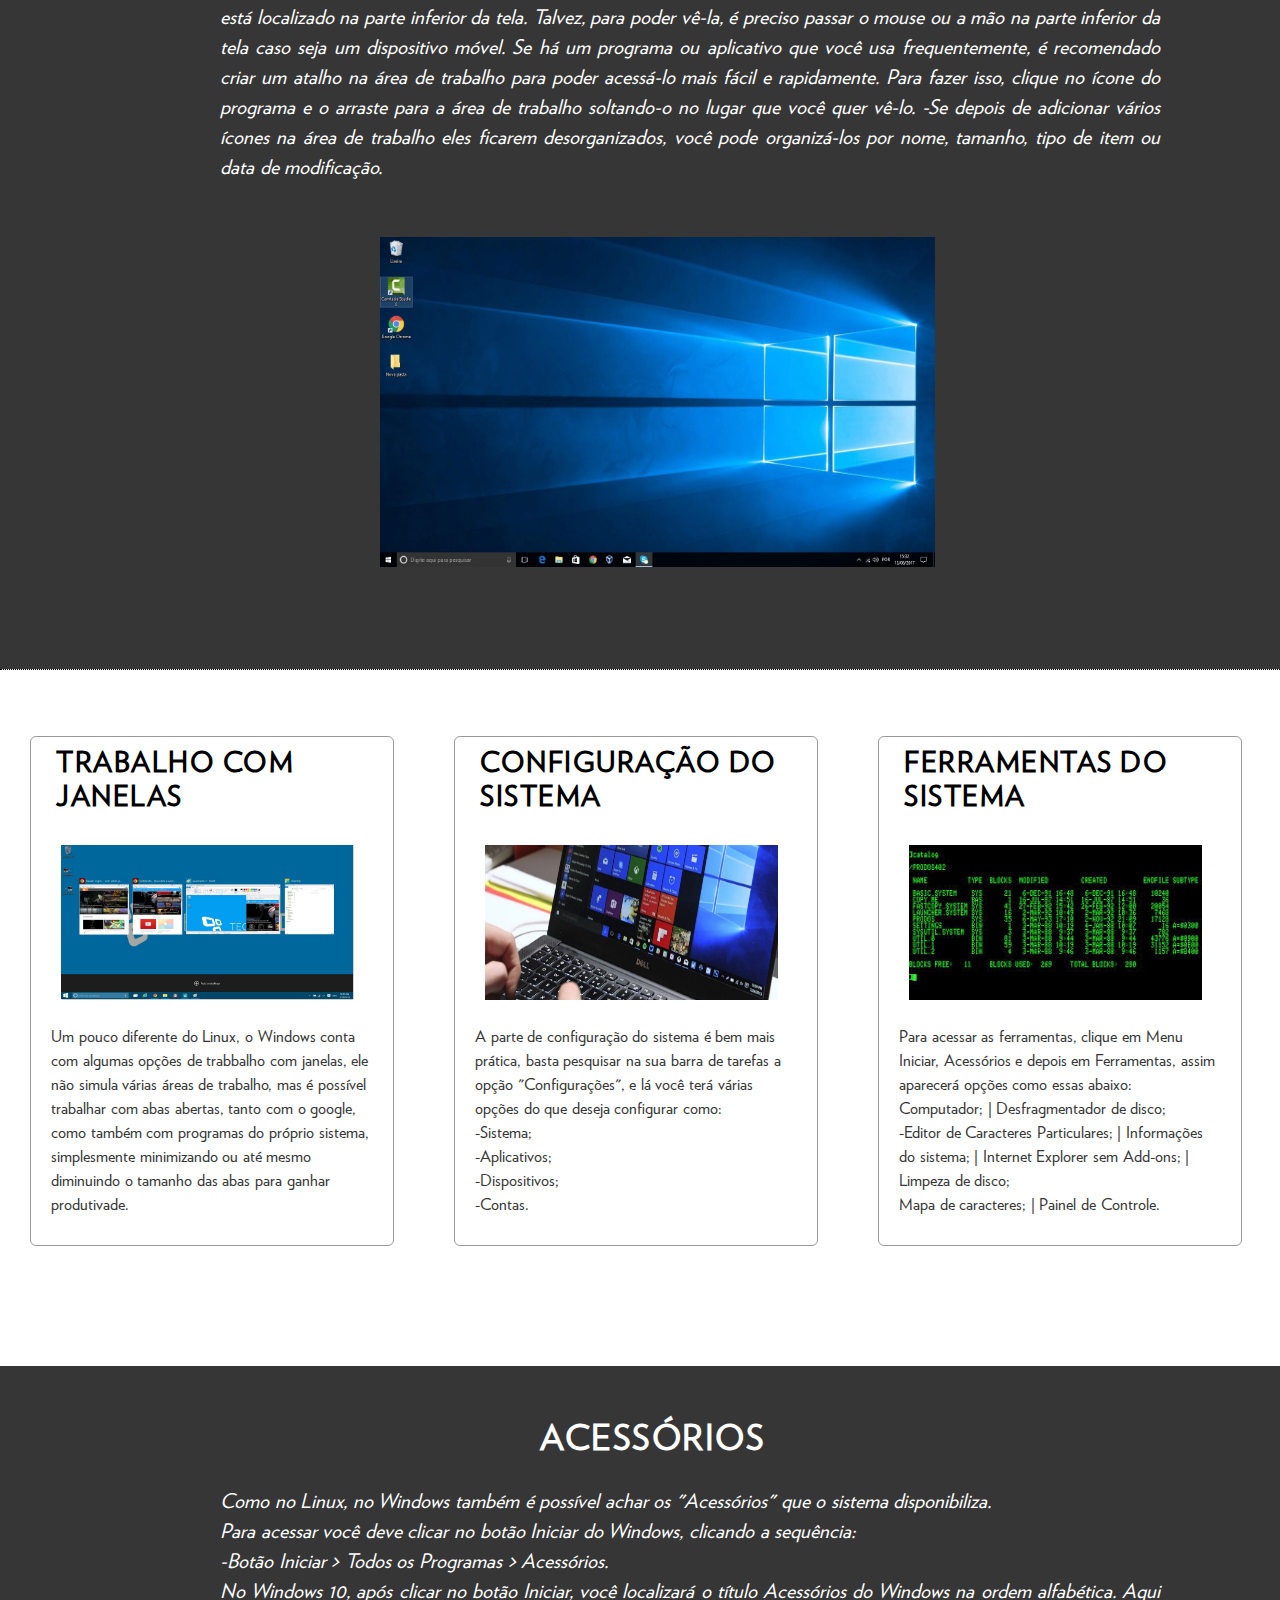
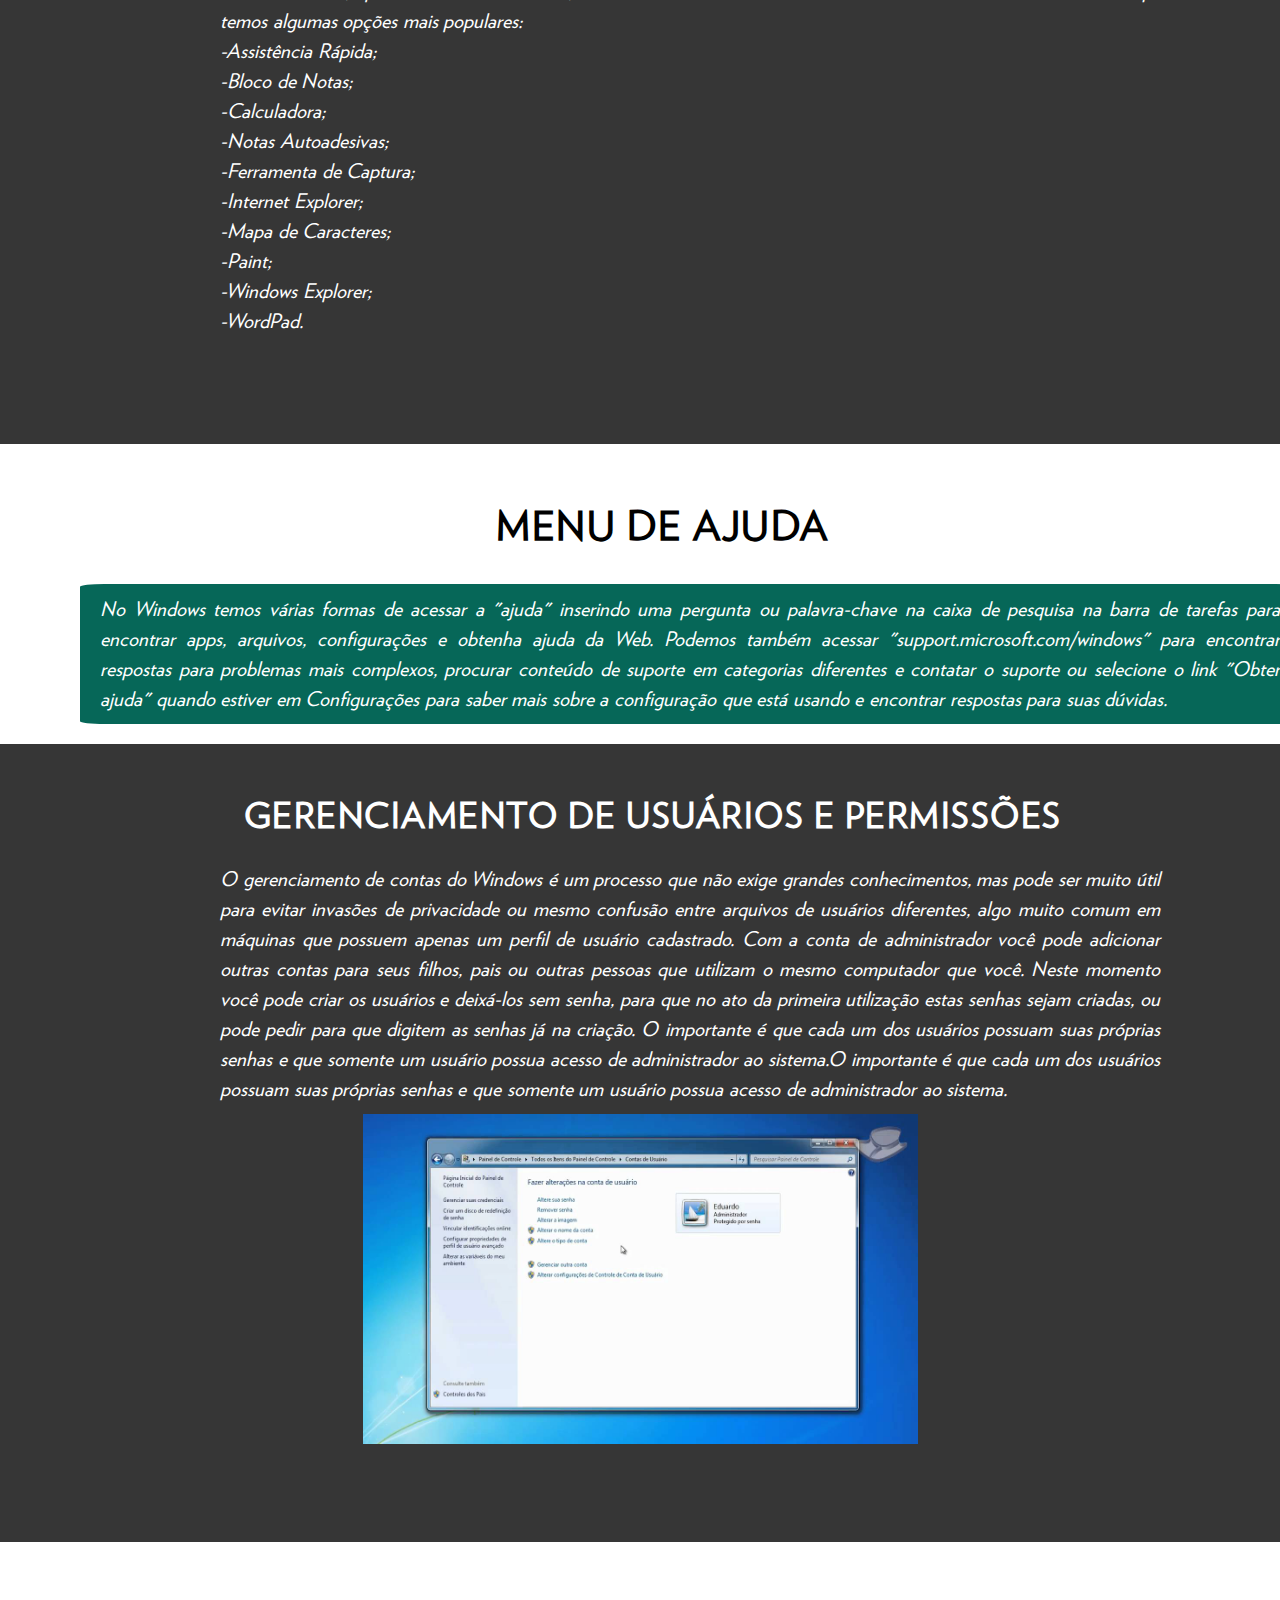
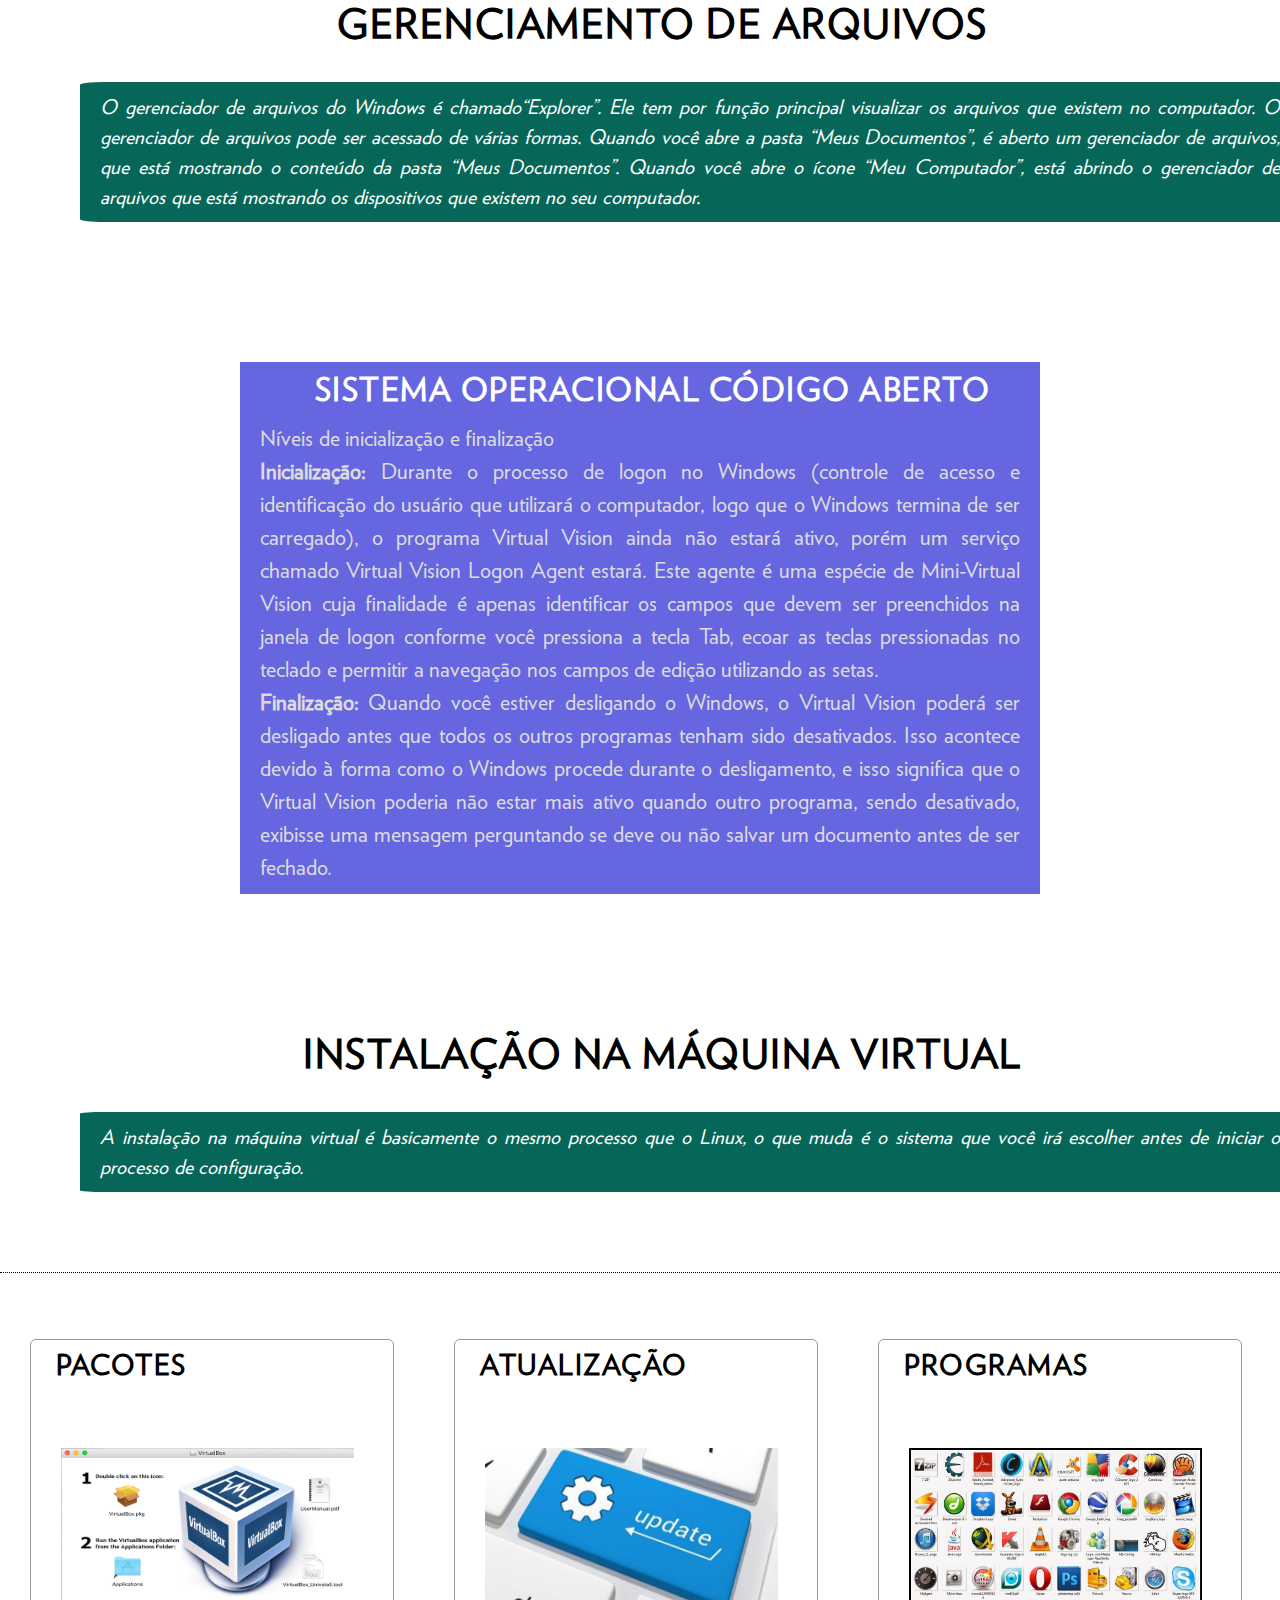
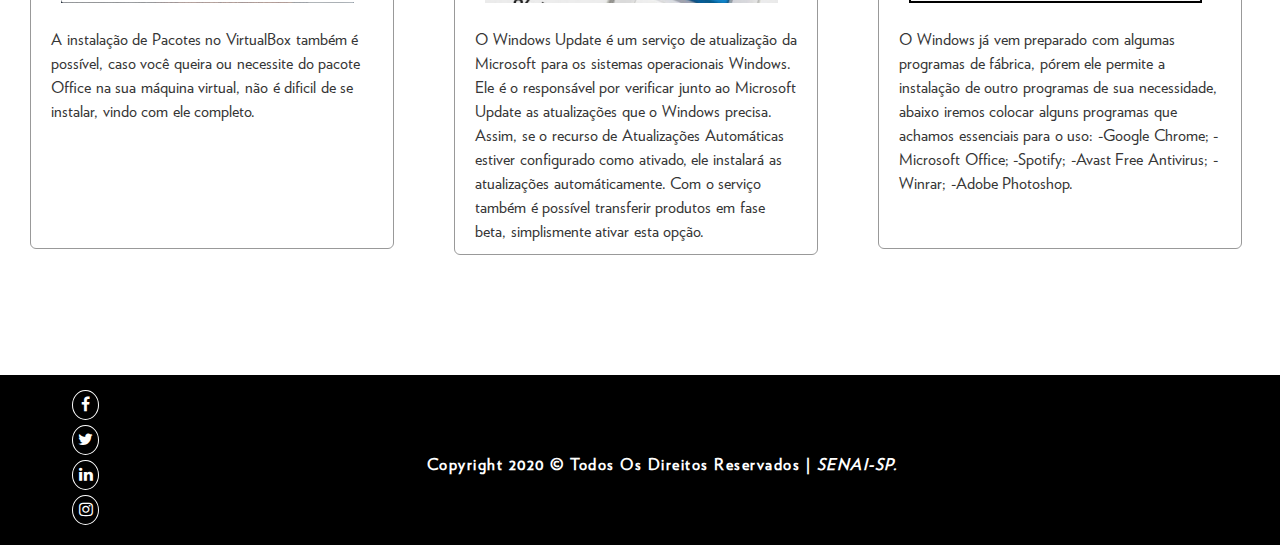
<file: ProjetoSOPeHARE/SistemasOperacionais-CodigoFechado.html>
<!DOCTYPE html>
<html lang="pt-br">
    <head>
        <meta charset="utf-8">
        <title>Projeto WEB - SOP</title>
        <link rel="stylesheet" type="text/css" href="css/style.css">
        <link rel="stylesheet" href="https://stackpath.bootstrapcdn.com/font-awesome/4.7.0/css/font-awesome.min.css">
    </head>
    <body id="body">
        <!-- Seção do Cabeçalho e do Menu  -->
        <div class="header">
            <div class="conteudo centerObject">
                <div class="logo">
                    
                </div>
                <div class="menuContentor">
                    <ul class="menuUl">
                        <li class="menuItens"><b><a href="index.html">HOME</a></b></li>
                        <li class="menuItens"><b><a href="SistemasOperacionais-CodigoFechado.html">CLOSED</a></b></li>
                        <li class="menuItens"><b><a href="SistemasOperacionais-CodigoAberto.html">OPEN</a></b></li>
                        <li class="menuItens"><b><a href="EditorDeTexto-Word.html">WORD</a></b></li>
                        <li class="menuItens"><b><a href="PlanilhasEletronicas.html">EXCEL</a></b></li>
                        <li class="siga-nos"><span><a href="https://www.youtube.com/channel/UCQTDY9m19yZ9aoUWFpxmfIw" target="_blank">INSCREVA-SE</a></span></li>
                    </ul>
                </div>
            </div>     
        </div>
        <!--  Seção do Banner  -->
        <div id="bannerM">
            <div id="bannerTexto1" class="centerObject">
                <h1><b>Sistema operacional código fechado</b></h1>
                <p>
                    Código fechado ou Closed Source são sistemas usados pelos fabricantes onde o acesso aos codigos é restringido,
                    podendo ser acessado ou alterado apenas por pessoas autorizidas.
                </p>
            </div>
        </div>
        <!--  Seção Sobre SOP   -->
        <div class="sobreM centerObject">
            <div class="conteudo centerObject">
                <div class="definicaoM">
                    <h1>Modo texto (linha de comando)</h1>
                    <p>
                        <i>O modo texto, seria basicamente, o sistema operacional sem a interface gráfica,
                        sendo utilizado somente em modo terminal para digitar comandos, estando presente tanto no Windows como no Linux também.</i>
                    </p>
                </div>
            </div>
        </div>
        <div class="navegacao">
            <h1>Navegação entre diretórios</h1>
            <p><i>Para a navegação entre diretórios é possivel utilizar o Prompt de Comando (CMD), é uma maneira mais prática
                e rápida, podendo assim chamar comandos específicos de alguns programas instalados no seu computador, usando os comandos
                    dir, cd /e ../</i></p>
            <div class="imagemDiretorio centerObject">
                <img src="imagens/navega.png">
            </div>
        </div>
         <div class="sobreM centerObject">
            <div class="conteudo centerObject">
                <div class="definicaoM">
                    <h1>Criação de diretórios e arquivos</h1>
                    <p>
                        <i>A criação de diretório pelo Prompt também é possível usando o comando “mkdir”, e para criar um novo arquivo
                        use o comando “NUL”.<br>Simples e eficiente!</i>
                    </p>
                </div>
            </div>
        </div>
        <!--  Seção com imagem  -->
        <div class="secaoImagem">
            <div class="SecaoTexto-imagem centerObject">
                <h1><b>Sistema operacional código aberto</b></h1>
                <p>A exclusão de arquivos pelo Prompt pode ser executada com o comando "del /F /A", e o nome do arquivo logo em
                seguida.</p>
                <h1>Renomeação de diretórios e arquivos</h1>
                <p>A Renomeação de diretórios e arquivos é feita pelo simples comando "RENAME" logo em seguida o nome do arquivo
                que irá ser alterado, e o nome para qual você deseja mudar.</p>
            </div>
        </div>
        <!--  Seção Tabelas  -->
        <div class="produto">
            <div class="conteudo centerObject">
                <div id="section">
                    <div class="subtitle">
                        <h1>Movimentação de diretórios e arquivos</h1>
                    </div>
                    <div class="produtoImagem centerObject">
                        <img src="imagens/MOVIMENTA%C3%87%C3%83O%20DE%20DIRET%C3%93RIOS%20E%20ARQUIVOS.jpg">
                    </div>
                    <div class="produtoTexto">
                        <p>
                            Caso haja necessidade de mover algum arquivo use o comando "Move", o nome do arquivo que deseja mover, e em
                            seguida coloque onde ele esta alocado e para onde vai.
                        </p>
                    </div>
                </div>
                <div id="section">
                    <div class="subtitle">
                        <h1>Cópia de diretórios<br>e arquivos</h1>
                    </div>
                    <div class="produtoImagem centerObject">
                        <img src="imagens/C%C3%93PIA%20DE%20DIRET%C3%93RIOS.jpg">
                    </div>
                    <div class="produtoTexto">
                        <p>
                            Neste caso podemos usar um comando bem óbvio chamado "Copy", escolhemos o que vamos querer mover e depois para
                            onde iremos mandar.
                        </p>
                    </div>
                </div>             
                <div id="section">
                    <div class="subtitle">
                        <h1>Modo gráfico (Interface gráfica)</h1>
                    </div>
                    <div class="produtoImagem centerObject">
                        <img src="imagens/modoGraficoFechado.jpg">
                    </div>
                    <div class="produtoTexto">
                        <p>
                           É um programa criado para tornar mais fácil a utilização do computador por meio de representações
                            visuais do sistema operacional.<br>O Windows possui apenas o ambiente gráfico padrão, com a chamada Windows Aero nas versões
                            Windows Vista e Windows 7.
                        </p>
                    </div>
                </div>         
            </div>
        </div>
        <div class="navegacao">
            <h1>Edição de arquivos</h1>
            <p><i>Se você já precisou preencher ou editar um arquivo PDF,               provavelmente já pesquisou no Google sobre algum editor
                de PDF que poderia lhe ajudar. Infelizmente, muitos programas de edição de PDF são ou muito caros ou difíceis de utilizar,
                então aqui vai alguns editores para o Windows;
                <br>-PDFelement;
                <br>-Adobe Acrobat DC;
                <br>-Foxit PhantomPDF;
                <br>-Nuance Power PDF;
                <br>-HiPDF;
                <br>E também temos o próprio Word muito conhecido por quem trabalha com computador.</i></p>
            <div class="imagemNoCentro centerObject">
                <img src="imagens/pdf.jpg" class="imagemNoCentro">
            </div>
        </div>
        <div class="sobreM centerObject">
            <div class="conteudo centerObject">
                <div class="definicaoM">
                    <h1>Modo gráfico (Interface gráfica)</h1>
                    <p>
                        <i>
	                       O ambiente gráfico é um programa criado para tornar mais fácil a utilização do computador por meio de representações
                            visuais do sistema operacional. O Windows possui apenas o ambiente gráfico padrão, com a chamada Windows Aero nas versões
                            Windows Vista e Windows 7. Já para a GNU/Linux possui vários ambientes gráficos, como o KDE e o Gnome.</i>
                    </p>
                </div>
            </div>
        </div>
        <div class="navegacao">
            <h1>Área de trabalho</h1>
            <p><i>Na área de trabalho do Windows 10 estão os acessos diretos a             alguns aplicativos assim como à barra de tarefas que está
                    localizado na parte inferior da tela. Talvez, para poder vê-la, é preciso passar o mouse ou a mão na parte inferior da tela caso
                    seja um dispositivo móvel. Se há um programa ou aplicativo que você usa frequentemente, é recomendado criar um atalho na área de
                    trabalho para poder acessá-lo mais fácil e rapidamente. Para fazer isso, clique no ícone do programa e o arraste para a área de
                    trabalho soltando-o no lugar que você quer vê-lo.
                    -Se depois de adicionar vários ícones na área de trabalho eles ficarem desorganizados, você pode organizá-los por nome, tamanho,
                    tipo de item ou data de modificação.</i></p>
            <div class="imagemDiretorio centerObject">
                <img src="imagens/areaDeTrabalho.jpg" class="imagemNoCentro">
            </div>
        </div>
        <!--  Seção Tabelas  -->
        <div class="produto">
            <div class="conteudo centerObject">
                <div id="section">
                    <div class="subtitle">
                        <h1>Trabalho com janelas</h1>
                    </div>
                    <div class="produtoImagem centerObject">
                        <img src="imagens/TrabalhoComJanelasFechado.jpg">
                    </div>
                    <div class="produtoTexto">
                        <p> 
	                       Um pouco diferente do Linux, o Windows conta com algumas opções de trabbalho com janelas, ele não simula várias áreas de
                            trabalho, mas é possível trabalhar com abas abertas, tanto com o google, como também com programas do próprio sistema, simplesmente
                            minimizando ou até mesmo diminuindo o tamanho das abas para ganhar produtivade.
                        </p>
                    </div>
                </div>
                <div id="section">
                    <div class="subtitle">
                        <h1>Configuração do sistema</h1>
                    </div>
                    <div class="produtoImagem centerObject">
                        <img src="imagens/barraDeTarefas.jpg">
                    </div>
                    <div class="produtoTexto">
                        <p>
	                       A parte de configuração do sistema é bem mais prática, basta pesquisar na sua barra de tarefas a opção "Configurações", e lá
                            você terá várias opções do que deseja configurar como:<br>
                            -Sistema;<br>
                            -Aplicativos;<br>
                            -Dispositivos;<br>
                            -Contas.
                        </p>
                    </div>
                </div>             
                <div id="section">
                    <div class="subtitle">
                        <h1>Ferramentas do sistema</h1>
                    </div>
                    <div class="produtoImagem centerObject">
                        <img src="imagens/modoGraficoFechado.jpg">
                    </div>
                    <div class="produtoTexto">
                        <p>
	                       Para acessar as ferramentas, clique em Menu Iniciar, Acessórios e depois em Ferramentas, assim aparecerá opções como essas abaixo:<br>
                            Computador;
                            | Desfragmentador de disco;<br>
                            -Editor de Caracteres Particulares; |
                            Informações do sistema; | 
                            Internet Explorer sem Add-ons; | 
                            Limpeza de disco;<br>
                            Mapa de caracteres; | 
                            Painel de Controle.
                        </p>
                    </div>
                </div>         
            </div>
        </div>
        <div class="navegacao">
            <h1>Acessórios</h1>
            <p><i>Como no Linux, no Windows também é possível achar os "Acessórios"     que o sistema disponibiliza.<br>
                Para acessar você deve clicar no botão Iniciar do Windows, clicando a sequência:<br>
                -Botão Iniciar > Todos os Programas > Acessórios.<br>
	           No Windows 10, após clicar no botão Iniciar, você localizará o título Acessórios do Windows na ordem alfabética. Aqui temos algumas
                opções mais populares:<br>
                -Assistência Rápida;<br>
                -Bloco de Notas;<br>
                -Calculadora;<br>
                -Notas Autoadesivas;<br>
                -Ferramenta de Captura;<br>
                -Internet Explorer;<br>
                -Mapa de Caracteres;<br>
                -Paint;<br>
                -Windows Explorer;<br>
                -WordPad.</i></p>
        </div>
        <div class="sobreM centerObject">
            <div class="conteudo centerObject">
                <div class="definicaoM">
                    <h1>Menu de ajuda</h1>
                    <p>
                        <i>No Windows temos várias formas de acessar a "ajuda"        inserindo uma pergunta ou palavra-chave na caixa de         pesquisa na barra de tarefas
                            para encontrar apps, arquivos, configurações e obtenha ajuda da Web.
                            Podemos também acessar "support.microsoft.com/windows" para encontrar respostas para problemas mais complexos, procurar conteúdo de suporte em
                            categorias diferentes e contatar o suporte ou selecione o link "Obter ajuda" quando estiver em Configurações para saber mais sobre a configuração
                            que está usando e encontrar respostas para suas dúvidas.</i>
                    </p>
                </div>
            </div>
        </div>
        <div class="navegacao">
            <h1>Gerenciamento de usuários e permissões</h1>
            <p><i>O gerenciamento de contas do Windows é um processo que não exige      grandes conhecimentos, mas pode ser muito útil para evitar              invasões de
                privacidade ou mesmo confusão entre arquivos de usuários diferentes, algo muito comum em máquinas que possuem apenas um perfil de usuário cadastrado.
                Com a conta de administrador você pode adicionar outras contas para seus filhos, pais ou outras pessoas que utilizam o mesmo computador que você.
                Neste momento você pode criar os usuários e deixá-los sem senha, para que no ato da primeira utilização estas senhas sejam criadas, ou pode pedir
                para que digitem as senhas já na criação. O importante é que cada um dos usuários possuam suas próprias senhas e que somente um usuário possua acesso
                de administrador ao sistema.O importante é que cada um dos usuários possuam suas próprias senhas e que somente um usuário possua acesso de administrador
                ao sistema.</i></p>
            <div class="imagemNoCentro centerObject">
                <img src="imagens/PERMISSOESeUSUARIO.jpg" class="imagemNoCentro">
            </div>
        </div>
        <div class="sobreM centerObject">
            <div class="conteudo centerObject">
                <div class="definicaoM">
                    <h1>Gerenciamento de arquivos</h1>
                    <p>
                        <i>O gerenciador de arquivos do Windows é chamado“Explorer”. Ele tem por função principal visualizar os      arquivos que existem no computador.
                        O gerenciador de arquivos pode ser acessado de várias formas. Quando você abre a pasta “Meus Documentos”, é aberto um gerenciador de arquivos, que está mostrando o conteúdo da pasta “Meus Documentos”. Quando você abre o ícone  “Meu Computador”, está abrindo o gerenciador de arquivos que está
                        mostrando os dispositivos que existem no seu computador.</i>
                    </p>
                </div>
            </div>
        </div>
        <!--  Seção com imagem  -->
        <div class="secaoImagem">
            <div class="SecaoTexto-imagem centerObject">
                <h1><b>Sistema operacional código aberto</b></h1>
                <p>Níveis de inicialização e finalização<br>
                    <b>Inicialização:</b>
	               Durante o processo de logon no Windows (controle de acesso e identificação do usuário que utilizará o computador, logo que o Windows termina de ser
                    carregado), o programa Virtual Vision ainda não estará ativo, porém um serviço chamado Virtual Vision Logon Agent estará. Este agente é uma espécie de
                    Mini-Virtual Vision cuja finalidade é apenas identificar os campos que devem ser preenchidos na janela de logon conforme você pressiona a tecla Tab, ecoar as
                    teclas pressionadas no teclado e permitir a navegação nos campos de edição utilizando as setas.<br>
                    <b>Finalização:</b>
	               Quando você estiver desligando o Windows, o Virtual Vision poderá ser desligado antes que todos os outros programas tenham sido desativados. Isso acontece
                    devido à forma como o Windows procede durante o desligamento, e isso significa que o Virtual Vision poderia não estar mais ativo quando outro programa, sendo
                    desativado, exibisse uma mensagem perguntando se deve ou não salvar um documento antes de ser fechado.</p>
            </div>
        </div> 
        <div class="sobreM centerObject">
            <div class="conteudo centerObject">
                <div class="definicaoM">
                    <h1>Instalação na máquina virtual</h1>
                    <p>
                        <i>A instalação na máquina virtual é basicamente o mesmo processo que o Linux, o que muda é o sistema que você irá escolher antes de iniciar o processo de
                        configuração.</i>
                    </p>
                </div>
            </div>
        </div>
        <div class="produto">
            <div class="conteudo centerObject">
                <div id="section">
                    <div class="subtitle">
                        <h1>Pacotes</h1>
                    </div>
                    <div class="produtoImagem centerObject">
                        <img src="imagens/pacotes.png">
                    </div>
                    <div class="produtoTexto">
                        <p> 
	                       A instalação de Pacotes no VirtualBox também é possível, caso você queira ou necessite do pacote Office na sua máquina virtual, não é dificil de se instalar,
                            vindo com ele completo.
                        </p>
                    </div>
                </div>
                <div id="section">
                    <div class="subtitle">
                        <h1>Atualização</h1>
                    </div>
                    <div class="produtoImagem centerObject">
                        <img src="imagens/update.jpg">
                    </div>
                    <div class="produtoTexto">
                        <p>
	                       O Windows Update é um serviço de atualização da Microsoft para os sistemas operacionais Windows. Ele é o responsável por verificar junto ao
                            Microsoft Update as atualizações que o Windows precisa. Assim, se o recurso de Atualizações Automáticas estiver configurado como ativado, ele instalará
                            as atualizações automáticamente. Com o serviço também é possível transferir produtos em fase beta, simplismente ativar
                            esta opção.
                        </p>
                    </div>
                </div>             
                <div id="section">
                    <div class="subtitle">
                        <h1>Programas</h1>
                    </div>
                    <div class="produtoImagem centerObject">
                        <img src="imagens/programas.jpg">
                    </div>
                    <div class="produtoTexto">
                        <p>
	                       O Windows já vem preparado com algumas programas de fábrica, pórem ele permite a instalação de outro programas de sua necessidade, abaixo iremos colocar alguns
                            programas que achamos essenciais para o uso:
                            -Google Chrome;
                            -Microsoft Office;
                            -Spotify;
                            -Avast Free Antivirus;
                            -Winrar;
                            -Adobe Photoshop.
                        </p>
                    </div>
                </div>         
            </div>
        </div>
        <!-- Seção  do Rodapé  -->
        <div class="footer">
            <div class="conteudo centerObject">
                <div class="social-icons">
                    <ul>
                        <li><a href="https://pt-br.facebook.com/senaijandira/" target="-blank"><i class="fa fa-facebook"></i></a></li>
                        <li><a href="https://twitter.com/senaijandira" target="_blank"><i class="fa fa-twitter"></i></a></li>
                        <li><a href="https://www.linkedin.com/school/senai-jandira/" target="_blank"><i class="fa fa-linkedin"></i></a></li>
                        <li><a href="https://www.instagram.com/senaijandira/" target="_blank"><i class="fa fa-instagram"></i></a></li>
                    </ul>
                </div>
                 <div class="copy centerObject">
                     <h4>
                        Copyright 2020 © Todos os direitos reservados | <i>SENAI-SP.</i>
                     </h4>
                </div>
            </div>
        </div>
    </body>
</html>
</file>
<file: ProjetoSOPeHARE/css/style.css>
/*   Matheus Henrique
------------------------------------------------------

 Import font para o site */
@font-face{
    font-family: verlag;
    src: url(../fonts/Verlag-Book.otf)
}
/*Reset do CSS */
*{
    margin: 0px;
    padding: 0px;
    box-sizing: border-box;
}
/*BODY*/
.body{
    background-color: #2F4F4F;
}
/* CLASSES GLOBAIS */
.conteudo{
    width: 1300px;
    height: inherit;
    padding-top: 10px;
}
.centerObject{
    margin-left: auto;
    margin-right: auto;
}
p{
    font-family: verlag, Arial, sans-serif;
    font-size: 22px;
    line-height: 1.5;
    letter-spacing: 0.0px;
    padding-left: 20px;
    padding-right: 20px;
    padding-top: 10px;
    padding-bottom: 10px;
    text-align: justify;
    word-spacing: 0.6px;
}
h1, h2, h4{
    font-family: verlag, Arial, sans-serif;
    font-size: 28px;
    color: #000;
    width: 100%;
    height: 50px;
    padding-top: 8px;
    padding-left: 25px;
    letter-spacing: 1.5px;
    text-align: justify;
    text-transform: uppercase;
}
h2{
    text-align: center;
}
h4{
    font-size: 16px;
    color: #fff;
    text-align: center;
    text-transform: capitalize;
}
.alturaAutomatica{
    height: auto;
    overflow: hidden;
}
a:link, a:visited, a:active{
    text-decoration: none;
    color: #fff;
}
/*SEÇÃO DO HEADER PARA TODAS AS PÁGINAS*/
.header{
    width: 100%;
    height: auto;
    position: fixed;
    background-color: #141414;
}
.logo{
    width: 200px;
    min-height: 75px;
    background-image: url(../imagens/senai.logo.png);
    background-repeat: no-repeat;
    background-position: left;
    background-size: cover;  
    float: left;
}
.menuContentor{
    width: 870px;
    min-height: 80px;
    margin-top: 5px;
    margin-left: 6px;
    float: left;
}
.menuUl{
    width: 100%;
    height: auto;
}
.menuItens{
    width: 100px;
    height: 50px;
    float: left;
    margin-top: 5px;
    margin-left: 56px;
    text-align: center;
    padding-top: 15px;
    font-family: verlag, Arial, sans-serif;
    font-size: 20px;
    letter-spacing: 1px;
    color: #fff;
    list-style: none;
}
.menuItens:hover{
    background-color: #717171;
    cursor: pointer;
    border-radius: 12px;
    transition: 1s;
}
.siga-nos{
    top: 25px;
    right: 1px;
    position: absolute;
    text-decoration: none;
    color: #fff;
    border: 2px solid transparent;
    border-radius: 20px;
    background-image: linear-gradient(#C00E0E, #EF0B0B), radial-gradient(circle at top left, #fd00da, #19d7f8);
    background-origin: border-box;
    background-clip: content-box, border-box;
    margin-right: 50px;
    font-family: verlag;
    font-size: 16px;
    letter-spacing: 1px;
    list-style: none;
}
.siga-nos span{
    display: block;
    padding: 8px 22px;
    cursor: pointer;
}
/*SEÇÃO DO BANNER*/
#banner{
    width: 100%;
    min-height: 550px;
    background-color: RGBA(13, 196, 217,0.7);
    background-image: url(../imagens/linux.jpg);
    background-repeat: no-repeat;
    background-position: center;
    background-size: cover;
    background-attachment: fixed;
    padding-top: 130px; 
    border-color: #999;
    border-bottom: 1px dashed;
}
.bannerText{
    width: 800px;
    height: 140px;
    margin-top: 70px;
    border-radius: 5%;
    background-color: #7608D7;
}
.bannerText h1{
    color: #fff;
    font-size: 46px;
    text-align: center;
}
/*SEÇÃO SOBRE CODIGO ABERTO*/
.sobreConteudo{
    width: 88%;
    height: auto;/*7550*/
    overflow: hidden;
    background-color: #fff;
    margin-top: -100px;
    padding-bottom: 20px;
    border: 1px solid;
    border-color: #ad03fc;
    border-radius: 20px;
}
#definicao p{
    width: 1150px;
    margin-top: 25px;
    margin-left: 10px;
    margin-right: 50px;
    line-height: 2;
}
.divFormacaoColuna1, .divFormacaoColuna2, .divFormacaoColuna3{
    width: 360px;
    height: auto;
    float: left;
    border-radius: 5%;
    margin-left: 15px;
    margin-right: 15px;
    border: 1px solid;
    border-color: #ad03fc;
    background-color: #7608D7;
}
.divFormacaoColuna1 h1, h2{
    color: #fff;
    font-size: 22px;
    margin-bottom: 15px;
    text-align: left;
}
.divFormacaoColuna1 p{
    color: #CEC7D7;
    font-size: 22px;
    margin-bottom: 10px;
    text-align: left;
}
.divFormacaoColuna2{
    width: 550px;
    height: auto;
}
.divFormacaoColuna2 h1, h2{
    color: #fff;
    font-size: 22px;
    margin-bottom: 10px;
    text-align: center;
}
.divFormacaoColuna2 p{
    color: #CEC7D7;
    font-size: 22px;
    margin-bottom: 10px;
    text-align: left;
}
.divFormacaoColuna3{
    width: 550px;
    height: auto;
}
.divFormacaoColuna3 h1, h2{
    color: #fff;
    font-size: 22px;
    margin-bottom: 10px;
    text-align: center;
}
.divFormacaoColuna3 p{
    color: #CEC7D7;
    font-size: 22px;
    margin-bottom: 10px;
    text-align: left;
}
.imageColuna{
    width: 1180px;
    min-height: 100px;
    clear: both;
}
.imageLinux{
    width: 1185px;
    min-height: 100px;
    margin-bottom: 10px;
    margin-top: 30px;
    clear: both; 
}
.imageNaColuna{
    width: 500px;
    min-height: 280px;
    margin-left: 20px;
}
.imageNaLinhaUnica{
    width: 420px;
    height: 250px;
    margin-left: 350px;
}
#imageVirtualBox{
    width: 420px;
    height: 250px;
    margin-left: 350px;
    border: 1px solid;
}
#imageAtualizacao{
    width: 420px;
    min-height: 200px;
    margin-left: 35px;
    border: 1px solid;
}
.unicaLinha, .unicaLinha2{
    width: 1180px;
    height: auto;
    clear: both;
    padding-top: 40px;
}
.unicaLinha2{
    height: 650px;
    word-spacing: 15px;
}
.unicaLinha h1{
    color: #fff;
    font-size: 28px;
    margin-bottom: 10px;
    text-align: center;
    background-color: #6A19F8;
}
.unicaLinha p{
     font-size: 22px;
    margin-bottom: 10px;
    text-align: left;
}
.unicaLinha2 h1{
    color: #fff;
    font-size: 28px;
    margin-bottom: 10px;
    text-align: center;
    background-color: #6A19F8;
}
.unicaLinha2 p{
     font-size: 22px;
    margin-bottom: 10px;
    text-align: left;
    line-height: 2;
}
/*SEÇÃO PRODUTO DO SITE*/
.produto{
    width: 100%;
    height: auto;
    overflow: hidden;
    padding-bottom: 120px;
    border-top: dotted 1px;
    background-color: #fff;
}
.section{
    width: 29%;
    height: auto;
    border: 1px solid;
    border-color: #999;
    border-radius: 6px;
    background-color: #fff; 
    float: left; 
    margin-top: 65px;
    margin-left: 35px;
}
.produtoImage{
    width: 100%;
    height: 260px;
}
.produtoImage img{
    width: inherit;
    height: inherit;
    border-bottom: 1px solid;
    border-top-left-radius: 6px;
    border-top-right-radius: 6px;
}
.produtoText{
    width: 100%;
    height: 142px;
}
.produtoText h1{
    font-size: 20px;
    height: 30px;
    margin-bottom: 0px;
    margin-top: 11px;
}
.produtoText p{
    color: #999;
    text-align: left;
    font-size: 16px;
}
.bottom{
    width: 100px;
    min-height: 35px;
    margin-left: 14px;
    border-radius: 5px;
    background-color: #066758;
}
.bottom p{
    font-size: 12px;
    color: #fff;
    text-align: center;
}
/*SEÇÃO DO RODAPÉ PARA TODAS AS PÁGINAS*/
.footer{
    width: 100%;
    height: 170px;
    background-color: #000;
}
.social-icons{
    left: 72px;
    position: absolute;
}
.social-icons ul li{
    list-style: none;
    margin-top: 5px;
    text-align: center;
}
.social-icons ul li a{
    color: #fff;
    border-radius: 50%;
    border: 1px solid #fff;
    padding: 5px;
    display: block;
}
.copy{
    width: 720px;
    height: 50px;
    margin-top: 62px;
}

/*Michael (Maycon)*/

/*SEÇÃO DO BANNER*/
#bannerInicio{
    width: 100%;
    height: 800px;
    background-image: url(../imagens/BannerWord.jpg);
    background-repeat: no-repeat;
    background-position: center;
    background-size: cover;
    background-attachment: fixed;
    padding-top: 130px; 
    border-color: #999;
    border-bottom: 1px dashed;
}
#BannerTexto{
    width: 800px;
    height: 165px;
    margin-top: 175px;
    border-radius: 5%;
    background-color: #FAE81C;
}
#BannerTexto h1{
    font-size: 69px;
    text-align: center;
}
/*SEÇÃO SOBRE SOP*/
#sobre{
    width: 100%;
    height: 3500px;
    background-color: #2F4F4F;
}
#topico p{
    width: 100%;
    margin-top: 25px;
    font-size: 28px;
    line-height: 2;
    background-color: antiquewhite;
}
#informations{
    width: 100%;
    background-color: #EBF3F8;
}
#informations h1{
    width: 100%;
    height: 55px;
    color: #fff;
    margin-top: 50px;
    margin-bottom: 50px;
    font-size: 38px;
    text-align: center;
    background-color: #363636;

}
#Informations p{
    width: 100%;
    text-align: center; 
    font-size: 50px;
    margin-top: 25px;
    line-height: 2;
}
#informations img{
    width: 700px;
    height: 400px;
    margin-left: 300px;
    margin-right: 300px;
    margin-top: 5px;
    margin-bottom: 35px;
    border-radius: 5%;
}

/*Michel Araujo*/

/*BANNER*/
#bannerMichel{
    width: 100%;
    height: 800px;
    background-image: url(../imagens/sistemasOperacionais.jpg);
    background-repeat: no-repeat;
    background-position: top;
    background-size: cover;
    background-attachment: fixed;
    padding-top: 300px;
}
#bannerTextoMichel{
    width: 850px;
    height: 200px;
    padding-top: 50px;
    border-radius: 5%; 
    background-color: #7608D7;
}
#bannerTextoMichel h1{
    text-align: center; 
    font-size: 55px;
    color: #fff;
}
/* Conteúdo SOP */
#sobreMichel{
    width: 100%;
    min-height:200px;
}
#sobreMichel p{
    width: 100%;
    font-size: 25px;
    line-height: 2;
    text-align: left; 
}
#historico{
    width: 100%;
    padding-top: 10px;
    background-color: #363636;
}
.assunto{
    width: 100%;
    height: 100px;
    text-align: center;
}
.assunto p{
    width: 100%;
    font-size: 25px;
    line-height: 2;
    text-align: left;
}
.assunto h1{
    font-size: 32px;    
    text-align: center;
    letter-spacing: 5px;
}
.assunto h2{
    font-size: 32px;
    color: #D4CBDF;
    text-align: center;
    letter-spacing: 5px;
}
#texto{
    width: 920px;
    min-height: 420px;
    float: left;
    margin-left: 50px;
    margin-right: 50px;
    padding-bottom: 50px;
}
#texto h2{
    width: 920px;
    color: #fff;
    font-size: 32px;
    text-align: justify;
    letter-spacing: 5px;
}
#texto p{
    width: 1000px;
    color: #fff;
    border-radius: 5%;
    text-align: left;
    font-size: 25px;
    line-height: 2;
}
#textoImagem{
    width: 300px;
    height: 350px;
     float: left; 
    padding-top: 120px;
}
#imagemHistorico{
    width: 300px;
    border: 1px solid;
    border-color: burlywood;
    border-radius: 15%;
}
/* Conteudo Classificação */
#classificacao{
    width: 100%;
    min-height: 470px;
    padding-top: 25px;
}
#topicos{
    width: 100%;
    height: 730px;
}
#monotarefa, #multitarefa, #gerenciador{
    width: 29%;
    height: 682px;
    border-radius: 5%;
    margin-left: 20px;
    margin-right: 40px;
    float: left;
    background-color: #363636;
}
#gerenciador{
    margin-right: 20px;   
}
#monotarefa h2{
    font-size: 32px;    
    text-align: center;
    letter-spacing: 5px;
}
#monotarefa p{
    width: 100%;
    color: #fff;
    font-size: 25px;
    line-height: 2;
    text-align: left; 
}
#multitarefa p{
    width: 100%;
    color: #fff;
    font-size: 25px;
    line-height: 2;
    text-align: left;
}
#multitarefa h2{
     font-size: 32px;    
    text-align: center;
    letter-spacing: 5px;
}
#gerenciador p{
    width: 100%;
    color: #fff;
    font-size: 25px;
    line-height: 2;
    text-align: left;
}
#gerenciador h2{
    font-size: 32px;    
    text-align: center;
    letter-spacing: 5px;
}
#sistemaDeArquivos{
    width: 100%;
    height: auto;
    overflow: hidden;
    padding-top: 15px;
    padding-bottom: 70px;
    background-color: #363636;
}
#sistemaImagem{
    width: 420px;
    height: 435px;
    border-radius: 5%;
    margin-top: 5px;
    margin-left: 10px;
    float: left; 
}
#sistemaTexto{
    width: 800px;
    min-height: 450px;
    margin-left: 5px;
    float: left; 
    padding-top: 12px;
}
#titulo{
    width: 100%;
    min-height: 450px;  
    border-radius: 15%;
}
#titulo h1{
    width: 950px;
    color: #fff;
    font-size: 32px;    
    text-align: center;
    margin-bottom: 9px;
    letter-spacing: 5px;
}
#titulo p{
    width: 72%; 
    color: #fff;
    font-size: 25px;
    line-height: 2;
    text-align: center;
}

/* Vinicius */

/*SEÇÃO DO BANNER*/
#bannerVinicius{
    width: 100%;
    height: 885px;
    background-image: url(../imagens/excel.png);
    background-repeat: no-repeat;
    background-position: center;
    background-size: cover;
    background-attachment: fixed;
    padding-top: 300px;    
}
#bannerTextoVinicius{
    width: 820px;
    height: 180px;
    border-radius: 5%;
    background-color: #FAE81C;
}
#bannerTextoVinicius h1{
    font-size: 63px;
    padding-left: 0px;
    text-align: center;
}
/*SEÇÃO SOBRE SOP*/
#sobreVinicius{
    width: 100%;
    height: 3250px;
    background-color: #066F;
    margin-top: -85px;
    border: 1px solid;
    border-color: #ad03fc;
}
#planilhasExcel{
    width: 100%
    height: 300px;
}
#planilhasExcel h1{
   color: #fff;
    text-align: center;
}
#definicionExcel p{
    width: 100%;    
    margin-top: 25px;
    line-height: 2;
    background-color: #fff;
}
#formatacionCelulas{
    width: 70%;
    height: 290px;
    float: left;
}
#formatacionImagem{
    width: 30%;
    height: 310px;
    background-image: url(../imagens/imagem2.png);
    background-repeat: no-repeat;
    background-position: center;
    background-size: contain;
    padding-top: 100px;
    float: left;
    background-color: #fff;
}
#entradaDeDados{
    width: 100%;
    height: 150px;
    clear: both;
    padding-top: 10px;
}
#numeros{
    width: 100%
    height: 300px;
    padding-top: 20px;
}
#textosVinicius{
    width: 100%
    height: 100px;
    padding-top: 20px;
    float: left;
}
#formulas{
    width: 100%
    height: 300px;
}
#funcoesVinicius{
    width: 100%
    height: 200px;
    padding-top: 20px;
}
#condicionais{
    width: 100%
    height: 200px;
}
#graficos{
    width: 100%
    height: 200px;
    padding-top: 20px;
}
#impressao{
    width: 100%
    height: 200px;
    padding-top: 20px;
}
.informationsVinicius{
    width: 100%;
    height: auto;
    background-color: #363636;
}
.informationsVinicius p{
    width: 100%;
    height: 250px;
    border: 1px solid;
    border-color: blueviolet;
    background-color: #fff;
}
.imagemVertical{
    width: 300px;
    height: 300px;
    float: right;
}

/*Matheus | Marcos*/

/*SEÇÃO DO BANNER*/
#bannerM{
    width: 100%;
    min-height: 800px;
    background-image: url(../imagens/codigoFechado.jpg);
    background-repeat: no-repeat;
    background-position: center;
    background-size: cover;
    background-attachment: fixed;
    padding-top: 140px;
}
#bannerTexto1{
    width: 800px;
    height: auto;
    margin-top: 135px;
    background-color: RGBA(0,0,205,0.6);
}
#bannerTexto1 h1{
    font-size: 32px;
    text-align: center;
    color: #fff;
}
#bannerTexto1 p{
    color: #DCDCDC;
}
/*SEÇÃO SOBRE SOP*/
.sobreM{
    width: 100%;
    height: 300px;
    background-color: #fff;
    border-radius: 25px; 
    padding-top: 20px;
}
.definicaoM h1{
    font-size: 40px;
    text-align: center;
    margin-top: 20px;
}
.definicaoM p{
    color: #fff;
    font-size: 20px;
    margin-top: 40px;
    margin-left: 80px;
    text-align: justify;
    border-radius: 2%;
    background-color: #066758;
}
.navegacao{
    width: 100%;
    height: auto;
    padding-bottom: 98px;
    background-color: #363636;
}
.navegacao h1{
    font-size: 35px;
    color: #fff;
    text-align: center;
    padding-top: 50px;
}
.navegacao p{
    width: 980px;
    font-size: 20px;
    color: #fff;
    padding-top: 70px;
    margin-left: 200px;
}
.imagemDiretorio{
    width: 520px;
    min-height: 330px;
    margin-top: 45px;
}
/*Seção Com Imagem*/
.secaoImagem{
    width: 100%;
    height: 730px;
    background-image: url(../imagens/body.jpg);
    background-repeat: no-repeat;
    background-position: top;
    background-size: cover;
    background-attachment: fixed;
    padding-top: 70px;  
}
.SecaoTexto-imagem{
    width: 800px;
    min-height: 520px;
    margin-top: 2px;
    background-color: RGBA(0,0,205,0.6);
}
.SecaoTexto-imagem h1{
    font-size: 32px;
    text-align: center;
    margin-top: 50px;
    color: #fff;
}
.SecaoTexto-imagem p{
    color: #DCDCDC;
}
/*SEÇÃO PRODUTO DO SITE*/
#section{
    width: 28%;
    min-height: 510px;
    border: 1px solid;
    border-color: #999;
    border-radius: 6px;
    background-color: #fff; 
    float: left;    
    margin-top: 56px;
    margin-left: 30px;
    margin-right: 30px;
}
.subtitle{
    width: 100%;
    min-height: 108px;
}
.subtitle h1{
    text-align: left;
}
.produtoImagem{
    width: 90%;
    height: 155px;
    margin-left: 30px;
}
.produtoImagem img{
    width: inherit;
    height: inherit;
}
.produtoTexto{
    width: 100%;
    height: auto;
}
.produtoTexto h1{
    font-size: 20px;
    height: 30px;
    margin-bottom: 0px;
    margin-top: 8px;
}
.produtoTexto p{
    color: #363636;
    margin-top: 15px;
    text-align: left;
    font-size: 16px;
}
.navegaca{
    width: 100%;
    height: auto;
    padding-bottom: 50px;
    background-color: #363636;
}
.navegaca h1{
    font-size: 35px;
    color: #fff;
    padding-top: 50px;
    margin-left: 525px;
}
.navegaca p{
    width: 980px;
    font-size: 20px;
    color: #fff;
    padding-top: 70px;
    margin-left: 335px;
}
.imagemNoCentro{
    width: 555px;
    height: 330px;
}
</file>
